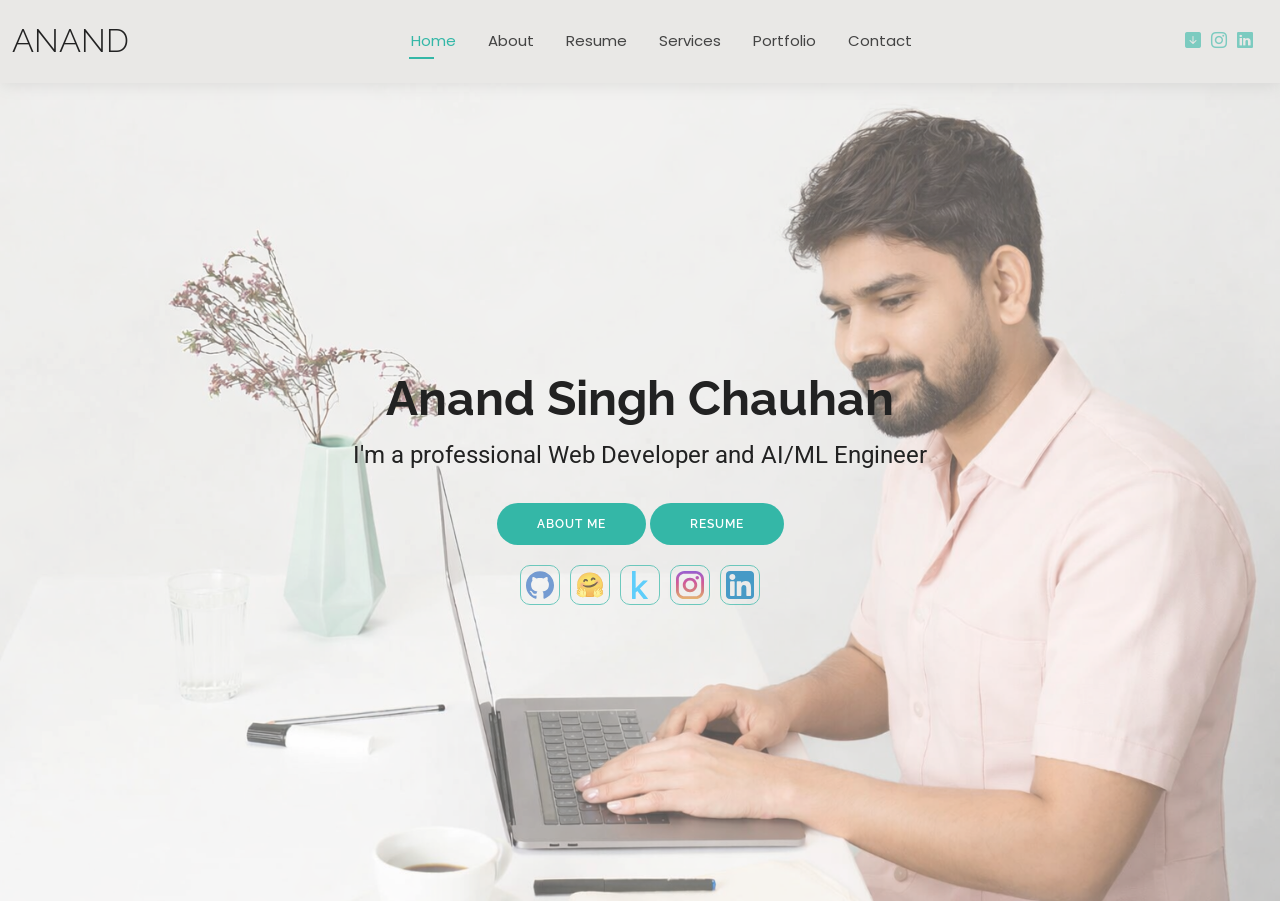
<file: index.html>
<!DOCTYPE html>
<html lang="en">

<head>
    <meta charset="utf-8">
    <meta content="width=device-width, initial-scale=1.0" name="viewport">
    <title>Anand Singh Chauhan</title>
    <meta name="description" content="">
    <meta name="keywords" content="">

    <!-- Favicons -->
    <link href="assets/img/favicon.png" rel="icon">
    <link href="assets/img/apple-touch-icon.png" rel="apple-touch-icon">

    <!-- Fonts -->
    <link href="https://fonts.googleapis.com" rel="preconnect">
    <link href="https://fonts.gstatic.com" rel="preconnect" crossorigin>
    <link href="https://fonts.googleapis.com/css2?family=Roboto:ital,wght@0,100;0,300;0,400;0,500;0,700;0,900;1,100;1,300;1,400;1,500;1,700;1,900&family=Poppins:ital,wght@0,100;0,200;0,300;0,400;0,500;0,600;0,700;0,800;0,900;1,100;1,200;1,300;1,400;1,500;1,600;1,700;1,800;1,900&family=Raleway:ital,wght@0,100;0,200;0,300;0,400;0,500;0,600;0,700;0,800;0,900;1,100;1,200;1,300;1,400;1,500;1,600;1,700;1,800;1,900&display=swap" rel="stylesheet">

    <!-- Vendor CSS Files -->
    <link href="assets/vendor/bootstrap/css/bootstrap.min.css" rel="stylesheet">
    <link href="assets/vendor/bootstrap-icons/bootstrap-icons.css" rel="stylesheet">
    <link href="assets/vendor/aos/aos.css" rel="stylesheet">
    <link href="assets/vendor/swiper/swiper-bundle.min.css" rel="stylesheet">
    <link href="assets/vendor/glightbox/css/glightbox.min.css" rel="stylesheet">

    <!-- Main CSS File -->
    <link href="assets/css/main.css" rel="stylesheet">
    <link href="assets/css/style.css" rel="stylesheet">

</head>

<body class="index-page">

    <header id="header" class="header d-flex align-items-center light-background sticky-top">
        <div class="container-fluid position-relative d-flex align-items-center justify-content-between">

        <a href="index.html" class="logo d-flex align-items-center me-auto me-xl-0">
            <!-- <img src="assets/img/logo.png" alt=""> -->
            <h1 class="sitename">Anand</h1>
        </a>

        <nav id="navmenu" class="navmenu">
            <ul>
            <li><a href="index.html" class="active">Home</a></li>
            <li><a href="about.html">About</a></li>
            <li><a href="resume.html">Resume</a></li>
            <li><a href="services.html">Services</a></li>
            <li><a href="portfolio.html">Portfolio</a></li>
            <li><a href="contact.html">Contact</a></li>
            </ul>
            <i class="mobile-nav-toggle d-xl-none bi bi-list"></i>
        </nav>

        <div class="header-social-links">
            <a href="./assets/img/AnandSingh-Resume.pdf" download class="resume-link"><i class="bi bi-arrow-down-square-fill"></i></a>
            <a href="https://www.instagram.com/prithvig9/" class="instagram"><i class="bi bi-instagram"></i></a>
            <a href="https://www.linkedin.com/in/ananddd" class="linkedin"><i class="bi bi-linkedin"></i></a>
        </div>

        </div>
    </header>

    <main class="main">

        <!-- Hero Section -->
        <section id="hero" class="hero section">

        <img src="assets/img/hero-bg1.png" alt="" data-aos="fade-in">

        <div class="container text-center" data-aos="zoom-out" data-aos-delay="100">
            <div class="row justify-content-center">
                <div class="col-lg-8">
                    <h2>Anand Singh Chauhan</h2>
                    <p>I'm a professional Web Developer and AI/ML Engineer</p>
                    <div>
                        <a href="about.html" class="btn-get-started">About Me</a> 
                        <a href="./assets/img/AnandSingh-Resume.pdf" class="btn-get-started">Resume</a>
                    </div>

                    <div class="social-links-hero d-flex justify-content-center">
                        <a href="https://github.com/anand-chauhan"><img src="./assets/img/github.svg" alt="GitHub"></a>
                        <a href="https://huggingface.co/anandsinghcyber"><img src="./assets/img/huggingface.svg" alt="Hugging Face"></a>
                        <a href="https://www.kaggle.com/anandsinghchauhan077"><img src="./assets/img/kaggle.svg" alt="Kaggle"></a>
                        <!-- <a href="https://www.hackerrank.com/profile/anandsinghchauh1"><img src="./assets/img/hackerrank.svg" alt="Hackerrank"></a>
                        <a href="https://leetcode.com/u/anandsingh9865/"><img src="./assets/img/leetcode.svg" alt="LeetCode"></a> -->
                        <a href="https://www.instagram.com/prithvig9/"><img src="./assets/img/instagram.svg" alt="Instagram"></a>
                        <a href="https://www.linkedin.com/in/ananddd"><img src="./assets/img/linkedin.svg" alt="LinkedIn"></a>
                    </div>
                </div>
            </div>
        </div>

        </section>
        <!-- /Hero Section -->

    </main>

    

    <!-- Scroll Top -->
    <a href="#" id="scroll-top" class="scroll-top d-flex align-items-center justify-content-center"><i class="bi bi-arrow-up-short"></i></a>

    <!-- Preloader -->
    <div id="preloader"></div>

    <!-- Vendor JS Files -->
    <script src="assets/vendor/bootstrap/js/bootstrap.bundle.min.js"></script>
    <script src="assets/vendor/aos/aos.js"></script>
    <script src="assets/vendor/waypoints/noframework.waypoints.js"></script>
    <script src="assets/vendor/purecounter/purecounter_vanilla.js"></script>
    <script src="assets/vendor/swiper/swiper-bundle.min.js"></script>
    <script src="assets/vendor/glightbox/js/glightbox.min.js"></script>
    <script src="assets/vendor/imagesloaded/imagesloaded.pkgd.min.js"></script>
    <script src="assets/vendor/isotope-layout/isotope.pkgd.min.js"></script>

    <!-- Main JS File -->
    <script src="assets/js/main.js"></script>

</body>

</html>
</file>
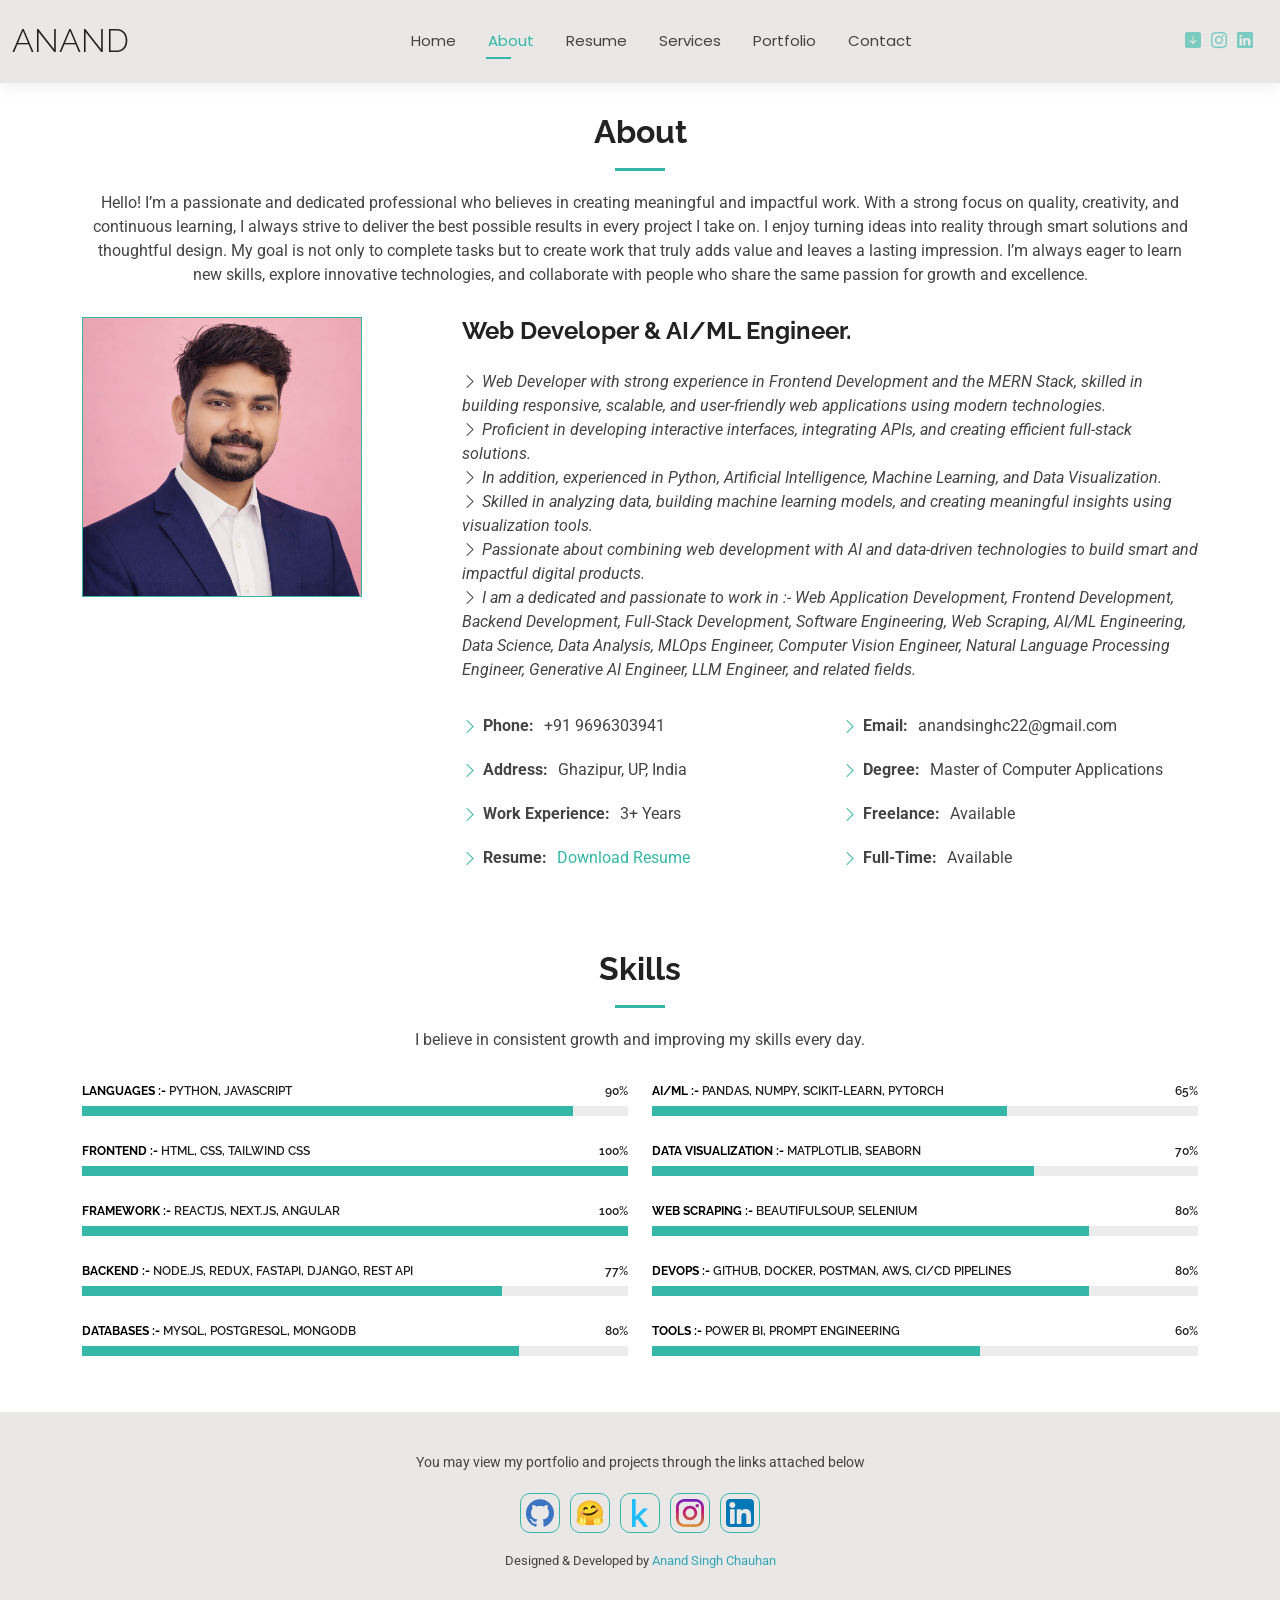
<file: about.html>
<!DOCTYPE html>
<html lang="en">

<head>
  <meta charset="utf-8">
  <meta content="width=device-width, initial-scale=1.0" name="viewport">
  <title>Anand Singh Chauhan</title>
  <meta name="description" content="">
  <meta name="keywords" content="">

  <!-- Favicons -->
  <link href="assets/img/favicon.png" rel="icon">
  <link href="assets/img/apple-touch-icon.png" rel="apple-touch-icon">

  <!-- Fonts -->
  <link href="https://fonts.googleapis.com" rel="preconnect">
  <link href="https://fonts.gstatic.com" rel="preconnect" crossorigin>
  <link href="https://fonts.googleapis.com/css2?family=Roboto:ital,wght@0,100;0,300;0,400;0,500;0,700;0,900;1,100;1,300;1,400;1,500;1,700;1,900&family=Poppins:ital,wght@0,100;0,200;0,300;0,400;0,500;0,600;0,700;0,800;0,900;1,100;1,200;1,300;1,400;1,500;1,600;1,700;1,800;1,900&family=Raleway:ital,wght@0,100;0,200;0,300;0,400;0,500;0,600;0,700;0,800;0,900;1,100;1,200;1,300;1,400;1,500;1,600;1,700;1,800;1,900&display=swap" rel="stylesheet">

  <!-- Vendor CSS Files -->
  <link href="assets/vendor/bootstrap/css/bootstrap.min.css" rel="stylesheet">
  <link href="assets/vendor/bootstrap-icons/bootstrap-icons.css" rel="stylesheet">
  <link href="assets/vendor/aos/aos.css" rel="stylesheet">
  <link href="assets/vendor/swiper/swiper-bundle.min.css" rel="stylesheet">
  <link href="assets/vendor/glightbox/css/glightbox.min.css" rel="stylesheet">

  <!-- Main CSS File -->
  <link href="assets/css/main.css" rel="stylesheet">
  <link href="assets/css/style.css" rel="stylesheet">

</head>

<body class="about-page">

  <header id="header" class="header d-flex align-items-center light-background sticky-top">
    <div class="container-fluid position-relative d-flex align-items-center justify-content-between">

      <a href="index.html" class="logo d-flex align-items-center me-auto me-xl-0">
        <!-- Uncomment the line below if you also wish to use an image logo -->
        <!-- <img src="assets/img/logo.png" alt=""> -->
        <h1 class="sitename">Anand</h1>
      </a>

      <nav id="navmenu" class="navmenu">
        <ul>
          <li><a href="index.html">Home</a></li>
          <li><a href="about.html" class="active">About</a></li>
          <li><a href="resume.html">Resume</a></li>
          <li><a href="services.html">Services</a></li>
          <li><a href="portfolio.html">Portfolio</a></li>
          <li><a href="contact.html">Contact</a></li>
        </ul>
        <i class="mobile-nav-toggle d-xl-none bi bi-list"></i>
      </nav>

      <div class="header-social-links">
        <a href="./assets/img/AnandSingh-Resume.pdf" download class="resume-link"><i class="bi bi-arrow-down-square-fill"></i></a>
        <a href="https://www.instagram.com/prithvig9/" class="instagram"><i class="bi bi-instagram"></i></a>
        <a href="https://www.linkedin.com/in/ananddd" class="linkedin"><i class="bi bi-linkedin"></i></a>
      </div>

    </div>
  </header>

  <main class="main">

    <!-- About Section -->
    <section id="about" class="about section">

      <!-- Section Title -->
      <div class="container section-title" data-aos="fade-up">
        <h2>About</h2>
        <p>
          Hello! I’m a passionate and dedicated professional who believes in creating meaningful and impactful work. With a strong focus on
          quality, creativity, and continuous learning, I always strive to deliver the best possible results in every project I take on.
          I enjoy turning ideas into reality through smart solutions and thoughtful design. My goal is not only to complete tasks but to 
          create work that truly adds value and leaves a lasting impression.
          I’m always eager to learn new skills, explore innovative technologies, and collaborate with people who share the same passion for 
          growth and excellence.
        </p>
      </div><!-- End Section Title -->

      <div class="container" data-aos="fade-up" data-aos-delay="100">

        <div class="row gy-4 justify-content-center">
          <div class="col-lg-4">
            <img src="assets/img/profile-img.jpg" class="img-fluid" style="width: auto;" alt="">
          </div>
          <div class="col-lg-8 content">
            <h2>Web Developer &amp; AI/ML Engineer.</h2>
            <p class="fst-italic py-3">
              <i class="bi bi-chevron-right"></i> Web Developer with strong experience in Frontend Development and the MERN Stack, 
              skilled in building responsive, scalable, and user-friendly web applications using modern technologies. 
              <br><i class="bi bi-chevron-right"></i> Proficient in developing interactive interfaces, integrating APIs, and 
              creating efficient full-stack solutions.
              <br><i class="bi bi-chevron-right"></i> In addition, experienced in Python, Artificial Intelligence, Machine Learning, 
              and Data Visualization. 
              <br><i class="bi bi-chevron-right"></i> Skilled in analyzing data, building machine learning models, and creating 
              meaningful insights using visualization tools.
              <br><i class="bi bi-chevron-right"></i> Passionate about combining web development with AI and data-driven 
              technologies to build smart and impactful digital products.
              <br><i class="bi bi-chevron-right"></i> I am a dedicated and passionate to work in :- Web Application Development, Frontend Development, 
              Backend Development, Full-Stack Development, Software Engineering, Web Scraping, AI/ML Engineering, Data Science, Data Analysis, MLOps Engineer, 
              Computer Vision Engineer, Natural Language Processing Engineer, Generative AI Engineer, LLM Engineer, and related fields. 

            </p>
            <div class="row">
              <div class="col-lg-6">
                <ul>
                  <li><i class="bi bi-chevron-right"></i> <strong>Phone:</strong> <span>+91 9696303941</span></li>
                  <li><i class="bi bi-chevron-right"></i> <strong>Address:</strong> <span>Ghazipur, UP, India</span></li>
                  <li><i class="bi bi-chevron-right"></i> <strong>Work Experience:</strong> <span>3+ Years</span></li>
                  <li><i class="bi bi-chevron-right"></i> <strong>Resume:</strong> <span>
                    <a href="./assets/img/AnandSingh-Resume.pdf" download>Download Resume</a></span></li>
                </ul>
              </div>
              <div class="col-lg-6">
                <ul>
                  <li><i class="bi bi-chevron-right"></i> <strong>Email:</strong> <span>anandsinghc22@gmail.com</span></li>
                  <li><i class="bi bi-chevron-right"></i> <strong>Degree:</strong> <span>Master of Computer Applications</span></li>
                  <li><i class="bi bi-chevron-right"></i> <strong>Freelance:</strong> <span>Available</span></li>
                  <li><i class="bi bi-chevron-right"></i> <strong>Full-Time:</strong> <span>Available</span></li>
                </ul>
              </div>
            </div>
          </div>
        </div>

      </div>

    </section><!-- /About Section -->

    <!-- Skills Section -->
    <section id="skills" class="skills section">

      <!-- Section Title -->
      <div class="container section-title" data-aos="fade-up">
        <h2>Skills</h2>
        <p>I believe in consistent growth and improving my skills every day.</p>
      </div><!-- End Section Title -->

      <div class="container" data-aos="fade-up" data-aos-delay="100">

        <div class="row skills-content skills-animation">

          <div class="col-lg-6">

            <div class="progress">
              <span class="skill"><span> <span style="color: #000000; font-weight: 700;">Languages :- </span>Python, JavaScript</span> <i class="val">90%</i></span>
              <div class="progress-bar-wrap">
                <div class="progress-bar" role="progressbar" aria-valuenow="90" aria-valuemin="0" aria-valuemax="100"></div>
              </div>
            </div><!-- End Skills Item -->

            <div class="progress">
              <span class="skill"><span><span style="color: #000000; font-weight: 700;">Frontend :- </span>HTML, CSS, Tailwind CSS</span> <i class="val">100%</i></span>
              <div class="progress-bar-wrap">
                <div class="progress-bar" role="progressbar" aria-valuenow="100" aria-valuemin="0" aria-valuemax="100"></div>
              </div>
            </div><!-- End Skills Item -->

            <div class="progress">
              <span class="skill"><span><span style="color: #000000; font-weight: 700;">FrameWork :- </span>ReactJs, Next.js, Angular</span> <i class="val">100%</i></span>
              <div class="progress-bar-wrap">
                <div class="progress-bar" role="progressbar" aria-valuenow="100" aria-valuemin="0" aria-valuemax="100"></div>
              </div>
            </div><!-- End Skills Item -->

            <div class="progress">
              <span class="skill"><span><span style="color: #000000; font-weight: 700;">Backend :- </span>Node.js, Redux, FastAPI, Django, Rest API</span> <i class="val">77%</i></span>
              <div class="progress-bar-wrap">
                <div class="progress-bar" role="progressbar" aria-valuenow="77" aria-valuemin="0" aria-valuemax="100"></div>
              </div>
            </div><!-- End Skills Item -->

            <div class="progress">
              <span class="skill"><span><span style="color: #000000; font-weight: 700;">Databases :- </span>MySQL, PostgreSQL, MongoDB</span> <i class="val">80%</i></span>
              <div class="progress-bar-wrap">
                <div class="progress-bar" role="progressbar" aria-valuenow="80" aria-valuemin="0" aria-valuemax="100"></div>
              </div>
            </div><!-- End Skills Item -->

          </div>

          <div class="col-lg-6">

            <div class="progress">
              <span class="skill"><span><span style="color: #000000; font-weight: 700;">AI/ML :- </span>Pandas, NumPy, Scikit-learn, PyTorch</span> <i class="val">65%</i></span>
              <div class="progress-bar-wrap">
                <div class="progress-bar" role="progressbar" aria-valuenow="65" aria-valuemin="0" aria-valuemax="100"></div>
              </div>
            </div><!-- End Skills Item -->

            <div class="progress">
              <span class="skill"><span><span style="color: #000000; font-weight: 700;">Data Visualization :- </span>Matplotlib, Seaborn</span> <i class="val">70%</i></span>
              <div class="progress-bar-wrap">
                <div class="progress-bar" role="progressbar" aria-valuenow="70" aria-valuemin="0" aria-valuemax="100"></div>
              </div>
            </div><!-- End Skills Item -->

            <div class="progress">
              <span class="skill"><span><span style="color: #000000; font-weight: 700;">Web Scraping :- </span>BeautifulSoup, Selenium</span> <i class="val">80%</i></span>
              <div class="progress-bar-wrap">
                <div class="progress-bar" role="progressbar" aria-valuenow="80" aria-valuemin="0" aria-valuemax="100"></div>
              </div>
            </div><!-- End Skills Item -->

            <div class="progress">
              <span class="skill"><span><span style="color: #000000; font-weight: 700;">DevOps :- </span>Github, Docker, Postman, AWS, CI/CD Pipelines</span> <i class="val">80%</i></span>
              <div class="progress-bar-wrap">
                <div class="progress-bar" role="progressbar" aria-valuenow="80" aria-valuemin="0" aria-valuemax="100"></div>
              </div>
            </div><!-- End Skills Item -->

            <div class="progress">
              <span class="skill"><span><span style="color: #000000; font-weight: 700;">Tools :- </span>Power BI, Prompt Engineering</span> <i class="val">60%</i></span>
              <div class="progress-bar-wrap">
                <div class="progress-bar" role="progressbar" aria-valuenow="60" aria-valuemin="0" aria-valuemax="100"></div>
              </div>
            </div><!-- End Skills Item -->

          </div>

        </div>

      </div>

    </section><!-- /Skills Section -->

  </main>

  <footer id="footer" class="footer light-background">

    <div class="container">
      <div class="copyright text-center ">
        <p>You may view my portfolio and projects through the links attached below</p>
      </div>

      <div class="social-links-hero d-flex justify-content-center">
        <a href="https://github.com/anand-chauhan"><img src="./assets/img/github.svg" alt="GitHub"></a>
        <a href="https://huggingface.co/anandsinghcyber"><img src="./assets/img/huggingface.svg" alt="Hugging Face"></a>
        <a href="https://www.kaggle.com/anandsinghchauhan077"><img src="./assets/img/kaggle.svg" alt="Kaggle"></a>
        <!-- <a href="https://www.hackerrank.com/profile/anandsinghchauh1"><img src="./assets/img/hackerrank.svg" alt="Hackerrank"></a>
        <a href="https://leetcode.com/u/anandsingh9865/"><img src="./assets/img/leetcode.svg" alt="LeetCode"></a> -->
        <a href="https://www.instagram.com/prithvig9/"><img src="./assets/img/instagram.svg" alt="Instagram"></a>
        <a href="https://www.linkedin.com/in/ananddd"><img src="./assets/img/linkedin.svg" alt="LinkedIn"></a>
      </div>

      <div class="credits">
        Designed & Developed by <span style="color: #34a7b7;">Anand Singh Chauhan</span>
      </div>
    </div>

  </footer>

  <!-- Scroll Top -->
  <a href="#" id="scroll-top" class="scroll-top d-flex align-items-center justify-content-center"><i class="bi bi-arrow-up-short"></i></a>

  <!-- Preloader -->
  <div id="preloader"></div>

  <!-- Vendor JS Files -->
  <script src="assets/vendor/bootstrap/js/bootstrap.bundle.min.js"></script>
  <script src="assets/vendor/aos/aos.js"></script>
  <script src="assets/vendor/waypoints/noframework.waypoints.js"></script>
  <script src="assets/vendor/purecounter/purecounter_vanilla.js"></script>
  <script src="assets/vendor/swiper/swiper-bundle.min.js"></script>
  <script src="assets/vendor/glightbox/js/glightbox.min.js"></script>
  <script src="assets/vendor/imagesloaded/imagesloaded.pkgd.min.js"></script>
  <script src="assets/vendor/isotope-layout/isotope.pkgd.min.js"></script>

  <!-- Main JS File -->
  <script src="assets/js/main.js"></script>

</body>

</html>
</file>
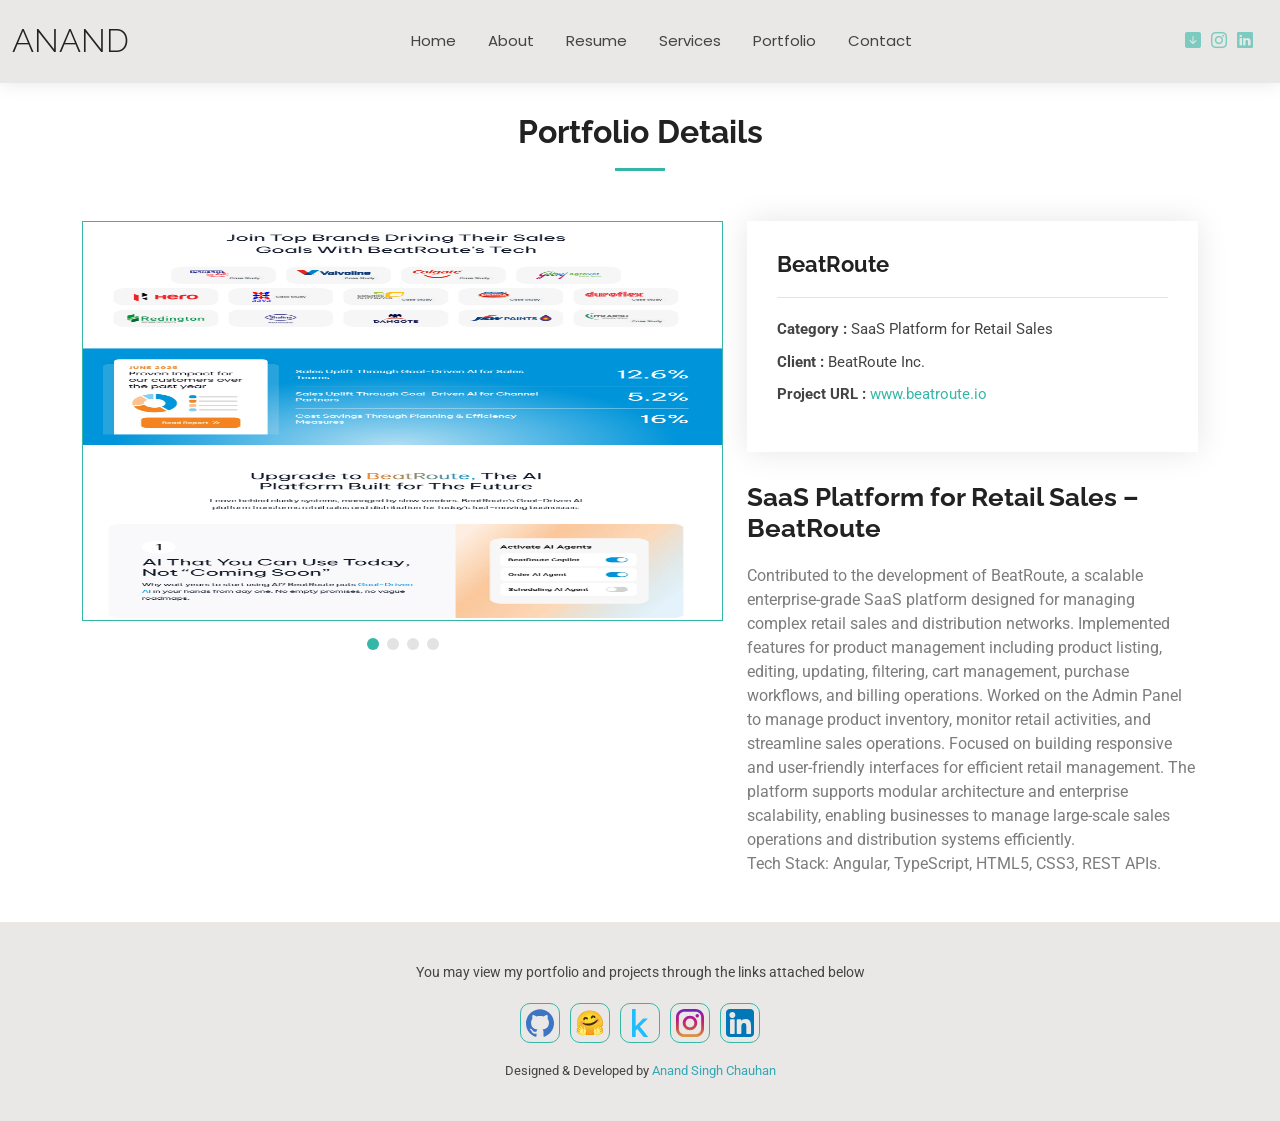
<file: beatroute-details.html>
<!DOCTYPE html>
<html lang="en">

<head>
  <meta charset="utf-8">
  <meta content="width=device-width, initial-scale=1.0" name="viewport">
  <title>Anand Singh Chauhan</title>
  <meta name="description" content="">
  <meta name="keywords" content="">

  <!-- Favicons -->
  <link href="assets/img/favicon.png" rel="icon">
  <link href="assets/img/apple-touch-icon.png" rel="apple-touch-icon">

  <!-- Fonts -->
  <link href="https://fonts.googleapis.com" rel="preconnect">
  <link href="https://fonts.gstatic.com" rel="preconnect" crossorigin>
  <link href="https://fonts.googleapis.com/css2?family=Roboto:ital,wght@0,100;0,300;0,400;0,500;0,700;0,900;1,100;1,300;1,400;1,500;1,700;1,900&family=Poppins:ital,wght@0,100;0,200;0,300;0,400;0,500;0,600;0,700;0,800;0,900;1,100;1,200;1,300;1,400;1,500;1,600;1,700;1,800;1,900&family=Raleway:ital,wght@0,100;0,200;0,300;0,400;0,500;0,600;0,700;0,800;0,900;1,100;1,200;1,300;1,400;1,500;1,600;1,700;1,800;1,900&display=swap" rel="stylesheet">

  <!-- Vendor CSS Files -->
  <link href="assets/vendor/bootstrap/css/bootstrap.min.css" rel="stylesheet">
  <link href="assets/vendor/bootstrap-icons/bootstrap-icons.css" rel="stylesheet">
  <link href="assets/vendor/aos/aos.css" rel="stylesheet">
  <link href="assets/vendor/swiper/swiper-bundle.min.css" rel="stylesheet">
  <link href="assets/vendor/glightbox/css/glightbox.min.css" rel="stylesheet">

  <!-- Main CSS File -->
  <link href="assets/css/main.css" rel="stylesheet">
  <link href="assets/css/style.css" rel="stylesheet">

</head>

<body class="portfolio-details-page">

  <header id="header" class="header d-flex align-items-center light-background sticky-top">
    <div class="container-fluid position-relative d-flex align-items-center justify-content-between">

      <a href="index.html" class="logo d-flex align-items-center me-auto me-xl-0">
        <!-- Uncomment the line below if you also wish to use an image logo -->
        <!-- <img src="assets/img/logo.png" alt=""> -->
        <h1 class="sitename">Anand</h1>
      </a>

      <nav id="navmenu" class="navmenu">
        <ul>
          <li><a href="index.html">Home</a></li>
          <li><a href="about.html">About</a></li>
          <li><a href="resume.html">Resume</a></li>
          <li><a href="services.html">Services</a></li>
          <li><a href="portfolio.html">Portfolio</a></li>
          <li><a href="contact.html">Contact</a></li>
        </ul>
        <i class="mobile-nav-toggle d-xl-none bi bi-list"></i>
      </nav>

      <div class="header-social-links">
        <a href="./assets/img/AnandSingh-Resume.pdf" download class="resume-link"><i class="bi bi-arrow-down-square-fill"></i></a>
        <a href="https://www.instagram.com/prithvig9/" class="instagram"><i class="bi bi-instagram"></i></a>
        <a href="https://www.linkedin.com/in/ananddd" class="linkedin"><i class="bi bi-linkedin"></i></a>
      </div>

    </div>
  </header>

  <main class="main">

    <!-- Portfolio Details Section -->
    <section id="portfolio-details" class="portfolio-details section">

      <!-- Section Title -->
      <div class="container section-title" data-aos="fade-up">
        <h2>Portfolio Details</h2>
        <!-- <p>Necessitatibus eius consequatur ex aliquid fuga eum quidem sint consectetur velit</p> -->
      </div><!-- End Section Title -->

      <div class="container" data-aos="fade-up" data-aos-delay="100">

        <div class="row gy-4">

          <div class="col-lg-7">
            <div class="portfolio-details-slider swiper init-swiper">

              <script type="application/json" class="swiper-config">
                {
                  "loop": true,
                  "speed": 600,
                  "autoplay": {
                    "delay": 5000
                  },
                  "slidesPerView": "auto",
                  "pagination": {
                    "el": ".swiper-pagination",
                    "type": "bullets",
                    "clickable": true
                  }
                }
              </script>

              <div class="swiper-wrapper align-items-center">

                <div class="swiper-slide">
                  <img src="assets/img/portfolio/beatroute2.png" alt="">
                </div>

                <div class="swiper-slide">
                  <img src="assets/img/portfolio/beatroute3.png" alt="">
                </div>

                <div class="swiper-slide">
                  <img src="assets/img/portfolio/beatroute4.png" alt="">
                </div>

                <div class="swiper-slide">
                  <img src="assets/img/portfolio/beatroute5.png" alt="">
                </div>

              </div>
              <div class="swiper-pagination"></div>
            </div>
          </div>

          <div class="col-lg-5">
            <div class="portfolio-info" data-aos="fade-up" data-aos-delay="200">
              <h3>BeatRoute</h3>
              <ul>
                <li><strong>Category :</strong> SaaS Platform for Retail Sales</li>
                <li><strong>Client :</strong> BeatRoute Inc.</li>
                <li><strong>Project URL :</strong> <a href="https://beatroute.io/">www.beatroute.io</a></li>
              </ul>
            </div>
            <div class="portfolio-description" data-aos="fade-up" data-aos-delay="300">
              <h2>SaaS Platform for Retail Sales – BeatRoute</h2>
              <p>
                Contributed to the development of BeatRoute, a scalable enterprise-grade SaaS platform designed 
                for managing complex retail sales and distribution networks. Implemented features for product 
                management including product listing, editing, updating, filtering, cart management, purchase workflows, 
                and billing operations. Worked on the Admin Panel to manage product inventory, monitor retail activities, 
                and streamline sales operations. Focused on building responsive and user-friendly interfaces for efficient 
                retail management. The platform supports modular architecture and enterprise scalability, enabling businesses 
                to manage large-scale sales operations and distribution systems efficiently.<br>
                Tech Stack: Angular, TypeScript, HTML5, CSS3, REST APIs.
              </p>
            </div>
          </div>

        </div>

      </div>

    </section><!-- /Portfolio Details Section -->

  </main>

  <footer id="footer" class="footer light-background">

    <div class="container">
      <div class="copyright text-center ">
        <p>You may view my portfolio and projects through the links attached below</p>
      </div>

      <div class="social-links-hero d-flex justify-content-center">
        <a href="https://github.com/anand-chauhan"><img src="./assets/img/github.svg" alt="GitHub"></a>
        <a href="https://huggingface.co/anandsinghcyber"><img src="./assets/img/huggingface.svg" alt="Hugging Face"></a>
        <a href="https://www.kaggle.com/anandsinghchauhan077"><img src="./assets/img/kaggle.svg" alt="Kaggle"></a>
        <!-- <a href="https://www.hackerrank.com/profile/anandsinghchauh1"><img src="./assets/img/hackerrank.svg" alt="Hackerrank"></a>
        <a href="https://leetcode.com/u/anandsingh9865/"><img src="./assets/img/leetcode.svg" alt="LeetCode"></a> -->
        <a href="https://www.instagram.com/prithvig9/"><img src="./assets/img/instagram.svg" alt="Instagram"></a>
        <a href="https://www.linkedin.com/in/ananddd"><img src="./assets/img/linkedin.svg" alt="LinkedIn"></a>
      </div>

      <div class="credits">
        Designed & Developed by <span style="color: #34a7b7;">Anand Singh Chauhan</span>
      </div>
    </div>

  </footer>

  <!-- Scroll Top -->
  <a href="#" id="scroll-top" class="scroll-top d-flex align-items-center justify-content-center"><i class="bi bi-arrow-up-short"></i></a>

  <!-- Preloader -->
  <div id="preloader"></div>

  <!-- Vendor JS Files -->
  <script src="assets/vendor/bootstrap/js/bootstrap.bundle.min.js"></script>
  <script src="assets/vendor/aos/aos.js"></script>
  <script src="assets/vendor/waypoints/noframework.waypoints.js"></script>
  <script src="assets/vendor/purecounter/purecounter_vanilla.js"></script>
  <script src="assets/vendor/swiper/swiper-bundle.min.js"></script>
  <script src="assets/vendor/glightbox/js/glightbox.min.js"></script>
  <script src="assets/vendor/imagesloaded/imagesloaded.pkgd.min.js"></script>
  <script src="assets/vendor/isotope-layout/isotope.pkgd.min.js"></script>

  <!-- Main JS File -->
  <script src="assets/js/main.js"></script>

</body>

</html>
</file>
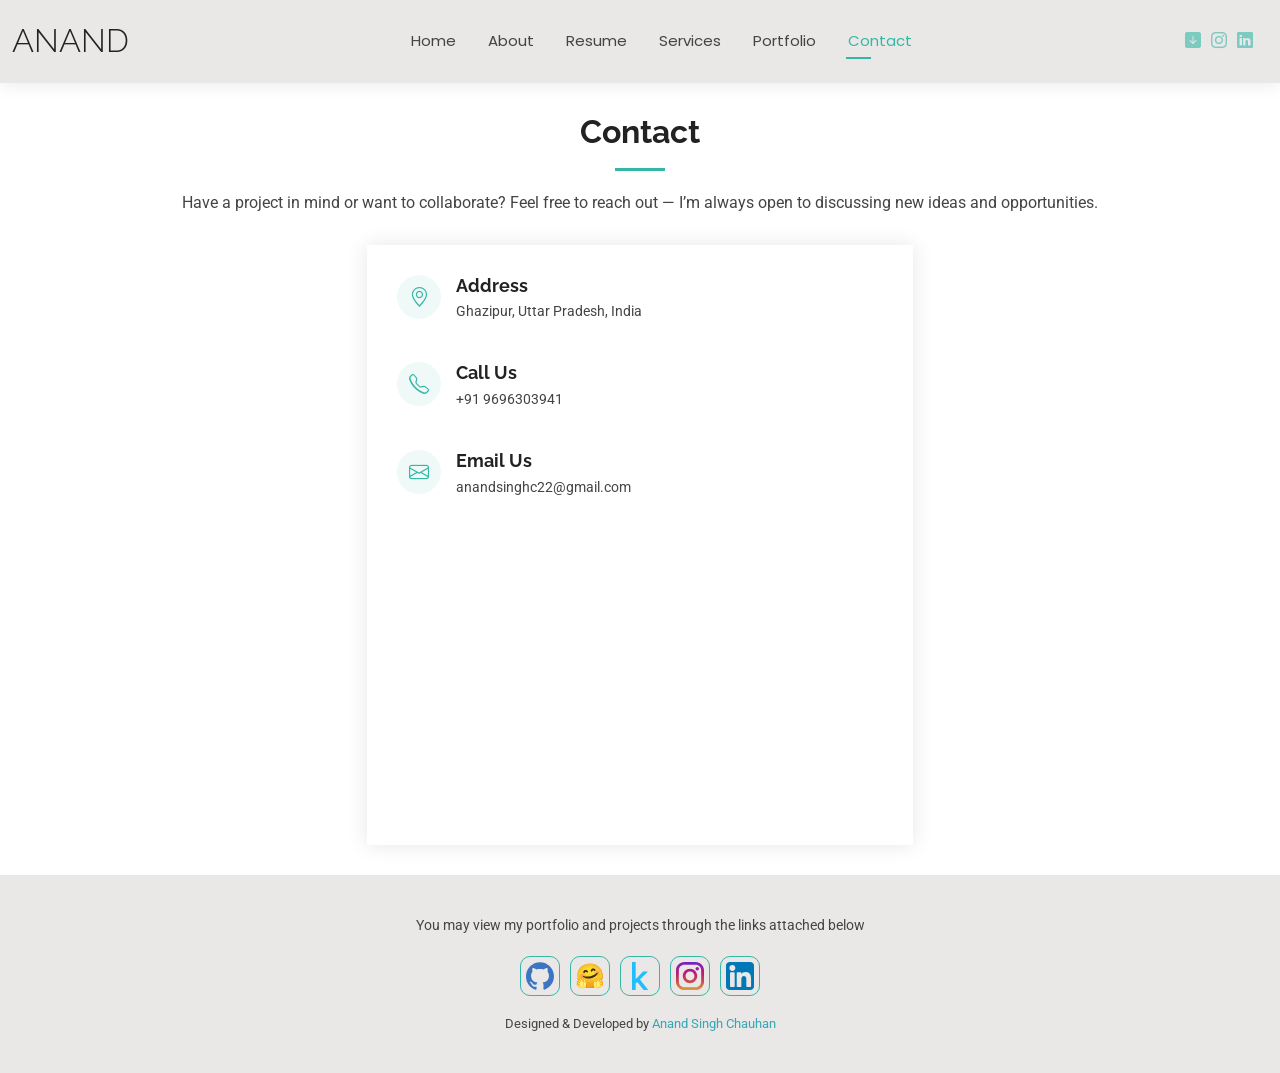
<file: contact.html>
<!DOCTYPE html>
<html lang="en">

<head>
  <meta charset="utf-8">
  <meta content="width=device-width, initial-scale=1.0" name="viewport">
  <title>Anand Singh Chauhan</title>
  <meta name="description" content="">
  <meta name="keywords" content="">

  <!-- Favicons -->
  <link href="assets/img/favicon.png" rel="icon">
  <link href="assets/img/apple-touch-icon.png" rel="apple-touch-icon">

  <!-- Fonts -->
  <link href="https://fonts.googleapis.com" rel="preconnect">
  <link href="https://fonts.gstatic.com" rel="preconnect" crossorigin>
  <link href="https://fonts.googleapis.com/css2?family=Roboto:ital,wght@0,100;0,300;0,400;0,500;0,700;0,900;1,100;1,300;1,400;1,500;1,700;1,900&family=Poppins:ital,wght@0,100;0,200;0,300;0,400;0,500;0,600;0,700;0,800;0,900;1,100;1,200;1,300;1,400;1,500;1,600;1,700;1,800;1,900&family=Raleway:ital,wght@0,100;0,200;0,300;0,400;0,500;0,600;0,700;0,800;0,900;1,100;1,200;1,300;1,400;1,500;1,600;1,700;1,800;1,900&display=swap" rel="stylesheet">

  <!-- Vendor CSS Files -->
  <link href="assets/vendor/bootstrap/css/bootstrap.min.css" rel="stylesheet">
  <link href="assets/vendor/bootstrap-icons/bootstrap-icons.css" rel="stylesheet">
  <link href="assets/vendor/aos/aos.css" rel="stylesheet">
  <link href="assets/vendor/swiper/swiper-bundle.min.css" rel="stylesheet">
  <link href="assets/vendor/glightbox/css/glightbox.min.css" rel="stylesheet">

  <!-- Main CSS File -->
  <link href="assets/css/main.css" rel="stylesheet">
  <link href="assets/css/style.css" rel="stylesheet">

</head>

<body class="contact-page">

  <header id="header" class="header d-flex align-items-center light-background sticky-top">
    <div class="container-fluid position-relative d-flex align-items-center justify-content-between">

      <a href="index.html" class="logo d-flex align-items-center me-auto me-xl-0">
        <!-- Uncomment the line below if you also wish to use an image logo -->
        <!-- <img src="assets/img/logo.png" alt=""> -->
        <h1 class="sitename">Anand</h1>
      </a>

      <nav id="navmenu" class="navmenu">
        <ul>
          <li><a href="index.html">Home</a></li>
          <li><a href="about.html">About</a></li>
          <li><a href="resume.html">Resume</a></li>
          <li><a href="services.html">Services</a></li>
          <li><a href="portfolio.html">Portfolio</a></li>
          <li><a href="contact.html" class="active">Contact</a></li>
        </ul>
        <i class="mobile-nav-toggle d-xl-none bi bi-list"></i>
      </nav>

      <div class="header-social-links">
        <a href="./assets/img/AnandSingh-Resume.pdf" download class="resume-link"><i class="bi bi-arrow-down-square-fill"></i></a>
        <a href="https://www.instagram.com/prithvig9/" class="instagram"><i class="bi bi-instagram"></i></a>
        <a href="https://www.linkedin.com/in/ananddd" class="linkedin"><i class="bi bi-linkedin"></i></a>
      </div>

    </div>
  </header>

  <main class="main">

    <!-- Contact Section -->
    <section id="contact" class="contact section">

      <!-- Section Title -->
      <div class="container section-title" data-aos="fade-up">
        <h2>Contact</h2>
        <p>Have a project in mind or want to collaborate? Feel free to reach out — I’m always open to discussing new ideas and opportunities.</p>
      </div><!-- End Section Title -->

      <div class="container" data-aos="fade-up" data-aos-delay="100">

        <div class="row gy-4">

          <div class="col-lg-3"> </div>

          <div class="col-lg-6">

            <div class="info-wrap">
              <div class="info-item d-flex" data-aos="fade-up" data-aos-delay="200">
                <i class="bi bi-geo-alt flex-shrink-0"></i>
                <div>
                  <h3>Address</h3>
                  <p>Ghazipur, Uttar Pradesh, India</p>
                </div>
              </div><!-- End Info Item -->

              <div class="info-item d-flex" data-aos="fade-up" data-aos-delay="300">
                <i class="bi bi-telephone flex-shrink-0"></i>
                <div>
                  <h3>Call Us</h3>
                  <p>+91 9696303941</p>
                </div>
              </div><!-- End Info Item -->

              <div class="info-item d-flex" data-aos="fade-up" data-aos-delay="400">
                <i class="bi bi-envelope flex-shrink-0"></i>
                <div>
                  <h3>Email Us</h3>
                  <p>anandsinghc22@gmail.com</p>
                </div>
              </div><!-- End Info Item -->

              <iframe src="https://www.google.com/maps/embed?pb=!1m18!1m12!1m3!1d57582.58512591391!2d83.52999557403763!3d25.574608631970964!2m3!1f0!2f0!3f0!3m2!1i1024!2i768!4f13.1!3m3!1m2!1s0x3991ff78350bdfbf%3A0xc4a72451c0503586!2sGhazipur%2C%20Uttar%20Pradesh!5e0!3m2!1sen!2sin!4v1773566714320!5m2!1sen!2sin" frameborder="0" style="border:0; width: 100%; height: 270px;" allowfullscreen="" loading="lazy" referrerpolicy="no-referrer-when-downgrade"></iframe>
            </div>
          </div>

          <div class="col-lg-3"> </div>

          <!-- <div class="col-lg-7">
            <form action="forms/contact.php" method="post" class="php-email-form" data-aos="fade-up" data-aos-delay="200">
              <div class="row gy-4">

                <div class="col-md-6">
                  <label for="name-field" class="pb-2">Your Name</label>
                  <input type="text" name="name" id="name-field" class="form-control" required="">
                </div>

                <div class="col-md-6">
                  <label for="email-field" class="pb-2">Your Email</label>
                  <input type="email" class="form-control" name="email" id="email-field" required="">
                </div>

                <div class="col-md-12">
                  <label for="subject-field" class="pb-2">Subject</label>
                  <input type="text" class="form-control" name="subject" id="subject-field" required="">
                </div>

                <div class="col-md-12">
                  <label for="message-field" class="pb-2">Message</label>
                  <textarea class="form-control" name="message" rows="10" id="message-field" required=""></textarea>
                </div>

                <div class="col-md-12 text-center">
                  <div class="loading">Loading</div>
                  <div class="error-message"></div>
                  <div class="sent-message">Your message has been sent. Thank you!</div>

                  <button type="submit">Send Message</button>
                </div>

              </div>
            </form>
          </div> -->

        </div>

      </div>

    </section><!-- /Contact Section -->

  </main>

  <footer id="footer" class="footer light-background">

    <div class="container">
      <div class="copyright text-center ">
        <p>You may view my portfolio and projects through the links attached below</p>
      </div>

      <div class="social-links-hero d-flex justify-content-center">
        <a href="https://github.com/anand-chauhan"><img src="./assets/img/github.svg" alt="GitHub"></a>
        <a href="https://huggingface.co/anandsinghcyber"><img src="./assets/img/huggingface.svg" alt="Hugging Face"></a>
        <a href="https://www.kaggle.com/anandsinghchauhan077"><img src="./assets/img/kaggle.svg" alt="Kaggle"></a>
        <!-- <a href="https://www.hackerrank.com/profile/anandsinghchauh1"><img src="./assets/img/hackerrank.svg" alt="Hackerrank"></a>
        <a href="https://leetcode.com/u/anandsingh9865/"><img src="./assets/img/leetcode.svg" alt="LeetCode"></a> -->
        <a href="https://www.instagram.com/prithvig9/"><img src="./assets/img/instagram.svg" alt="Instagram"></a>
        <a href="https://www.linkedin.com/in/ananddd"><img src="./assets/img/linkedin.svg" alt="LinkedIn"></a>
      </div>

      <div class="credits">
        Designed & Developed by <span style="color: #34a7b7;">Anand Singh Chauhan</span>
      </div>
    </div>

  </footer>

  <!-- Scroll Top -->
  <a href="#" id="scroll-top" class="scroll-top d-flex align-items-center justify-content-center"><i class="bi bi-arrow-up-short"></i></a>

  <!-- Preloader -->
  <div id="preloader"></div>

  <!-- Vendor JS Files -->
  <script src="assets/vendor/bootstrap/js/bootstrap.bundle.min.js"></script>
  <script src="assets/vendor/aos/aos.js"></script>
  <script src="assets/vendor/waypoints/noframework.waypoints.js"></script>
  <script src="assets/vendor/purecounter/purecounter_vanilla.js"></script>
  <script src="assets/vendor/swiper/swiper-bundle.min.js"></script>
  <script src="assets/vendor/glightbox/js/glightbox.min.js"></script>
  <script src="assets/vendor/imagesloaded/imagesloaded.pkgd.min.js"></script>
  <script src="assets/vendor/isotope-layout/isotope.pkgd.min.js"></script>

  <!-- Main JS File -->
  <script src="assets/js/main.js"></script>

</body>

</html>
</file>
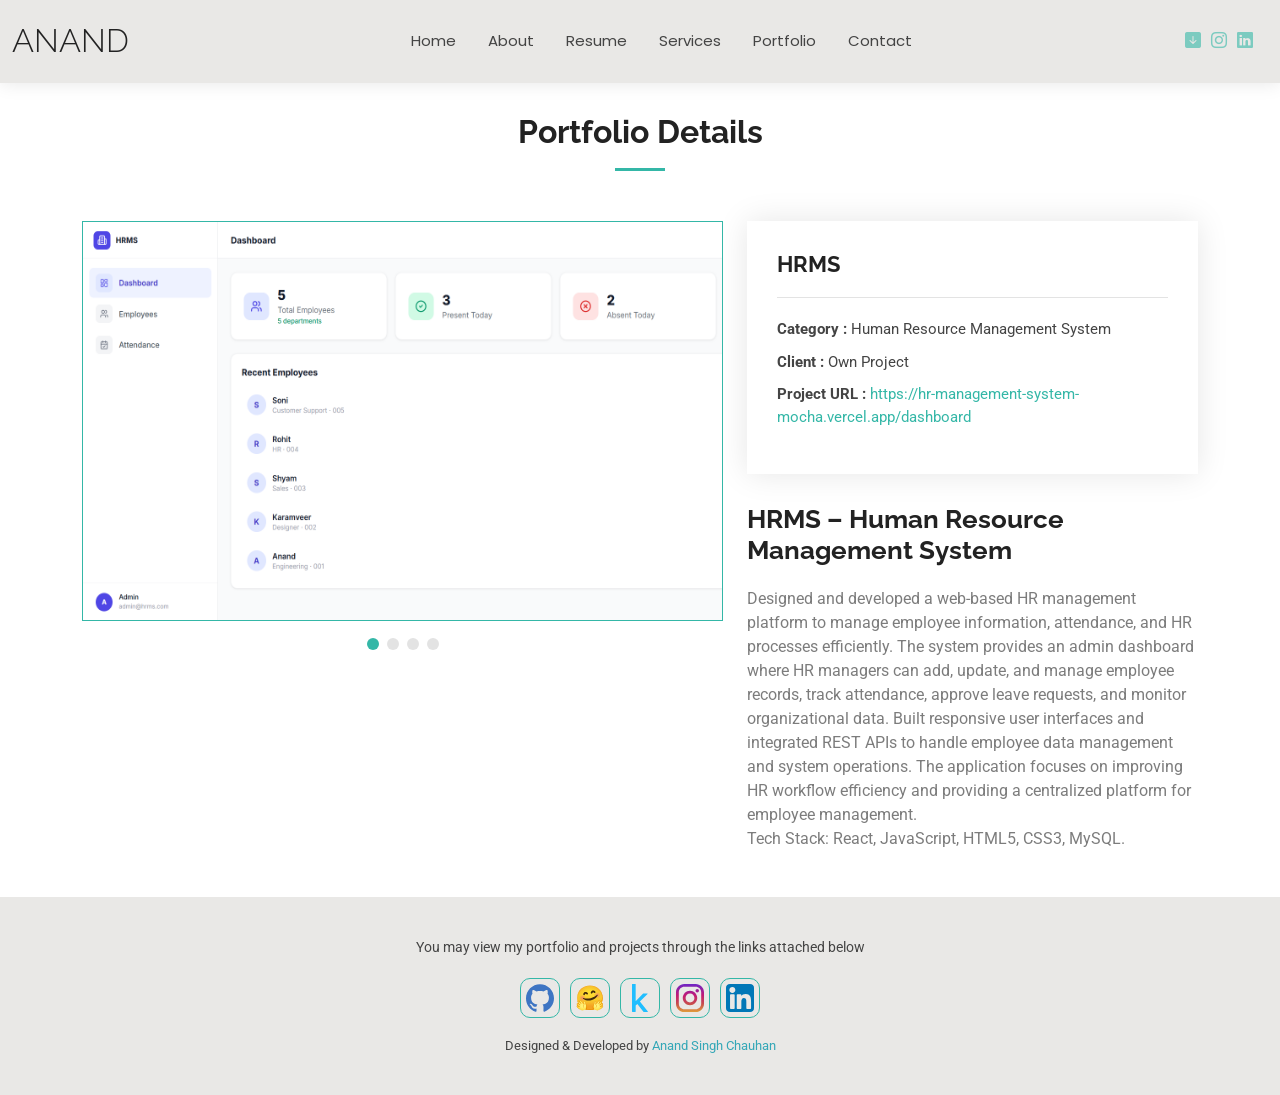
<file: hr-details.html>
<!DOCTYPE html>
<html lang="en">

<head>
  <meta charset="utf-8">
  <meta content="width=device-width, initial-scale=1.0" name="viewport">
  <title>Anand Singh Chauhan</title>
  <meta name="description" content="">
  <meta name="keywords" content="">

  <!-- Favicons -->
  <link href="assets/img/favicon.png" rel="icon">
  <link href="assets/img/apple-touch-icon.png" rel="apple-touch-icon">

  <!-- Fonts -->
  <link href="https://fonts.googleapis.com" rel="preconnect">
  <link href="https://fonts.gstatic.com" rel="preconnect" crossorigin>
  <link href="https://fonts.googleapis.com/css2?family=Roboto:ital,wght@0,100;0,300;0,400;0,500;0,700;0,900;1,100;1,300;1,400;1,500;1,700;1,900&family=Poppins:ital,wght@0,100;0,200;0,300;0,400;0,500;0,600;0,700;0,800;0,900;1,100;1,200;1,300;1,400;1,500;1,600;1,700;1,800;1,900&family=Raleway:ital,wght@0,100;0,200;0,300;0,400;0,500;0,600;0,700;0,800;0,900;1,100;1,200;1,300;1,400;1,500;1,600;1,700;1,800;1,900&display=swap" rel="stylesheet">

  <!-- Vendor CSS Files -->
  <link href="assets/vendor/bootstrap/css/bootstrap.min.css" rel="stylesheet">
  <link href="assets/vendor/bootstrap-icons/bootstrap-icons.css" rel="stylesheet">
  <link href="assets/vendor/aos/aos.css" rel="stylesheet">
  <link href="assets/vendor/swiper/swiper-bundle.min.css" rel="stylesheet">
  <link href="assets/vendor/glightbox/css/glightbox.min.css" rel="stylesheet">

  <!-- Main CSS File -->
  <link href="assets/css/main.css" rel="stylesheet">
  <link href="assets/css/style.css" rel="stylesheet">

</head>

<body class="portfolio-details-page">

  <header id="header" class="header d-flex align-items-center light-background sticky-top">
    <div class="container-fluid position-relative d-flex align-items-center justify-content-between">

      <a href="index.html" class="logo d-flex align-items-center me-auto me-xl-0">
        <!-- Uncomment the line below if you also wish to use an image logo -->
        <!-- <img src="assets/img/logo.png" alt=""> -->
        <h1 class="sitename">Anand</h1>
      </a>

      <nav id="navmenu" class="navmenu">
        <ul>
          <li><a href="index.html">Home</a></li>
          <li><a href="about.html">About</a></li>
          <li><a href="resume.html">Resume</a></li>
          <li><a href="services.html">Services</a></li>
          <li><a href="portfolio.html">Portfolio</a></li>
          <li><a href="contact.html">Contact</a></li>
        </ul>
        <i class="mobile-nav-toggle d-xl-none bi bi-list"></i>
      </nav>

      <div class="header-social-links">
        <a href="./assets/img/AnandSingh-Resume.pdf" download class="resume-link"><i class="bi bi-arrow-down-square-fill"></i></a>
        <a href="https://www.instagram.com/prithvig9/" class="instagram"><i class="bi bi-instagram"></i></a>
        <a href="https://www.linkedin.com/in/ananddd" class="linkedin"><i class="bi bi-linkedin"></i></a>
      </div>

    </div>
  </header>

  <main class="main">

    <!-- Portfolio Details Section -->
    <section id="portfolio-details" class="portfolio-details section">

      <!-- Section Title -->
      <div class="container section-title" data-aos="fade-up">
        <h2>Portfolio Details</h2>
        <!-- <p>Necessitatibus eius consequatur ex aliquid fuga eum quidem sint consectetur velit</p> -->
      </div><!-- End Section Title -->

      <div class="container" data-aos="fade-up" data-aos-delay="100">

        <div class="row gy-4">

          <div class="col-lg-7">
            <div class="portfolio-details-slider swiper init-swiper">

              <script type="application/json" class="swiper-config">
                {
                  "loop": true,
                  "speed": 600,
                  "autoplay": {
                    "delay": 5000
                  },
                  "slidesPerView": "auto",
                  "pagination": {
                    "el": ".swiper-pagination",
                    "type": "bullets",
                    "clickable": true
                  }
                }
              </script>

              <div class="swiper-wrapper align-items-center">

                <div class="swiper-slide">
                  <img src="assets/img/portfolio/hr1.png" alt="">
                </div>

                <div class="swiper-slide">
                  <img src="assets/img/portfolio/hr2.png" alt="">
                </div>

                <div class="swiper-slide">
                  <img src="assets/img/portfolio/hr3.png" alt="">
                </div>

                <div class="swiper-slide">
                  <img src="assets/img/portfolio/hr4.png" alt="">
                </div>

              </div>
              <div class="swiper-pagination"></div>
            </div>
          </div>

          <div class="col-lg-5">
            <div class="portfolio-info" data-aos="fade-up" data-aos-delay="200">
              <h3>HRMS</h3>
              <ul>
                <li><strong>Category :</strong> Human Resource Management System</li>
                <li><strong>Client :</strong> Own Project </li>
                <li><strong>Project URL :</strong> 
                <a href="https://hr-management-system-mocha.vercel.app/dashboard">https://hr-management-system-mocha.vercel.app/dashboard</a>
                </li>
              </ul>
            </div>
            <div class="portfolio-description" data-aos="fade-up" data-aos-delay="300">
              <h2>HRMS – Human Resource Management System</h2>
              <p>
                Designed and developed a web-based HR management platform to manage employee information, 
                attendance, and HR processes efficiently. The system provides an admin dashboard where HR managers 
                can add, update, and manage employee records, track attendance, approve leave requests, 
                and monitor organizational data. Built responsive user interfaces and integrated REST APIs 
                to handle employee data management and system operations. The application focuses on improving 
                HR workflow efficiency and providing a centralized platform for employee management.<br>
                Tech Stack: React, JavaScript, HTML5, CSS3, MySQL.
              </p>
            </div>
          </div>

        </div>

      </div>

    </section><!-- /Portfolio Details Section -->

  </main>

  <footer id="footer" class="footer light-background">

    <div class="container">
      <div class="copyright text-center ">
        <p>You may view my portfolio and projects through the links attached below</p>
      </div>

      <div class="social-links-hero d-flex justify-content-center">
        <a href="https://github.com/anand-chauhan"><img src="./assets/img/github.svg" alt="GitHub"></a>
        <a href="https://huggingface.co/anandsinghcyber"><img src="./assets/img/huggingface.svg" alt="Hugging Face"></a>
        <a href="https://www.kaggle.com/anandsinghchauhan077"><img src="./assets/img/kaggle.svg" alt="Kaggle"></a>
        <!-- <a href="https://www.hackerrank.com/profile/anandsinghchauh1"><img src="./assets/img/hackerrank.svg" alt="Hackerrank"></a>
        <a href="https://leetcode.com/u/anandsingh9865/"><img src="./assets/img/leetcode.svg" alt="LeetCode"></a> -->
        <a href="https://www.instagram.com/prithvig9/"><img src="./assets/img/instagram.svg" alt="Instagram"></a>
        <a href="https://www.linkedin.com/in/ananddd"><img src="./assets/img/linkedin.svg" alt="LinkedIn"></a>
      </div>

      <div class="credits">
        Designed & Developed by <span style="color: #34a7b7;">Anand Singh Chauhan</span>
      </div>
    </div>

  </footer>

  <!-- Scroll Top -->
  <a href="#" id="scroll-top" class="scroll-top d-flex align-items-center justify-content-center"><i class="bi bi-arrow-up-short"></i></a>

  <!-- Preloader -->
  <div id="preloader"></div>

  <!-- Vendor JS Files -->
  <script src="assets/vendor/bootstrap/js/bootstrap.bundle.min.js"></script>
  <script src="assets/vendor/aos/aos.js"></script>
  <script src="assets/vendor/waypoints/noframework.waypoints.js"></script>
  <script src="assets/vendor/purecounter/purecounter_vanilla.js"></script>
  <script src="assets/vendor/swiper/swiper-bundle.min.js"></script>
  <script src="assets/vendor/glightbox/js/glightbox.min.js"></script>
  <script src="assets/vendor/imagesloaded/imagesloaded.pkgd.min.js"></script>
  <script src="assets/vendor/isotope-layout/isotope.pkgd.min.js"></script>

  <!-- Main JS File -->
  <script src="assets/js/main.js"></script>

</body>

</html>
</file>
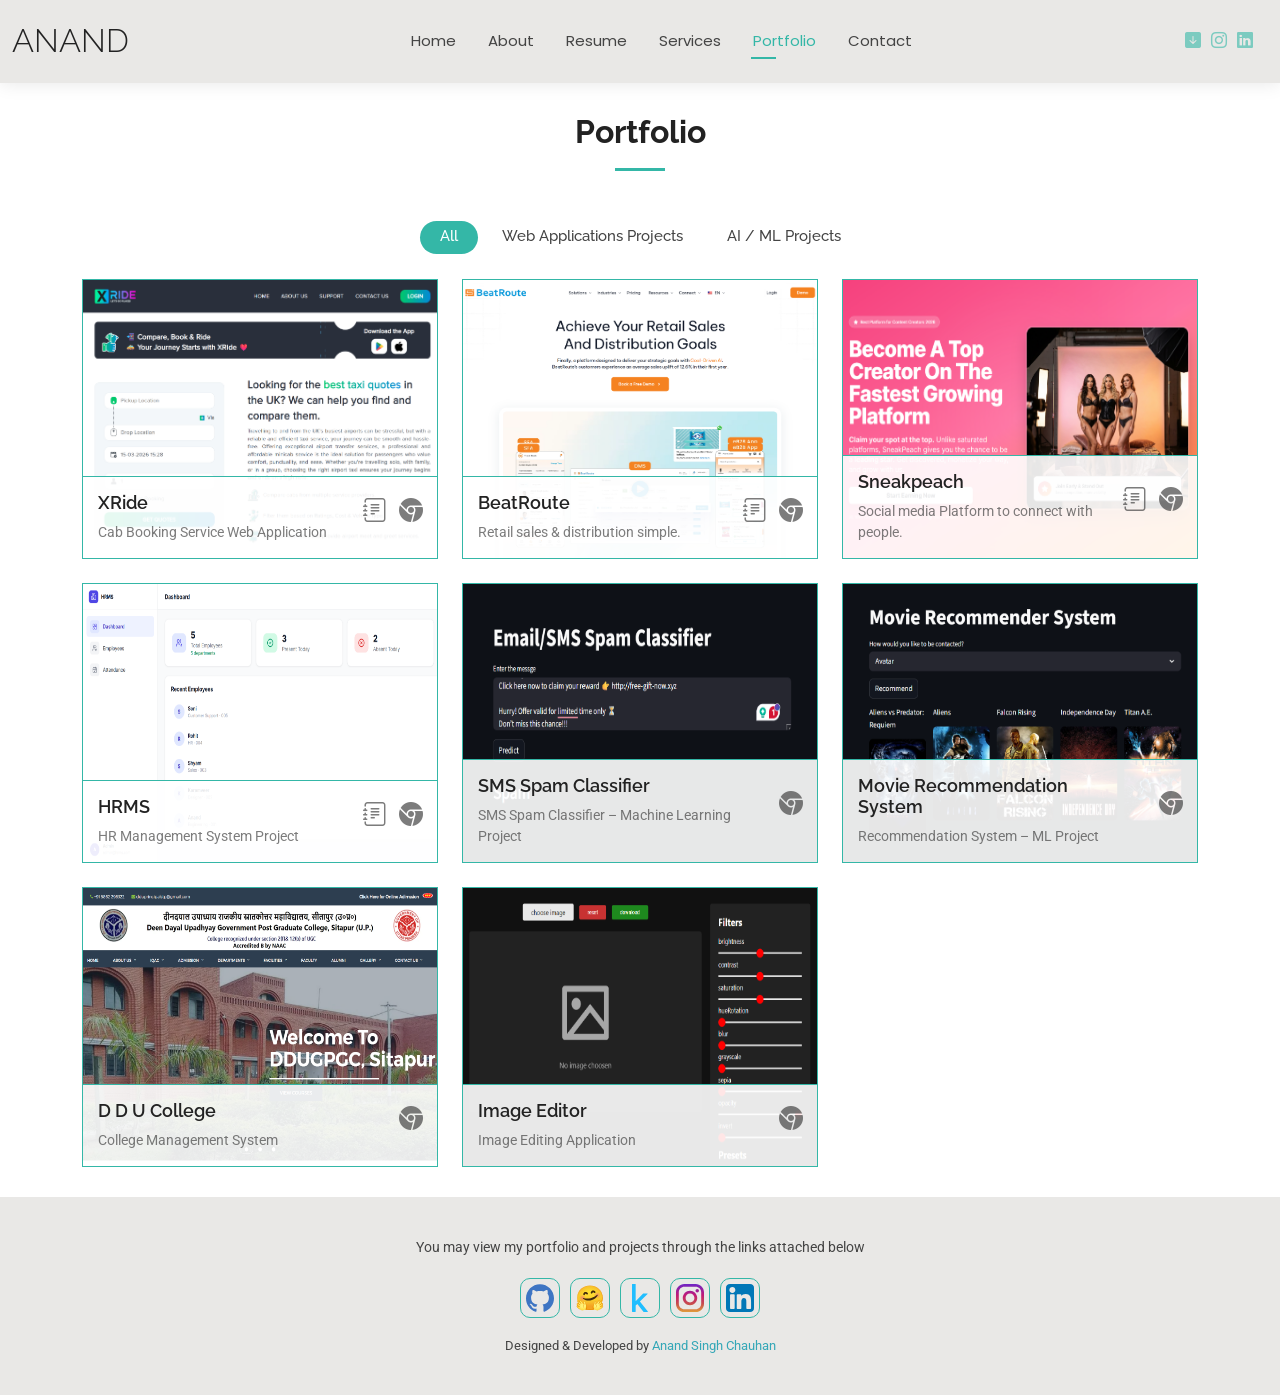
<file: portfolio.html>
<!DOCTYPE html>
<html lang="en">

<head>
  <meta charset="utf-8">
  <meta content="width=device-width, initial-scale=1.0" name="viewport">
  <title>Anand Singh Chauhan</title>
  <meta name="description" content="">
  <meta name="keywords" content="">

  <!-- Favicons -->
  <link href="assets/img/favicon.png" rel="icon">
  <link href="assets/img/apple-touch-icon.png" rel="apple-touch-icon">

  <!-- Fonts -->
  <link href="https://fonts.googleapis.com" rel="preconnect">
  <link href="https://fonts.gstatic.com" rel="preconnect" crossorigin>
  <link href="https://fonts.googleapis.com/css2?family=Roboto:ital,wght@0,100;0,300;0,400;0,500;0,700;0,900;1,100;1,300;1,400;1,500;1,700;1,900&family=Poppins:ital,wght@0,100;0,200;0,300;0,400;0,500;0,600;0,700;0,800;0,900;1,100;1,200;1,300;1,400;1,500;1,600;1,700;1,800;1,900&family=Raleway:ital,wght@0,100;0,200;0,300;0,400;0,500;0,600;0,700;0,800;0,900;1,100;1,200;1,300;1,400;1,500;1,600;1,700;1,800;1,900&display=swap" rel="stylesheet">

  <!-- Vendor CSS Files -->
  <link href="assets/vendor/bootstrap/css/bootstrap.min.css" rel="stylesheet">
  <link href="assets/vendor/bootstrap-icons/bootstrap-icons.css" rel="stylesheet">
  <link href="assets/vendor/aos/aos.css" rel="stylesheet">
  <link href="assets/vendor/swiper/swiper-bundle.min.css" rel="stylesheet">
  <link href="assets/vendor/glightbox/css/glightbox.min.css" rel="stylesheet">

  <!-- Main CSS File -->
  <link href="assets/css/main.css" rel="stylesheet">
  <link href="assets/css/style.css" rel="stylesheet">

</head>

<body class="portfolio-page">

  <header id="header" class="header d-flex align-items-center light-background sticky-top">
    <div class="container-fluid position-relative d-flex align-items-center justify-content-between">

      <a href="index.html" class="logo d-flex align-items-center me-auto me-xl-0">
        <!-- Uncomment the line below if you also wish to use an image logo -->
        <!-- <img src="assets/img/logo.png" alt=""> -->
        <h1 class="sitename">Anand</h1>
      </a>

      <nav id="navmenu" class="navmenu">
        <ul>
          <li><a href="index.html">Home</a></li>
          <li><a href="about.html">About</a></li>
          <li><a href="resume.html">Resume</a></li>
          <li><a href="services.html">Services</a></li>
          <li><a href="portfolio.html" class="active">Portfolio</a></li>
          <li><a href="contact.html">Contact</a></li>
        </ul>
        <i class="mobile-nav-toggle d-xl-none bi bi-list"></i>
      </nav>

      <div class="header-social-links">
        <a href="./assets/img/AnandSingh-Resume.pdf" download class="resume-link"><i class="bi bi-arrow-down-square-fill"></i></a>
        <a href="https://www.instagram.com/prithvig9/" class="instagram"><i class="bi bi-instagram"></i></a>
        <a href="https://www.linkedin.com/in/ananddd" class="linkedin"><i class="bi bi-linkedin"></i></a>
      </div>

    </div>
  </header>

  <main class="main">

    <!-- Portfolio Section -->
    <section id="portfolio" class="portfolio section">

      <!-- Section Title -->
      <div class="container section-title" data-aos="fade-up">
        <h2>Portfolio</h2>
        <!-- <p>Necessitatibus eius consequatur ex aliquid fuga eum quidem sint consectetur velit</p>  -->
      </div><!-- End Section Title -->

      <div class="container">

        <div class="isotope-layout" data-default-filter="*" data-layout="masonry" data-sort="original-order">

          <ul class="portfolio-filters isotope-filters" data-aos="fade-up" data-aos-delay="100">
            <li data-filter="*" class="filter-active">All</li>
            <li data-filter=".filter-app">Web Applications Projects</li>
            <li data-filter=".filter-aiml">AI / ML Projects</li>
          </ul><!-- End Portfolio Filters -->

          <div class="row gy-4 isotope-container" data-aos="fade-up" data-aos-delay="200">

            <div class="col-lg-4 col-md-6 portfolio-item isotope-item filter-app">
              <a href="https://www.x-ride.co.uk/" class="preview-link">
                <img src="assets/img/portfolio/xride1.png" class="img-fluid" alt="">
              </a >
              <div class="portfolio-info">
                <h4>XRide</h4>
                <p>Cab Booking Service Web Application</p>
                <a href="xride-details.html" class="preview-link"><i class="bi bi-journal-text"></i> </a>
                <a href="https://www.x-ride.co.uk/" class="details-link"><i class="bi bi-browser-chrome"></i></a>
              </div>
            </div><!-- End Portfolio Item -->

            <div class="col-lg-4 col-md-6 portfolio-item isotope-item filter-app">
              <a href="https://beatroute.io/" class="preview-link">
                <img src="assets/img/portfolio/beatroute1.png" class="img-fluid" alt="">
              </a>
              <div class="portfolio-info">
                <h4>BeatRoute</h4>
                <p>Retail sales & distribution simple.</p>
                <a href="beatroute-details.html" class="preview-link"><i class="bi bi-journal-text"></i></a>
                <a href="https://beatroute.io/" class="details-link"><i class="bi bi-browser-chrome"></i></a>
              </div>
            </div><!-- End Portfolio Item -->

            <div class="col-lg-4 col-md-6 portfolio-item isotope-item filter-app">
              <a href="https://sneakpeach.com/" class="preview-link">
                <img src="assets/img/portfolio/sneakpeach1.png" class="img-fluid" alt="">
              </a>
              <div class="portfolio-info">
                <h4>Sneakpeach</h4>
                <p>Social media Platform to connect with people.</p>
                <a href="sneakpeach-details.html" class="preview-link"><i class="bi bi-journal-text"></i></a>
                <a href="https://sneakpeach.com/" class="details-link"><i class="bi bi-browser-chrome"></i></a>
              </div>
            </div><!-- End Portfolio Item -->

            <div class="col-lg-4 col-md-6 portfolio-item isotope-item filter-app">
              <a href="https://hr-management-system-mocha.vercel.app/dashboard" class="preview-link">
                <img src="assets/img/portfolio/hr1.png" class="img-fluid" alt="">
              </a>
              <div class="portfolio-info">
                <h4>HRMS</h4>
                <p>HR Management System Project</p>
                <a href="hr-details.html" class="preview-link"><i class="bi bi-journal-text"></i></a>
                <a href="https://hr-management-system-mocha.vercel.app/dashboard" class="details-link"><i class="bi bi-browser-chrome"></i></a>
              </div>
            </div><!-- End Portfolio Item -->

            <div class="col-lg-4 col-md-6 portfolio-item isotope-item filter-aiml">
              <a href="https://huggingface.co/spaces/anandsinghcyber/sms-spam-classifier" class="preview-link">
                <img src="assets/img/portfolio/spam1.png" class="img-fluid" alt="">
              </a>
              <div class="portfolio-info">
                <h4>SMS Spam Classifier</h4>
                <p>SMS Spam Classifier – Machine Learning Project</p>
                <a href="https://huggingface.co/spaces/anandsinghcyber/sms-spam-classifier" class="details-link"><i class="bi bi-browser-chrome"></i></a>
              </div>
            </div><!-- End Portfolio Item -->

            <div class="col-lg-4 col-md-6 portfolio-item isotope-item filter-aiml">
              <a href="https://huggingface.co/spaces/anandsinghcyber/Movie-Recommendation-system" class="preview-link">
                <img src="assets/img/portfolio/mrs.png" class="img-fluid" alt="">
              </a>
              <div class="portfolio-info">
                <h4>Movie Recommendation System</h4>
                <p>Recommendation System – ML Project</p>
                <a href="https://huggingface.co/spaces/anandsinghcyber/Movie-Recommendation-system" class="details-link"><i class="bi bi-browser-chrome"></i></a>
              </div>
            </div><!-- End Portfolio Item -->

            <div class="col-lg-4 col-md-6 portfolio-item isotope-item filter-app">
              <a href="https://ddugpgcsitapur.com/" class="preview-link">
                <img src="assets/img/portfolio/ddu1.png" class="img-fluid" alt="">
              </a>
              <div class="portfolio-info">
                <h4>D D U College</h4>
                <p>College Management System</p>
                <!-- <a href="ddu-college-details.html" class="preview-link"><i class="bi bi-journal-text"></i></a> -->
                <a href="https://ddugpgcsitapur.com/" class="details-link"><i class="bi bi-browser-chrome"></i></a>
              </div>
            </div><!-- End Portfolio Item -->

            <div class="col-lg-4 col-md-6 portfolio-item isotope-item filter-app">
              <a href="https://browser-based-image-editor-rouge.vercel.app/" class="preview-link">
                <img src="assets/img/portfolio/image-edit.png" class="img-fluid" alt="">
              </a>
              <div class="portfolio-info">
                <h4>Image Editor</h4>
                <p>Image Editing Application</p>
                <!-- <a href="ddu-college-details.html" class="preview-link"><i class="bi bi-journal-text"></i></a> -->
                <a href="https://browser-based-image-editor-rouge.vercel.app/" class="details-link"><i class="bi bi-browser-chrome"></i></a>
              </div>
            </div><!-- End Portfolio Item -->

          </div><!-- End Portfolio Container -->

        </div>

      </div>

    </section><!-- /Portfolio Section -->

  </main>

  <footer id="footer" class="footer light-background">

    <div class="container">
      <div class="copyright text-center ">
        <p>You may view my portfolio and projects through the links attached below</p>
      </div>

      <div class="social-links-hero d-flex justify-content-center">
        <a href="https://github.com/anand-chauhan"><img src="./assets/img/github.svg" alt="GitHub"></a>
        <a href="https://huggingface.co/anandsinghcyber"><img src="./assets/img/huggingface.svg" alt="Hugging Face"></a>
        <a href="https://www.kaggle.com/anandsinghchauhan077"><img src="./assets/img/kaggle.svg" alt="Kaggle"></a>
        <!-- <a href="https://www.hackerrank.com/profile/anandsinghchauh1"><img src="./assets/img/hackerrank.svg" alt="Hackerrank"></a>
        <a href="https://leetcode.com/u/anandsingh9865/"><img src="./assets/img/leetcode.svg" alt="LeetCode"></a> -->
        <a href="https://www.instagram.com/prithvig9/"><img src="./assets/img/instagram.svg" alt="Instagram"></a>
        <a href="https://www.linkedin.com/in/ananddd"><img src="./assets/img/linkedin.svg" alt="LinkedIn"></a>
      </div>

      <div class="credits">
        Designed & Developed by <span style="color: #34a7b7;">Anand Singh Chauhan</span>
      </div>
    </div>

  </footer>

  <!-- Scroll Top -->
  <a href="#" id="scroll-top" class="scroll-top d-flex align-items-center justify-content-center"><i class="bi bi-arrow-up-short"></i></a>

  <!-- Preloader -->
  <div id="preloader"></div>

  <!-- Vendor JS Files -->
  <script src="assets/vendor/bootstrap/js/bootstrap.bundle.min.js"></script>
  <script src="assets/vendor/aos/aos.js"></script>
  <script src="assets/vendor/waypoints/noframework.waypoints.js"></script>
  <script src="assets/vendor/purecounter/purecounter_vanilla.js"></script>
  <script src="assets/vendor/swiper/swiper-bundle.min.js"></script>
  <script src="assets/vendor/glightbox/js/glightbox.min.js"></script>
  <script src="assets/vendor/imagesloaded/imagesloaded.pkgd.min.js"></script>
  <script src="assets/vendor/isotope-layout/isotope.pkgd.min.js"></script>

  <!-- Main JS File -->
  <script src="assets/js/main.js"></script>

</body>

</html>
</file>
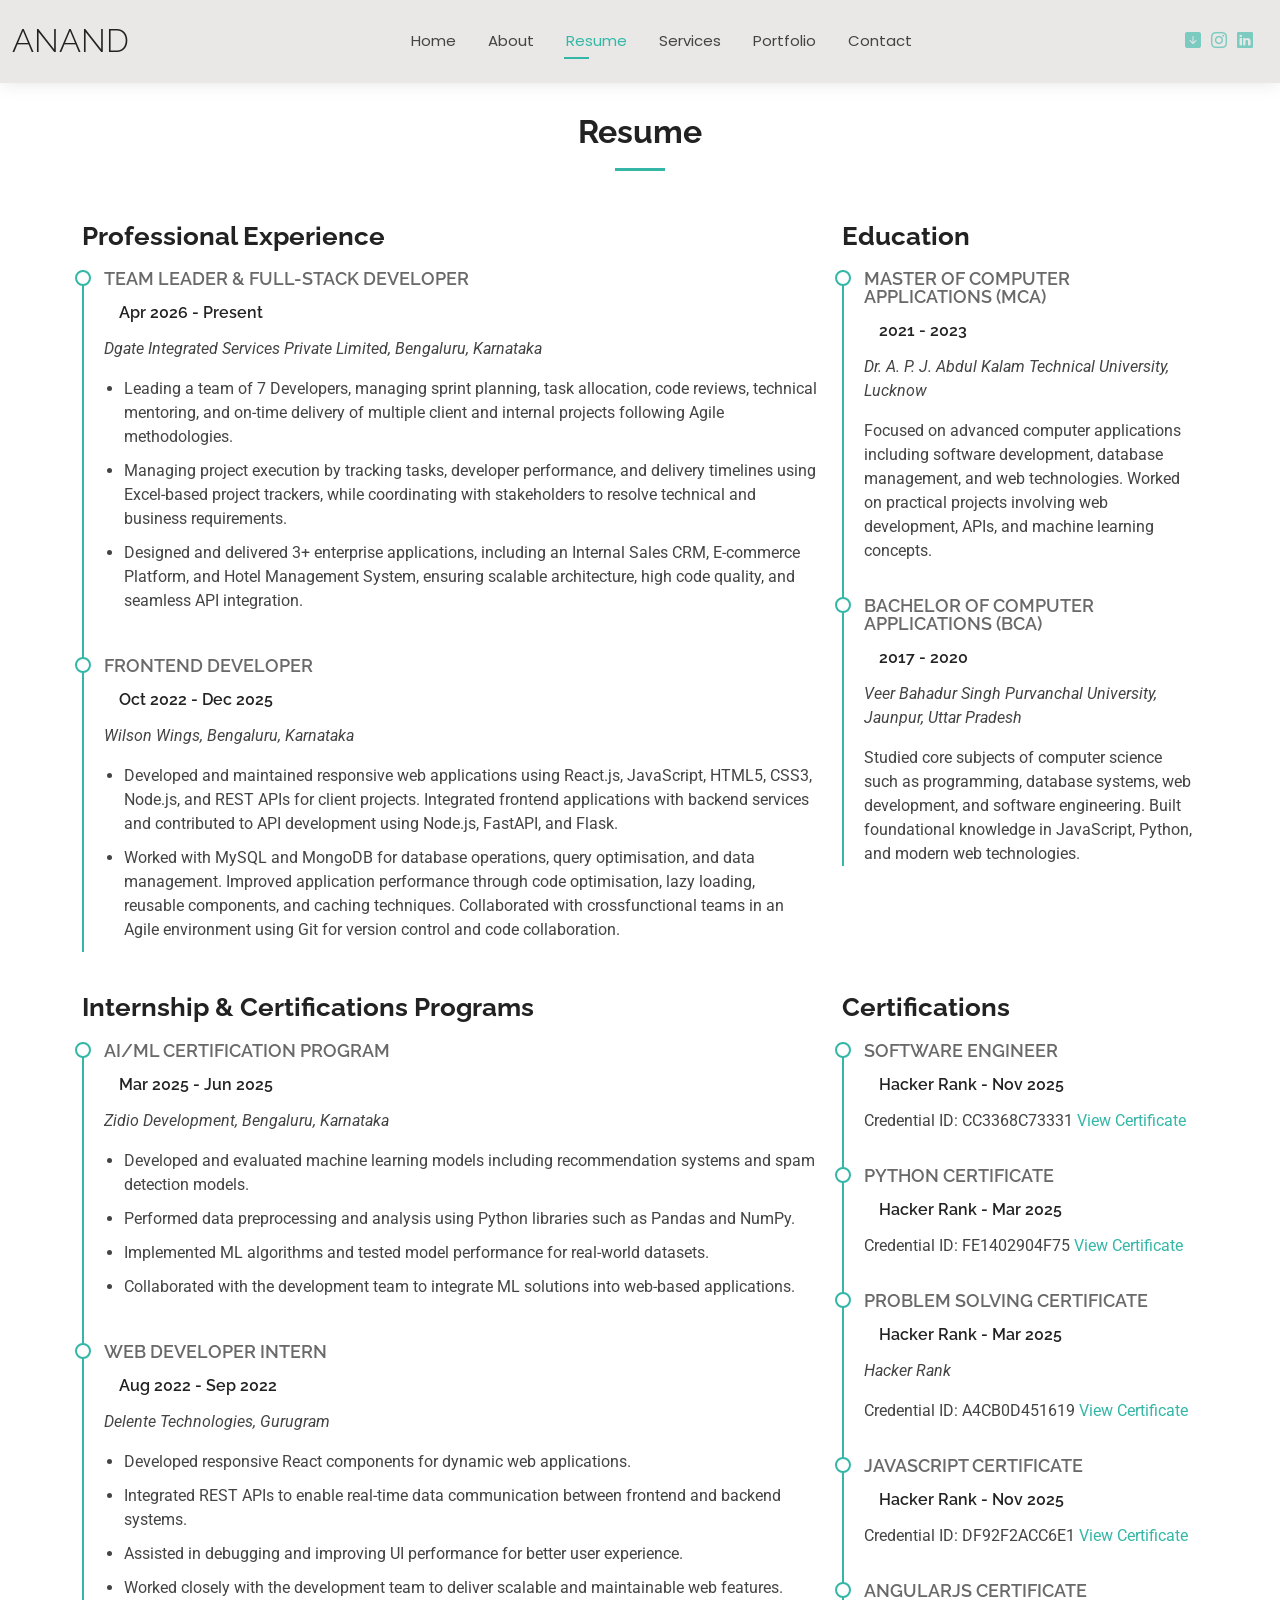
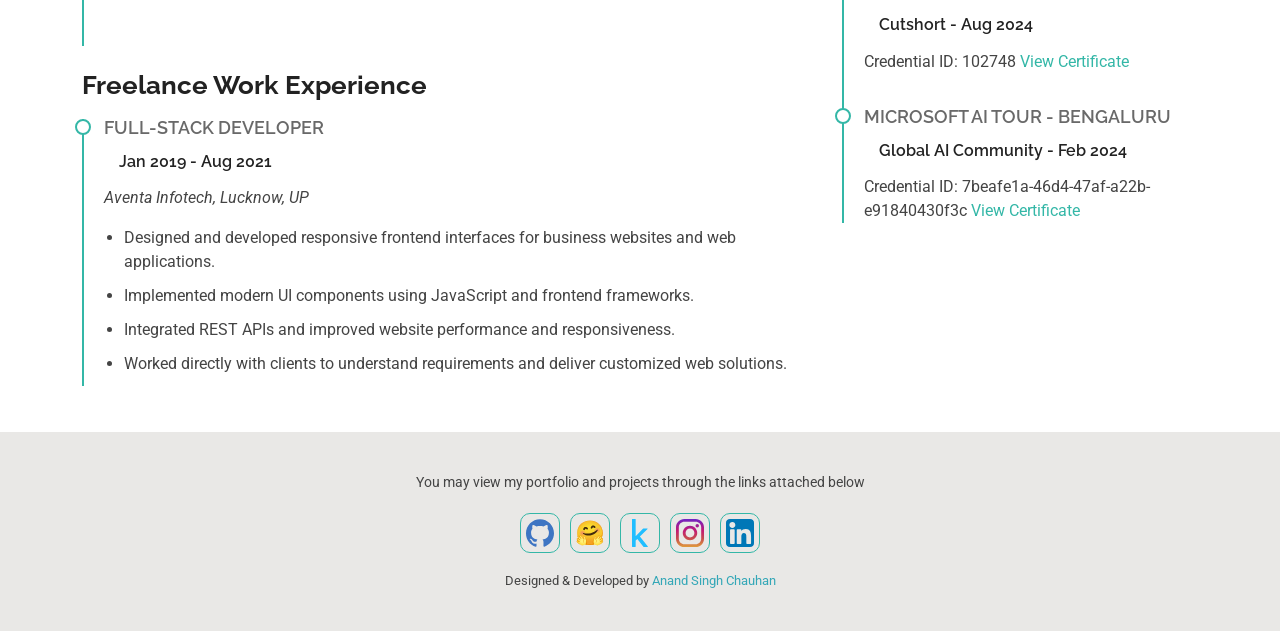
<file: resume.html>
<!DOCTYPE html>
<html lang="en">

<head>
  <meta charset="utf-8">
  <meta content="width=device-width, initial-scale=1.0" name="viewport">
  <title>Anand Singh Chauhan</title>
  <meta name="description" content="">
  <meta name="keywords" content="">

  <!-- Favicons -->
  <link href="assets/img/favicon.png" rel="icon">
  <link href="assets/img/apple-touch-icon.png" rel="apple-touch-icon">

  <!-- Fonts -->
  <link href="https://fonts.googleapis.com" rel="preconnect">
  <link href="https://fonts.gstatic.com" rel="preconnect" crossorigin>
  <link href="https://fonts.googleapis.com/css2?family=Roboto:ital,wght@0,100;0,300;0,400;0,500;0,700;0,900;1,100;1,300;1,400;1,500;1,700;1,900&family=Poppins:ital,wght@0,100;0,200;0,300;0,400;0,500;0,600;0,700;0,800;0,900;1,100;1,200;1,300;1,400;1,500;1,600;1,700;1,800;1,900&family=Raleway:ital,wght@0,100;0,200;0,300;0,400;0,500;0,600;0,700;0,800;0,900;1,100;1,200;1,300;1,400;1,500;1,600;1,700;1,800;1,900&display=swap" rel="stylesheet">

  <!-- Vendor CSS Files -->
  <link href="assets/vendor/bootstrap/css/bootstrap.min.css" rel="stylesheet">
  <link href="assets/vendor/bootstrap-icons/bootstrap-icons.css" rel="stylesheet">
  <link href="assets/vendor/aos/aos.css" rel="stylesheet">
  <link href="assets/vendor/swiper/swiper-bundle.min.css" rel="stylesheet">
  <link href="assets/vendor/glightbox/css/glightbox.min.css" rel="stylesheet">

  <!-- Main CSS File -->
  <link href="assets/css/main.css" rel="stylesheet">
  <link href="assets/css/style.css" rel="stylesheet">

</head>

<body class="resume-page">

  <header id="header" class="header d-flex align-items-center light-background sticky-top">
    <div class="container-fluid position-relative d-flex align-items-center justify-content-between">

      <a href="index.html" class="logo d-flex align-items-center me-auto me-xl-0">
        <!-- Uncomment the line below if you also wish to use an image logo -->
        <!-- <img src="assets/img/logo.png" alt=""> -->
        <h1 class="sitename">Anand</h1>
      </a>

      <nav id="navmenu" class="navmenu">
        <ul>
          <li><a href="index.html">Home</a></li>
          <li><a href="about.html">About</a></li>
          <li><a href="resume.html" class="active">Resume</a></li>
          <li><a href="services.html">Services</a></li>
          <li><a href="portfolio.html">Portfolio</a></li>
          <li><a href="contact.html">Contact</a></li>
        </ul>
        <i class="mobile-nav-toggle d-xl-none bi bi-list"></i>
      </nav>

      <div class="header-social-links">
        <a href="./assets/img/AnandSingh-Resume.pdf" download class="resume-link"><i class="bi bi-arrow-down-square-fill"></i></a>
        <a href="https://www.instagram.com/prithvig9/" class="instagram"><i class="bi bi-instagram"></i></a>
        <a href="https://www.linkedin.com/in/ananddd" class="linkedin"><i class="bi bi-linkedin"></i></a>
      </div>

    </div>
  </header>

  <main class="main">

    <!-- Resume Section -->
    <section id="resume" class="resume section">

      <!-- Section Title -->
      <div class="container section-title" data-aos="fade-up">
        <h2>Resume</h2>
        <!-- <p>Necessitatibus eius consequatur ex aliquid fuga eum quidem sint consectetur velit</p> -->
      </div><!-- End Section Title -->

      <div class="container">

        <div class="row">
          <div class="col-lg-8" data-aos="fade-up" data-aos-delay="200">
            <h3 class="resume-title">Professional Experience</h3>
            <div class="resume-item">
              <h4>Team Leader & Full-Stack Developer</h4>
              <h5>Apr 2026 - Present</h5>
              <p><em>Dgate Integrated Services Private Limited, Bengaluru, Karnataka</em></p>
              <ul>
                <li>Leading a team of 7 Developers, managing sprint planning, task allocation, code reviews, technical mentoring, and on-time
                  delivery of multiple client and internal projects following Agile methodologies.</li>
                <li>Managing project execution by tracking tasks, developer performance, and delivery timelines using Excel-based project
                  trackers, while coordinating with stakeholders to resolve technical and business requirements.</li>
                <li>Designed and delivered 3+ enterprise applications, including an Internal Sales CRM, E-commerce Platform, and Hotel
                  Management System, ensuring scalable architecture, high code quality, and seamless API integration.</li>
              </ul>
            </div><!-- Edn Resume Item -->

            <div class="resume-item">
              <h4>Frontend Developer</h4>
              <h5>Oct 2022 - Dec 2025</h5>
              <p><em>Wilson Wings, Bengaluru, Karnataka</em></p>
              <ul>
                <li>Developed and maintained responsive web applications using React.js, JavaScript, HTML5, CSS3, Node.js, and REST APIs
                  for client projects. Integrated frontend applications with backend services and contributed to API development using Node.js,
                  FastAPI, and Flask.</li>
                <li>Worked with MySQL and MongoDB for database operations, query optimisation, and data management. Improved application
                  performance through code optimisation, lazy loading, reusable components, and caching techniques. Collaborated with crossfunctional teams in 
                    an Agile environment using Git for version control and code collaboration.</li>
                
              </ul>
            </div><!-- Edn Resume Item -->

          </div>

          <div class="col-lg-4" data-aos="fade-up" data-aos-delay="100">

            <h3 class="resume-title">Education</h3>
            <div class="resume-item">
              <h4>Master of Computer Applications (MCA)</h4>
              <h5>2021 - 2023</h5>
              <p><em>Dr. A. P. J. Abdul Kalam Technical University, Lucknow</em></p>
              <p>Focused on advanced computer applications including software development, database management, 
                and web technologies. Worked on practical projects involving web development, APIs, and 
                machine learning concepts.</p>
            </div><!-- Edn Resume Item -->

            <div class="resume-item">
              <h4>Bachelor of Computer Applications (BCA)</h4>
              <h5>2017 - 2020</h5>
              <p><em>Veer Bahadur Singh Purvanchal University, Jaunpur, Uttar Pradesh</em></p>
              <p>Studied core subjects of computer science such as programming, database systems, web development, and 
                software engineering. Built foundational knowledge in JavaScript, Python, and modern web technologies.</p>
            </div><!-- Edn Resume Item -->

          </div>

          <div class="col-lg-8" data-aos="fade-up" data-aos-delay="100">
            <br>
            <h3 class="resume-title">Internship & Certifications Programs</h3>
            <div class="resume-item">
              <h4>AI/ML Certification Program</h4>
              <h5>Mar 2025 - Jun 2025</h5>
              <p><em>Zidio Development, Bengaluru, Karnataka</em></p>
              <ul>
                <li>Developed and evaluated machine learning models including recommendation systems and spam detection models.</li>
                <li>Performed data preprocessing and analysis using Python libraries such as Pandas and NumPy.</li>
                <li>Implemented ML algorithms and tested model performance for real-world datasets.</li>
                <li>Collaborated with the development team to integrate ML solutions into web-based applications.</li>
              </ul>
            </div><!-- Edn Resume Item -->

            <div class="resume-item">
              <h4>Web Developer Intern</h4>
              <h5>Aug 2022 - Sep 2022</h5>
              <p><em>Delente Technologies, Gurugram</em></p>
              <ul>
                <li>Developed responsive React components for dynamic web applications.</li>
                <li>Integrated REST APIs to enable real-time data communication between frontend and backend systems.</li>
                <li>Assisted in debugging and improving UI performance for better user experience.</li>
                <li>Worked closely with the development team to deliver scalable and maintainable web features.</li>
              </ul>
            </div><!-- Edn Resume Item -->
            <br>
            <h3 class="resume-title">Freelance Work Experience</h3>
            <div class="resume-item">
              <h4>Full-Stack Developer</h4>
              <h5>Jan 2019 - Aug 2021</h5>
              <p><em>Aventa Infotech, Lucknow, UP</em></p>
              <ul>
                <li>Designed and developed responsive frontend interfaces for business websites and web applications.</li>
                <li>Implemented modern UI components using JavaScript and frontend frameworks.</li>
                <li>Integrated REST APIs and improved website performance and responsiveness.</li>
                <li>Worked directly with clients to understand requirements and deliver customized web solutions.</li>
              </ul>
            </div><!-- Edn Resume Item -->

          </div>

          <div class="col-lg-4" data-aos="fade-up" data-aos-delay="100">
            <br>
            <h3 class="resume-title">Certifications</h3>
            <div class="resume-item">
              <h4>Software Engineer</h4>
              <h5>Hacker Rank - Nov 2025</h5>
              <p>Credential ID: CC3368C73331 <a href="https://www.hackerrank.com/certificates/cc3368c73331" target="_blank">View Certificate</a></p>
            </div><!-- Edn Resume Item -->

            <div class="resume-item">
              <h4>Python Certificate</h4>
              <h5>Hacker Rank - Mar 2025</h5>
              <p>Credential ID: FE1402904F75 <a href="https://www.hackerrank.com/certificates/fe1402904f75" target="_blank">View Certificate</a></p>
            </div><!-- Edn Resume Item -->
            
            <div class="resume-item">
              <h4>Problem Solving Certificate</h4>
              <h5>Hacker Rank - Mar 2025</h5>
              <p><em>Hacker Rank</em></p>
              <p>Credential ID: A4CB0D451619 <a href="https://www.hackerrank.com/certificates/a4cb0d451619" target="_blank">View Certificate</a></p>
            </div><!-- Edn Resume Item -->

            <div class="resume-item">
              <h4>JavaScript Certificate</h4>
              <h5>Hacker Rank - Nov 2025</h5>
              <p>Credential ID: DF92F2ACC6E1 <a href="https://www.hackerrank.com/certificates/df92f2acc6e1" target="_blank">View Certificate</a></p>
            </div><!-- Edn Resume Item -->

            <div class="resume-item">
              <h4>AngularJs Certificate</h4>
              <h5>Cutshort - Aug 2024</h5>
              <p>Credential ID: 102748 <a href="https://cutshort.io/certificate/102748" target="_blank">View Certificate</a></p>
            </div><!-- Edn Resume Item -->

            <div class="resume-item">
              <h4>Microsoft AI Tour - Bengaluru</h4>
              <h5>Global AI Community - Feb 2024</h5>
              <p>Credential ID: 7beafe1a-46d4-47af-a22b-e91840430f3c <a href="https://globalai.community/badges/7beafe1a-46d4-47af-a22b-e91840430f3c/" target="_blank">View Certificate</a></p>
            </div><!-- Edn Resume Item -->

          </div>

        </div>

      </div>

    </section><!-- /Resume Section -->

  </main>

  <footer id="footer" class="footer light-background">

    <div class="container">
      <div class="copyright text-center ">
        <p>You may view my portfolio and projects through the links attached below</p>
      </div>

      <div class="social-links-hero d-flex justify-content-center">
        <a href="https://github.com/anand-chauhan"><img src="./assets/img/github.svg" alt="GitHub"></a>
        <a href="https://huggingface.co/anandsinghcyber"><img src="./assets/img/huggingface.svg" alt="Hugging Face"></a>
        <a href="https://www.kaggle.com/anandsinghchauhan077"><img src="./assets/img/kaggle.svg" alt="Kaggle"></a>
        <!-- <a href="https://www.hackerrank.com/profile/anandsinghchauh1"><img src="./assets/img/hackerrank.svg" alt="Hackerrank"></a>
        <a href="https://leetcode.com/u/anandsingh9865/"><img src="./assets/img/leetcode.svg" alt="LeetCode"></a> -->
        <a href="https://www.instagram.com/prithvig9/"><img src="./assets/img/instagram.svg" alt="Instagram"></a>
        <a href="https://www.linkedin.com/in/ananddd"><img src="./assets/img/linkedin.svg" alt="LinkedIn"></a>
      </div>

      <div class="credits">
        Designed & Developed by <span style="color: #34a7b7;">Anand Singh Chauhan</span>
      </div>
    </div>

  </footer>

  <!-- Scroll Top -->
  <a href="#" id="scroll-top" class="scroll-top d-flex align-items-center justify-content-center"><i class="bi bi-arrow-up-short"></i></a>

  <!-- Preloader -->
  <div id="preloader"></div>

  <!-- Vendor JS Files -->
  <script src="assets/vendor/bootstrap/js/bootstrap.bundle.min.js"></script>
  <script src="assets/vendor/aos/aos.js"></script>
  <script src="assets/vendor/waypoints/noframework.waypoints.js"></script>
  <script src="assets/vendor/purecounter/purecounter_vanilla.js"></script>
  <script src="assets/vendor/swiper/swiper-bundle.min.js"></script>
  <script src="assets/vendor/glightbox/js/glightbox.min.js"></script>
  <script src="assets/vendor/imagesloaded/imagesloaded.pkgd.min.js"></script>
  <script src="assets/vendor/isotope-layout/isotope.pkgd.min.js"></script>

  <!-- Main JS File -->
  <script src="assets/js/main.js"></script>

</body>

</html>
</file>
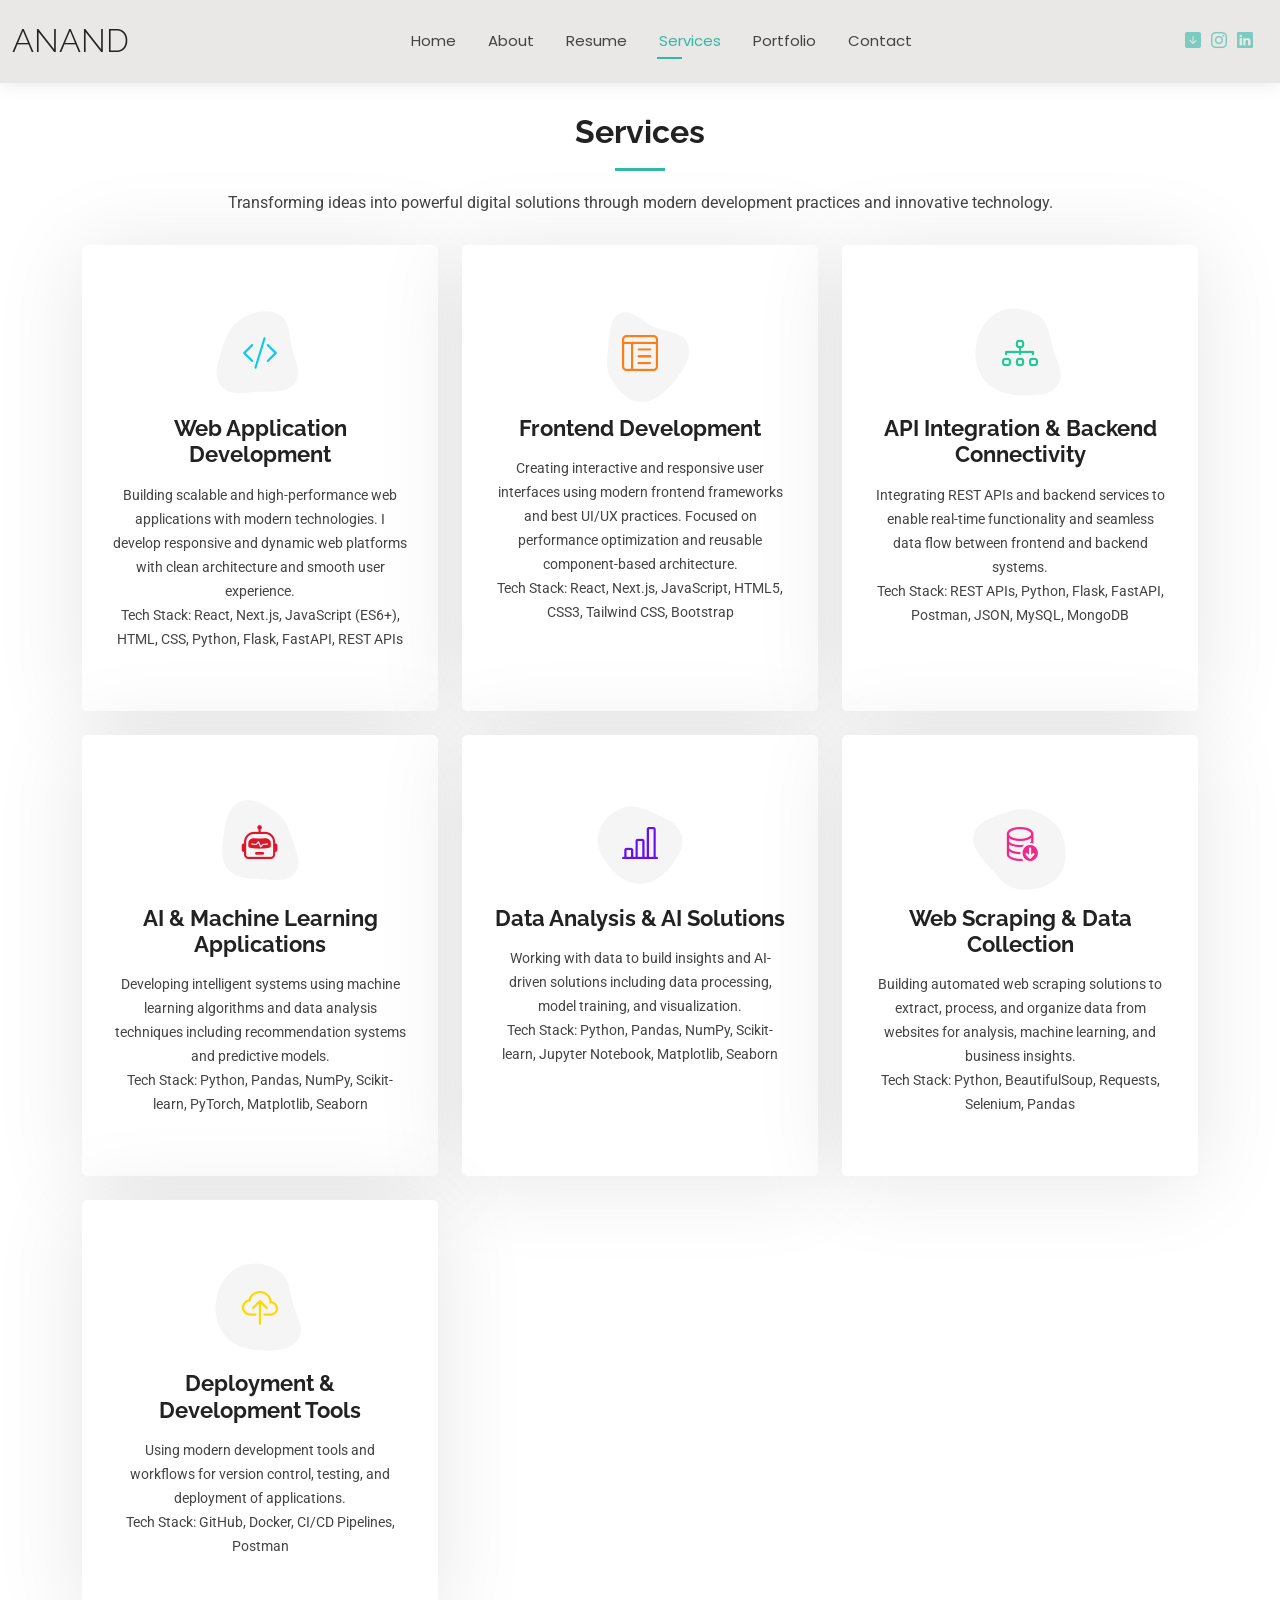
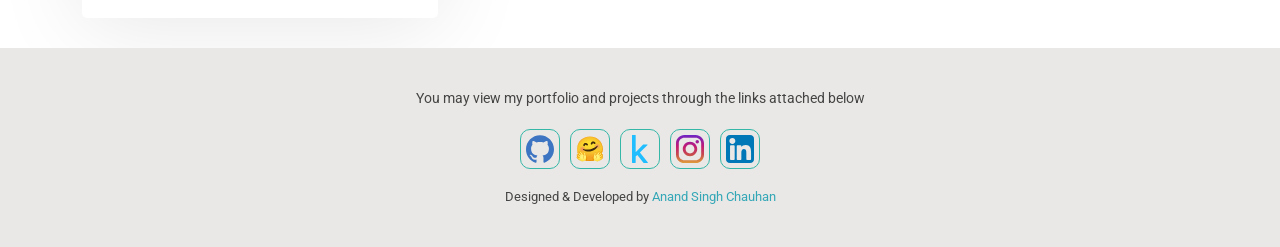
<file: services.html>
<!DOCTYPE html>
<html lang="en">

<head>
  <meta charset="utf-8">
  <meta content="width=device-width, initial-scale=1.0" name="viewport">
  <title>Anand Singh Chauhan</title>
  <meta name="description" content="">
  <meta name="keywords" content="">

  <!-- Favicons -->
  <link href="assets/img/favicon.png" rel="icon">
  <link href="assets/img/apple-touch-icon.png" rel="apple-touch-icon">

  <!-- Fonts -->
  <link href="https://fonts.googleapis.com" rel="preconnect">
  <link href="https://fonts.gstatic.com" rel="preconnect" crossorigin>
  <link href="https://fonts.googleapis.com/css2?family=Roboto:ital,wght@0,100;0,300;0,400;0,500;0,700;0,900;1,100;1,300;1,400;1,500;1,700;1,900&family=Poppins:ital,wght@0,100;0,200;0,300;0,400;0,500;0,600;0,700;0,800;0,900;1,100;1,200;1,300;1,400;1,500;1,600;1,700;1,800;1,900&family=Raleway:ital,wght@0,100;0,200;0,300;0,400;0,500;0,600;0,700;0,800;0,900;1,100;1,200;1,300;1,400;1,500;1,600;1,700;1,800;1,900&display=swap" rel="stylesheet">

  <!-- Vendor CSS Files -->
  <link href="assets/vendor/bootstrap/css/bootstrap.min.css" rel="stylesheet">
  <link href="assets/vendor/bootstrap-icons/bootstrap-icons.css" rel="stylesheet">
  <link href="assets/vendor/aos/aos.css" rel="stylesheet">
  <link href="assets/vendor/swiper/swiper-bundle.min.css" rel="stylesheet">
  <link href="assets/vendor/glightbox/css/glightbox.min.css" rel="stylesheet">

  <!-- Main CSS File -->
  <link href="assets/css/main.css" rel="stylesheet">
  <link href="assets/css/style.css" rel="stylesheet">

</head>

<body class="services-page">

  <header id="header" class="header d-flex align-items-center light-background sticky-top">
    <div class="container-fluid position-relative d-flex align-items-center justify-content-between">

      <a href="index.html" class="logo d-flex align-items-center me-auto me-xl-0">
        <!-- Uncomment the line below if you also wish to use an image logo -->
        <!-- <img src="assets/img/logo.png" alt=""> -->
        <h1 class="sitename">Anand</h1>
      </a>

      <nav id="navmenu" class="navmenu">
        <ul>
          <li><a href="index.html">Home</a></li>
          <li><a href="about.html">About</a></li>
          <li><a href="resume.html">Resume</a></li>
          <li><a href="services.html" class="active">Services</a></li>
          <li><a href="portfolio.html">Portfolio</a></li>
          <li><a href="contact.html">Contact</a></li>
        </ul>
        <i class="mobile-nav-toggle d-xl-none bi bi-list"></i>
      </nav>

      <div class="header-social-links">
        <a href="./assets/img/AnandSingh-Resume.pdf" download class="resume-link"><i class="bi bi-arrow-down-square-fill"></i></a>
        <a href="https://www.instagram.com/prithvig9/" class="instagram"><i class="bi bi-instagram"></i></a>
        <a href="https://www.linkedin.com/in/ananddd" class="linkedin"><i class="bi bi-linkedin"></i></a>
      </div>

    </div>
  </header>

  <main class="main">

    <!-- Services Section -->
    <section id="services" class="services section">

      <!-- Section Title -->
      <div class="container section-title" data-aos="fade-up">
        <h2>Services</h2>
        <p><p>Transforming ideas into powerful digital solutions through modern development practices and innovative technology.</p></p>
      </div><!-- End Section Title -->

      <div class="container">

        <div class="row gy-4">

          <div class="col-lg-4 col-md-6" data-aos="fade-up" data-aos-delay="100">
            <div class="service-item item-cyan position-relative">
              <div class="icon">
                <svg width="100" height="100" viewBox="0 0 600 600" xmlns="http://www.w3.org/2000/svg">
                  <path stroke="none" stroke-width="0" fill="#f5f5f5" d="M300,521.0016835830174C376.1290562159157,517.8887921683347,466.0731472004068,529.7835943286574,510.70327084640275,468.03025145048787C554.3714126377745,407.6079735673963,508.03601936045806,328.9844924480964,491.2728898941984,256.3432110539036C474.5976632858925,184.082847569629,479.9380746630129,96.60480741107993,416.23090153303,58.64404602377083C348.86323505073057,18.502131276798302,261.93793281208167,40.57373210992963,193.5410806939664,78.93577620505333C130.42746243093433,114.334589627462,98.30271207620316,179.96522072025542,76.75703585869454,249.04625023123273C51.97151888228291,328.5150500222984,13.704378332031375,421.85034740162234,66.52175969318436,486.19268352777647C119.04800174914682,550.1803526380478,217.28368757567262,524.383925680826,300,521.0016835830174"></path>
                </svg>
                <!-- <i class="bi bi-activity"></i> -->
                 <i class="bi bi-code-slash"></i>
              </div>
              <a href="#" class="stretched-link">
                <h3>Web Application Development</h3>
              </a>
              <p>Building scalable and high-performance web applications with modern technologies. I develop responsive and 
                dynamic web platforms with clean architecture and smooth user experience. <br>
                Tech Stack: React, Next.js, JavaScript (ES6+), HTML, CSS, Python, Flask, FastAPI, REST APIs</p>
            </div>
          </div><!-- End Service Item -->

          <div class="col-lg-4 col-md-6" data-aos="fade-up" data-aos-delay="150">
            <div class="service-item item-orange position-relative">
              <div class="icon">
                <svg width="100" height="100" viewBox="0 0 600 600" xmlns="http://www.w3.org/2000/svg">
                  <path stroke="none" stroke-width="0" fill="#f5f5f5" d="M300,582.0697525312426C382.5290701553225,586.8405444964366,449.9789794690241,525.3245884688669,502.5850820975895,461.55621195738473C556.606425686781,396.0723002908107,615.8543463187945,314.28637112970534,586.6730223649479,234.56875336149918C558.9533121215079,158.8439757836574,454.9685369536778,164.00468322053177,381.49747125262974,130.76875717737553C312.15926192815925,99.40240125094834,248.97055460311594,18.661163978235184,179.8680185752513,50.54337015887873C110.5421016452524,82.52863877960104,119.82277516462835,180.83849132639028,109.12597500060166,256.43424936330496C100.08760227029461,320.3096726198365,92.17705696193138,384.0621239912766,124.79988738764834,439.7174275375508C164.83382741302287,508.01625554203684,220.96474134820875,577.5009287672846,300,582.0697525312426"></path>
                </svg>
                <!-- <i class="bi bi-broadcast"></i> -->
                 <i class="bi bi-layout-text-window-reverse"></i>
              </div>
              <a href="#" class="stretched-link">
                <h3>Frontend Development</h3>
              </a>
              <p>Creating interactive and responsive user interfaces using modern frontend frameworks and best UI/UX practices. 
                Focused on performance optimization and reusable component-based architecture. <br>
                Tech Stack: React, Next.js, JavaScript, HTML5, CSS3, Tailwind CSS, Bootstrap</p>
            </div>
          </div><!-- End Service Item -->

          <div class="col-lg-4 col-md-6" data-aos="fade-up" data-aos-delay="200">
            <div class="service-item item-teal position-relative">
              <div class="icon">
                <svg width="100" height="100" viewBox="0 0 600 600" xmlns="http://www.w3.org/2000/svg">
                  <path stroke="none" stroke-width="0" fill="#f5f5f5" d="M300,541.5067337569781C382.14930387511276,545.0595476570109,479.8736841581634,548.3450877840088,526.4010558755058,480.5488172755941C571.5218469581645,414.80211281144784,517.5187510058486,332.0715597781072,496.52539010469104,255.14436215662573C477.37192572678356,184.95920475031193,473.57363656557914,105.61284051026155,413.0603344069578,65.22779650032875C343.27470386102294,18.654635553484475,251.2091493199835,5.337323636656869,175.0934190732945,40.62881213300186C97.87086631185822,76.43348514350839,51.98124368387456,156.15599469081315,36.44837278890362,239.84606092416172C21.716077023791087,319.22268207091537,43.775223500013084,401.1760424656574,96.891909868211,461.97329694683043C147.22146801428983,519.5804099606455,223.5754009179313,538.201503339737,300,541.5067337569781"></path>
                </svg>
                <!-- <i class="bi bi-easel"></i> -->
                 <i class="bi bi-diagram-3"></i>
              </div>
              <a href="#" class="stretched-link">
                <h3>API Integration & Backend Connectivity</h3>
              </a>
              <p>Integrating REST APIs and backend services to enable real-time functionality and seamless data flow 
                between frontend and backend systems.<br>
                Tech Stack: REST APIs, Python, Flask, FastAPI, Postman, JSON, MySQL, MongoDB</p>
            </div>
          </div><!-- End Service Item -->

          <div class="col-lg-4 col-md-6" data-aos="fade-up" data-aos-delay="250">
            <div class="service-item item-red position-relative">
              <div class="icon">
                <svg width="100" height="100" viewBox="0 0 600 600" xmlns="http://www.w3.org/2000/svg">
                  <path stroke="none" stroke-width="0" fill="#f5f5f5" d="M300,503.46388370962813C374.79870501325706,506.71871716319447,464.8034551963731,527.1746412648533,510.4981551193396,467.86667711651364C555.9287308511215,408.9015244558933,512.6030010748507,327.5744911775523,490.211057578863,256.5855673507754C471.097692560561,195.9906835881958,447.69079081568157,138.11976852964426,395.19560036434837,102.3242989838813C329.3053358748298,57.3949838291264,248.02791733380457,8.279543830951368,175.87071277845988,42.242879143198664C103.41431057327972,76.34704239035025,93.79494320519305,170.9812938413882,81.28167332365135,250.07896920659033C70.17666984294237,320.27484674793965,64.84698225790005,396.69656628748305,111.28512138212992,450.4950937839243C156.20124167950087,502.5303643271138,231.32542653798444,500.4755392045468,300,503.46388370962813"></path>
                </svg>
                <!-- <i class="bi bi-bounding-box-circles"></i> -->
                 <i class="bi bi-robot"></i>
              </div>
              <a href="#" class="stretched-link">
                <h3>AI & Machine Learning Applications</h3>
              </a>
              <p>Developing intelligent systems using machine learning algorithms and data analysis techniques 
                including recommendation systems and predictive models.<br>
                Tech Stack: Python, Pandas, NumPy, Scikit-learn, PyTorch, Matplotlib, Seaborn</p>
              <a href="#" class="stretched-link"></a>
            </div>
          </div><!-- End Service Item -->

          <div class="col-lg-4 col-md-6" data-aos="fade-up" data-aos-delay="300">
            <div class="service-item item-indigo position-relative">
              <div class="icon">
                <svg width="100" height="100" viewBox="0 0 600 600" xmlns="http://www.w3.org/2000/svg">
                  <path stroke="none" stroke-width="0" fill="#f5f5f5" d="M300,532.3542879108572C369.38199826031484,532.3153073249985,429.10787420159085,491.63046689027357,474.5244479745417,439.17860296908856C522.8885846962883,383.3225815378663,569.1668002868075,314.3205725914397,550.7432151929288,242.7694973846089C532.6665558377875,172.5657663291529,456.2379748765914,142.6223662098291,390.3689995646985,112.34683881706744C326.66090330228417,83.06452184765237,258.84405631176094,53.51806209861945,193.32584062364296,78.48882559362697C121.61183558270385,105.82097193414197,62.805066853699245,167.19869350419734,48.57481801355237,242.6138429142374C34.843463184063346,315.3850353017275,76.69343916112496,383.4422959591041,125.22947124332185,439.3748458443577C170.7312796277747,491.8107796887764,230.57421082200815,532.3932930995766,300,532.3542879108572"></path>
                </svg>
                <!-- <i class="bi bi-calendar4-week icon"></i> -->
                 <i class="bi bi-bar-chart-line"></i>
              </div>
              <a href="#" class="stretched-link">
                <h3>Data Analysis & AI Solutions</h3>
              </a>
              <p>Working with data to build insights and AI-driven solutions including data processing, model training, 
                and visualization.<br>
                Tech Stack: Python, Pandas, NumPy, Scikit-learn, Jupyter Notebook, Matplotlib, Seaborn</p>
              <a href="#" class="stretched-link"></a>
            </div>
          </div><!-- End Service Item -->

          <div class="col-lg-4 col-md-6" data-aos="fade-up" data-aos-delay="350">
            <div class="service-item item-pink position-relative">
              <div class="icon">
                <svg width="100" height="100" viewBox="0 0 600 600" xmlns="http://www.w3.org/2000/svg">
                  <path stroke="none" stroke-width="0" fill="#f5f5f5" d="M300,566.797414625762C385.7384707136149,576.1784315230908,478.7894351017131,552.8928747891023,531.9192734346935,484.94944893311C584.6109503024035,417.5663521118492,582.489472248146,322.67544863468447,553.9536738515405,242.03673114598146C529.1557734026468,171.96086150256528,465.24506316201064,127.66468636344209,395.9583748389544,100.7403814666027C334.2173773831606,76.7482773500951,269.4350130405921,84.62216499799875,207.1952322260088,107.2889140133804C132.92018162631612,134.33871894543012,41.79353780512637,160.00259165414826,22.644507872594943,236.69541883565114C3.319112789854554,314.0945973066697,72.72355303640163,379.243833228382,124.04198916343866,440.3218312028393C172.9286146004772,498.5055451809895,224.45579914871206,558.5317968840102,300,566.797414625762"></path>
                </svg>
                <!-- <i class="bi bi-chat-square-text"></i> -->
                 <i class="bi bi-database-down"></i>
              </div>
              <a href="#" class="stretched-link">
                <h3>Web Scraping & Data Collection</h3>
              </a>
              <p>Building automated web scraping solutions to extract, process, and organize data from websites for analysis, 
                machine learning, and business insights.<br>
                Tech Stack: Python, BeautifulSoup, Requests, Selenium, Pandas</p>
              <a href="#" class="stretched-link"></a>
            </div>
          </div><!-- End Service Item -->

          <div class="col-lg-4 col-md-6" data-aos="fade-up" data-aos-delay="400">
            <div class="service-item item-yellow position-relative">
              <div class="icon">
                <svg width="100" height="100" viewBox="0 0 600 600" xmlns="http://www.w3.org/2000/svg">
                  <path stroke="none" stroke-width="0" fill="#f5f5f5" d="M300,541.5067337569781C382.14930387511276,545.0595476570109,479.8736841581634,548.3450877840088,526.4010558755058,480.5488172755941C571.5218469581645,414.80211281144784,517.5187510058486,332.0715597781072,496.52539010469104,255.14436215662573C477.37192572678356,184.95920475031193,473.57363656557914,105.61284051026155,413.0603344069578,65.22779650032875C343.27470386102294,18.654635553484475,251.2091493199835,5.337323636656869,175.0934190732945,40.62881213300186C97.87086631185822,76.43348514350839,51.98124368387456,156.15599469081315,36.44837278890362,239.84606092416172C21.716077023791087,319.22268207091537,43.775223500013084,401.1760424656574,96.891909868211,461.97329694683043C147.22146801428983,519.5804099606455,223.5754009179313,538.201503339737,300,541.5067337569781"></path>
                </svg>
                <!-- <i class="bi bi-chat-square-text"></i> -->
                 <i class="bi bi-cloud-upload"></i>
              </div>
              <a href="#" class="stretched-link">
                <h3>Deployment & Development Tools</h3> 
              </a>
              <p>Using modern development tools and workflows for version control, testing, and deployment of applications.<br>
                Tech Stack: GitHub, Docker, CI/CD Pipelines, Postman</p>
              <a href="#" class="stretched-link"></a>
            </div>
          </div><!-- End Service Item -->

        </div>

      </div>

    </section><!-- /Services Section -->

  </main>

  <footer id="footer" class="footer light-background">

    <div class="container">
      <div class="copyright text-center ">
        <p>You may view my portfolio and projects through the links attached below</p>
      </div>

      <div class="social-links-hero d-flex justify-content-center">
        <a href="https://github.com/anand-chauhan"><img src="./assets/img/github.svg" alt="GitHub"></a>
        <a href="https://huggingface.co/anandsinghcyber"><img src="./assets/img/huggingface.svg" alt="Hugging Face"></a>
        <a href="https://www.kaggle.com/anandsinghchauhan077"><img src="./assets/img/kaggle.svg" alt="Kaggle"></a>
        <!-- <a href="https://www.hackerrank.com/profile/anandsinghchauh1"><img src="./assets/img/hackerrank.svg" alt="Hackerrank"></a>
        <a href="https://leetcode.com/u/anandsingh9865/"><img src="./assets/img/leetcode.svg" alt="LeetCode"></a> -->
        <a href="https://www.instagram.com/prithvig9/"><img src="./assets/img/instagram.svg" alt="Instagram"></a>
        <a href="https://www.linkedin.com/in/ananddd"><img src="./assets/img/linkedin.svg" alt="LinkedIn"></a>
      </div>

      <div class="credits">
        Designed & Developed by <span style="color: #34a7b7;">Anand Singh Chauhan</span>
      </div>
    </div>

  </footer>

  <!-- Scroll Top -->
  <a href="#" id="scroll-top" class="scroll-top d-flex align-items-center justify-content-center"><i class="bi bi-arrow-up-short"></i></a>

  <!-- Preloader -->
  <div id="preloader"></div>

  <!-- Vendor JS Files -->
  <script src="assets/vendor/bootstrap/js/bootstrap.bundle.min.js"></script>
  <script src="assets/vendor/aos/aos.js"></script>
  <script src="assets/vendor/waypoints/noframework.waypoints.js"></script>
  <script src="assets/vendor/purecounter/purecounter_vanilla.js"></script>
  <script src="assets/vendor/swiper/swiper-bundle.min.js"></script>
  <script src="assets/vendor/glightbox/js/glightbox.min.js"></script>
  <script src="assets/vendor/imagesloaded/imagesloaded.pkgd.min.js"></script>
  <script src="assets/vendor/isotope-layout/isotope.pkgd.min.js"></script>

  <!-- Main JS File -->
  <script src="assets/js/main.js"></script>

</body>

</html>
</file>
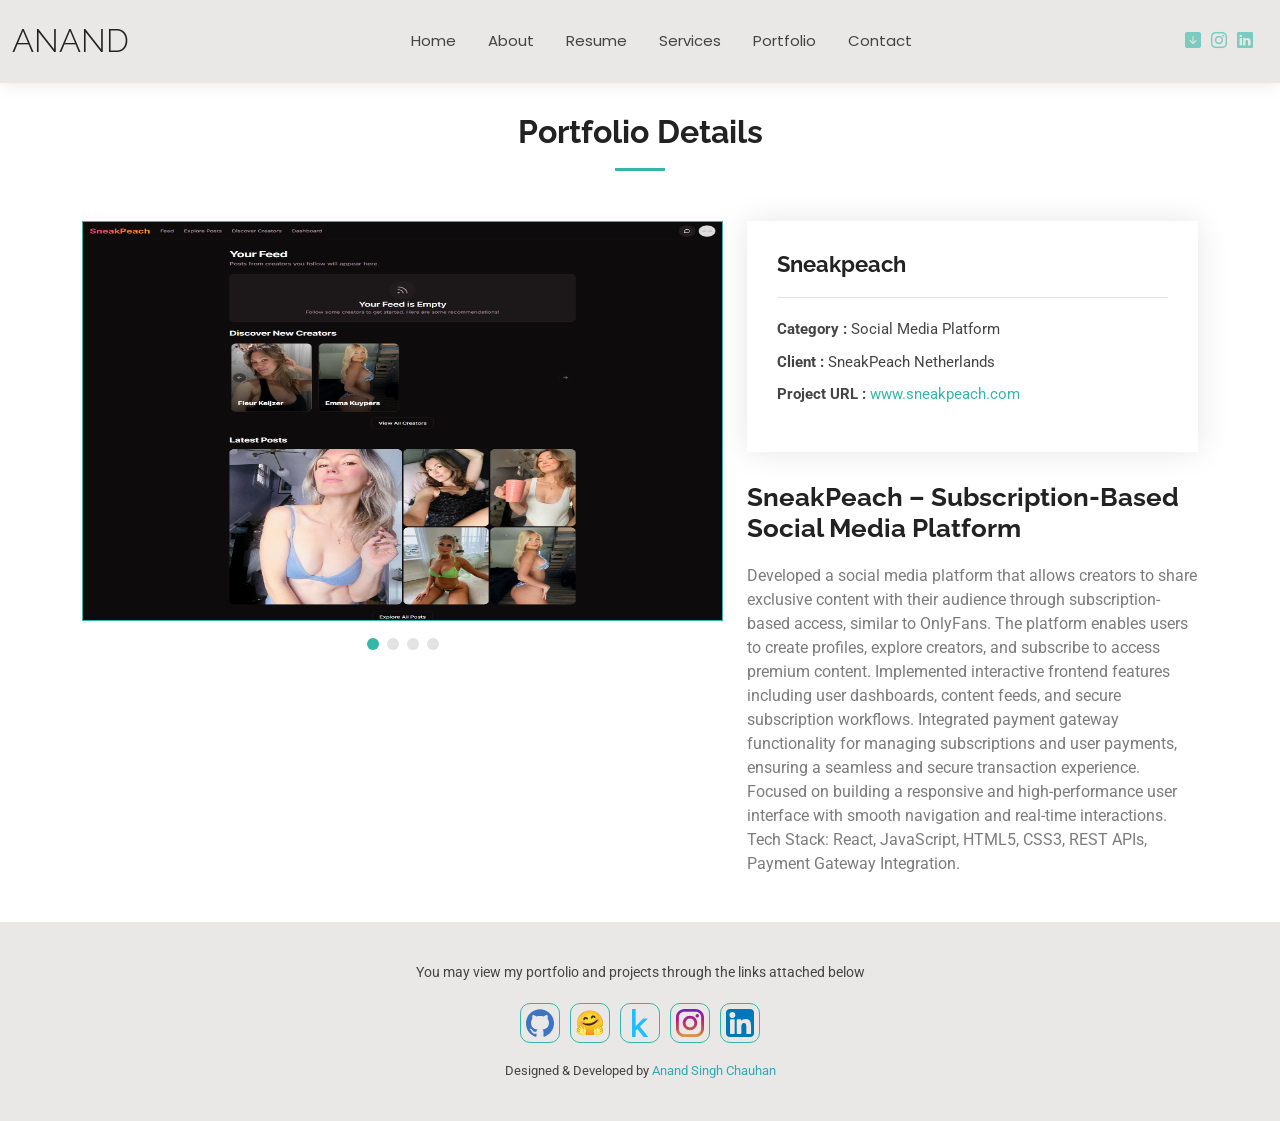
<file: sneakpeach-details.html>
<!DOCTYPE html>
<html lang="en">

<head>
  <meta charset="utf-8">
  <meta content="width=device-width, initial-scale=1.0" name="viewport">
  <title>Anand Singh Chauhan</title>
  <meta name="description" content="">
  <meta name="keywords" content="">

  <!-- Favicons -->
  <link href="assets/img/favicon.png" rel="icon">
  <link href="assets/img/apple-touch-icon.png" rel="apple-touch-icon">

  <!-- Fonts -->
  <link href="https://fonts.googleapis.com" rel="preconnect">
  <link href="https://fonts.gstatic.com" rel="preconnect" crossorigin>
  <link href="https://fonts.googleapis.com/css2?family=Roboto:ital,wght@0,100;0,300;0,400;0,500;0,700;0,900;1,100;1,300;1,400;1,500;1,700;1,900&family=Poppins:ital,wght@0,100;0,200;0,300;0,400;0,500;0,600;0,700;0,800;0,900;1,100;1,200;1,300;1,400;1,500;1,600;1,700;1,800;1,900&family=Raleway:ital,wght@0,100;0,200;0,300;0,400;0,500;0,600;0,700;0,800;0,900;1,100;1,200;1,300;1,400;1,500;1,600;1,700;1,800;1,900&display=swap" rel="stylesheet">

  <!-- Vendor CSS Files -->
  <link href="assets/vendor/bootstrap/css/bootstrap.min.css" rel="stylesheet">
  <link href="assets/vendor/bootstrap-icons/bootstrap-icons.css" rel="stylesheet">
  <link href="assets/vendor/aos/aos.css" rel="stylesheet">
  <link href="assets/vendor/swiper/swiper-bundle.min.css" rel="stylesheet">
  <link href="assets/vendor/glightbox/css/glightbox.min.css" rel="stylesheet">

  <!-- Main CSS File -->
  <link href="assets/css/main.css" rel="stylesheet">
  <link href="assets/css/style.css" rel="stylesheet">

</head>

<body class="portfolio-details-page">

  <header id="header" class="header d-flex align-items-center light-background sticky-top">
    <div class="container-fluid position-relative d-flex align-items-center justify-content-between">

      <a href="index.html" class="logo d-flex align-items-center me-auto me-xl-0">
        <!-- Uncomment the line below if you also wish to use an image logo -->
        <!-- <img src="assets/img/logo.png" alt=""> -->
        <h1 class="sitename">Anand</h1>
      </a>

      <nav id="navmenu" class="navmenu">
        <ul>
          <li><a href="index.html">Home</a></li>
          <li><a href="about.html">About</a></li>
          <li><a href="resume.html">Resume</a></li>
          <li><a href="services.html">Services</a></li>
          <li><a href="portfolio.html">Portfolio</a></li>
          <li><a href="contact.html">Contact</a></li>
        </ul>
        <i class="mobile-nav-toggle d-xl-none bi bi-list"></i>
      </nav>

      <div class="header-social-links">
        <a href="./assets/img/AnandSingh-Resume.pdf" download class="resume-link"><i class="bi bi-arrow-down-square-fill"></i></a>
        <a href="https://www.instagram.com/prithvig9/" class="instagram"><i class="bi bi-instagram"></i></a>
        <a href="https://www.linkedin.com/in/ananddd" class="linkedin"><i class="bi bi-linkedin"></i></a>
      </div>

    </div>
  </header>

  <main class="main">

    <!-- Portfolio Details Section -->
    <section id="portfolio-details" class="portfolio-details section">

      <!-- Section Title -->
      <div class="container section-title" data-aos="fade-up">
        <h2>Portfolio Details</h2>
        <!-- <p>Necessitatibus eius consequatur ex aliquid fuga eum quidem sint consectetur velit</p> -->
      </div><!-- End Section Title -->

      <div class="container" data-aos="fade-up" data-aos-delay="100">

        <div class="row gy-4">

          <div class="col-lg-7">
            <div class="portfolio-details-slider swiper init-swiper">

              <script type="application/json" class="swiper-config">
                {
                  "loop": true,
                  "speed": 600,
                  "autoplay": {
                    "delay": 5000
                  },
                  "slidesPerView": "auto",
                  "pagination": {
                    "el": ".swiper-pagination",
                    "type": "bullets",
                    "clickable": true
                  }
                }
              </script>

              <div class="swiper-wrapper align-items-center">

                <div class="swiper-slide">
                  <img src="assets/img/portfolio/sneakpeach2.png" alt="">
                </div>

                <div class="swiper-slide">
                  <img src="assets/img/portfolio/sneakpeach3.png" alt="">
                </div>

                <div class="swiper-slide">
                  <img src="assets/img/portfolio/sneakpeach4.png" alt="">
                </div>

                <div class="swiper-slide">
                  <img src="assets/img/portfolio/sneakpeach5.png" alt="">
                </div>

              </div>
              <div class="swiper-pagination"></div>
            </div>
          </div>

          <div class="col-lg-5">
            <div class="portfolio-info" data-aos="fade-up" data-aos-delay="200">
              <h3>Sneakpeach</h3>
              <ul>
                <li><strong>Category :</strong> Social Media Platform</li>
                <li><strong>Client :</strong> SneakPeach Netherlands </li>
                <li><strong>Project URL :</strong> <a href="https://sneakpeach.com/">www.sneakpeach.com</a></li>
              </ul>
            </div>
            <div class="portfolio-description" data-aos="fade-up" data-aos-delay="300">
              <h2>SneakPeach – Subscription-Based Social Media Platform</h2>
              <p>
                Developed a social media platform that allows creators to share exclusive content with their audience through 
                subscription-based access, similar to OnlyFans. The platform enables users to create profiles, 
                explore creators, and subscribe to access premium content. Implemented interactive frontend features 
                including user dashboards, content feeds, and secure subscription workflows. Integrated payment 
                gateway functionality for managing subscriptions and user payments, ensuring a seamless and 
                secure transaction experience. Focused on building a responsive and high-performance user interface with 
                smooth navigation and real-time interactions. <br>
                Tech Stack: React, JavaScript, HTML5, CSS3, REST APIs, Payment Gateway Integration.
              </p>
            </div>
          </div>

        </div>

      </div>

    </section><!-- /Portfolio Details Section -->

  </main>

  <footer id="footer" class="footer light-background">

    <div class="container">
      <div class="copyright text-center ">
        <p>You may view my portfolio and projects through the links attached below</p>
      </div>

      <div class="social-links-hero d-flex justify-content-center">
        <a href="https://github.com/anand-chauhan"><img src="./assets/img/github.svg" alt="GitHub"></a>
        <a href="https://huggingface.co/anandsinghcyber"><img src="./assets/img/huggingface.svg" alt="Hugging Face"></a>
        <a href="https://www.kaggle.com/anandsinghchauhan077"><img src="./assets/img/kaggle.svg" alt="Kaggle"></a>
        <!-- <a href="https://www.hackerrank.com/profile/anandsinghchauh1"><img src="./assets/img/hackerrank.svg" alt="Hackerrank"></a>
        <a href="https://leetcode.com/u/anandsingh9865/"><img src="./assets/img/leetcode.svg" alt="LeetCode"></a> -->
        <a href="https://www.instagram.com/prithvig9/"><img src="./assets/img/instagram.svg" alt="Instagram"></a>
        <a href="https://www.linkedin.com/in/ananddd"><img src="./assets/img/linkedin.svg" alt="LinkedIn"></a>
      </div>

      <div class="credits">
        Designed & Developed by <span style="color: #34a7b7;">Anand Singh Chauhan</span>
      </div>
    </div>

  </footer>

  <!-- Scroll Top -->
  <a href="#" id="scroll-top" class="scroll-top d-flex align-items-center justify-content-center"><i class="bi bi-arrow-up-short"></i></a>

  <!-- Preloader -->
  <div id="preloader"></div>

  <!-- Vendor JS Files -->
  <script src="assets/vendor/bootstrap/js/bootstrap.bundle.min.js"></script>
  <script src="assets/vendor/aos/aos.js"></script>
  <script src="assets/vendor/waypoints/noframework.waypoints.js"></script>
  <script src="assets/vendor/purecounter/purecounter_vanilla.js"></script>
  <script src="assets/vendor/swiper/swiper-bundle.min.js"></script>
  <script src="assets/vendor/glightbox/js/glightbox.min.js"></script>
  <script src="assets/vendor/imagesloaded/imagesloaded.pkgd.min.js"></script>
  <script src="assets/vendor/isotope-layout/isotope.pkgd.min.js"></script>

  <!-- Main JS File -->
  <script src="assets/js/main.js"></script>

</body>

</html>
</file>
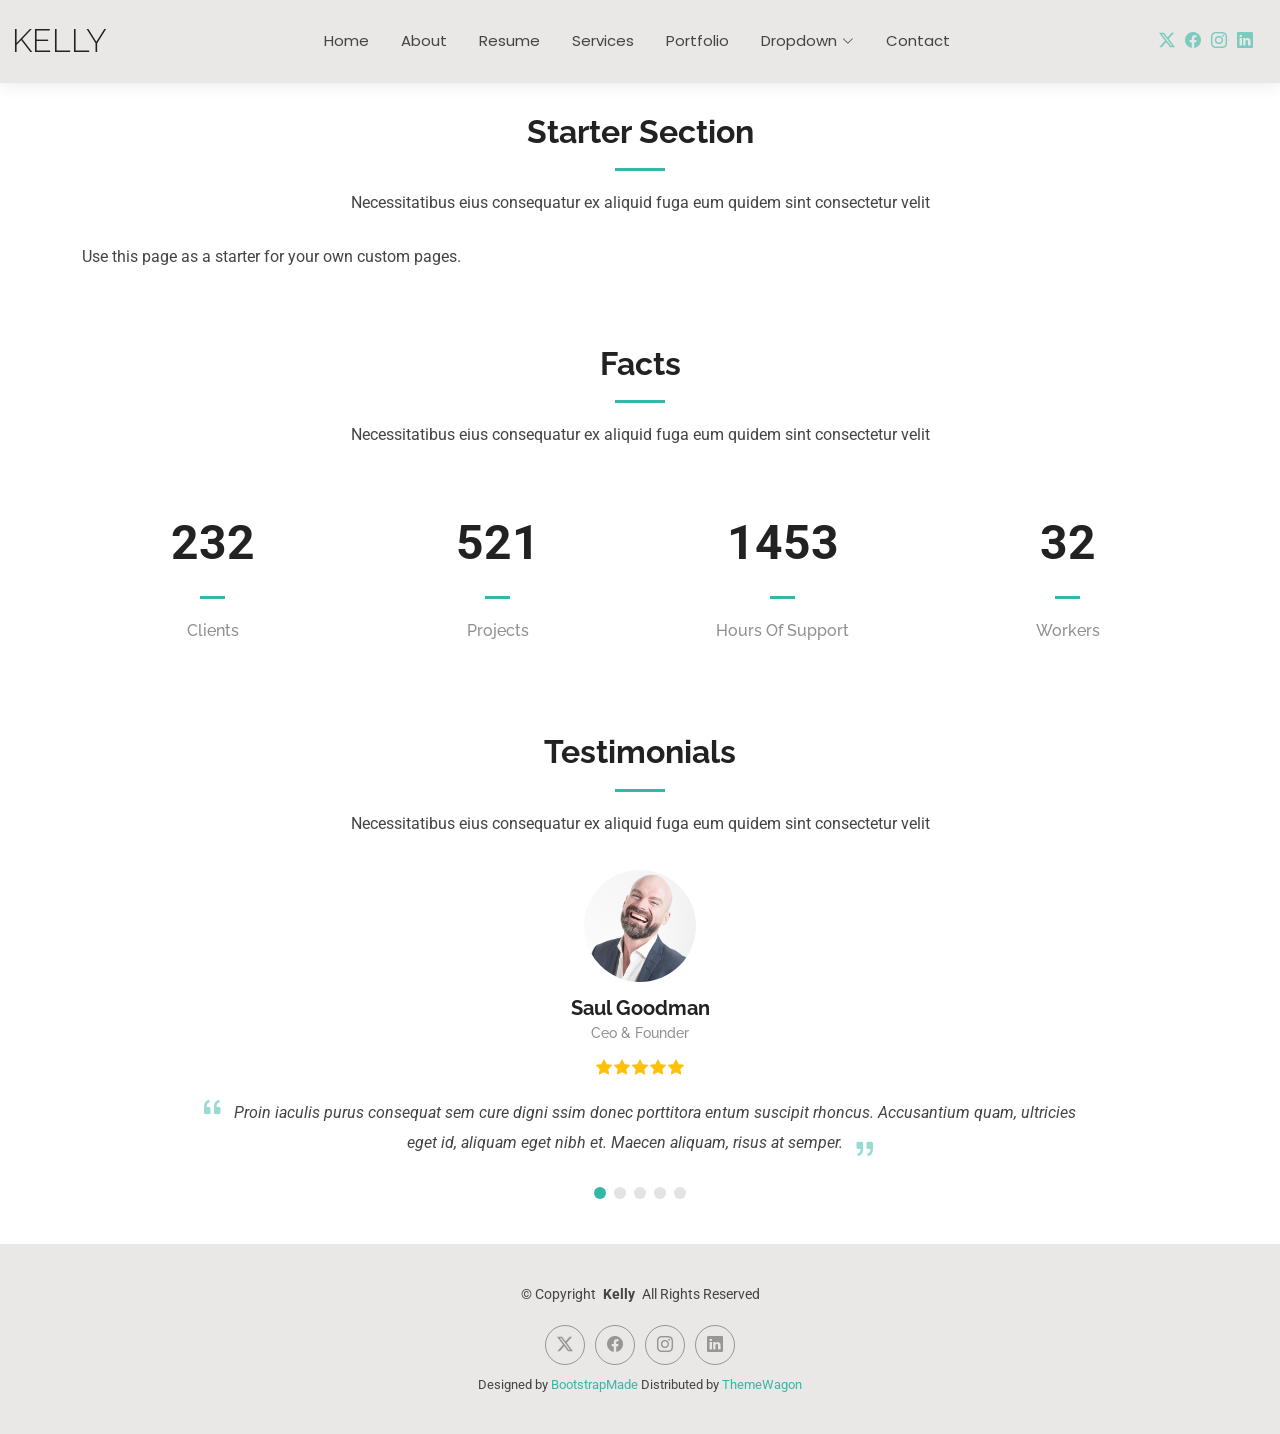
<file: starter-page.html>
<!DOCTYPE html>
<html lang="en">

<head>
  <meta charset="utf-8">
  <meta content="width=device-width, initial-scale=1.0" name="viewport">
  <title>Anand Singh Chauhan</title>
  <meta name="description" content="">
  <meta name="keywords" content="">

  <!-- Favicons -->
  <link href="assets/img/favicon.png" rel="icon">
  <link href="assets/img/apple-touch-icon.png" rel="apple-touch-icon">

  <!-- Fonts -->
  <link href="https://fonts.googleapis.com" rel="preconnect">
  <link href="https://fonts.gstatic.com" rel="preconnect" crossorigin>
  <link href="https://fonts.googleapis.com/css2?family=Roboto:ital,wght@0,100;0,300;0,400;0,500;0,700;0,900;1,100;1,300;1,400;1,500;1,700;1,900&family=Poppins:ital,wght@0,100;0,200;0,300;0,400;0,500;0,600;0,700;0,800;0,900;1,100;1,200;1,300;1,400;1,500;1,600;1,700;1,800;1,900&family=Raleway:ital,wght@0,100;0,200;0,300;0,400;0,500;0,600;0,700;0,800;0,900;1,100;1,200;1,300;1,400;1,500;1,600;1,700;1,800;1,900&display=swap" rel="stylesheet">

  <!-- Vendor CSS Files -->
  <link href="assets/vendor/bootstrap/css/bootstrap.min.css" rel="stylesheet">
  <link href="assets/vendor/bootstrap-icons/bootstrap-icons.css" rel="stylesheet">
  <link href="assets/vendor/aos/aos.css" rel="stylesheet">
  <link href="assets/vendor/swiper/swiper-bundle.min.css" rel="stylesheet">
  <link href="assets/vendor/glightbox/css/glightbox.min.css" rel="stylesheet">

  <!-- Main CSS File -->
  <link href="assets/css/main.css" rel="stylesheet">
  <link href="assets/css/style.css" rel="stylesheet">

</head>

<body class="starter-page-page">

  <header id="header" class="header d-flex align-items-center light-background sticky-top">
    <div class="container-fluid position-relative d-flex align-items-center justify-content-between">

      <a href="index.html" class="logo d-flex align-items-center me-auto me-xl-0">
        <!-- Uncomment the line below if you also wish to use an image logo -->
        <!-- <img src="assets/img/logo.png" alt=""> -->
        <h1 class="sitename">Kelly</h1>
      </a>

      <nav id="navmenu" class="navmenu">
        <ul>
          <li><a href="index.html">Home</a></li>
          <li><a href="about.html">About</a></li>
          <li><a href="resume.html">Resume</a></li>
          <li><a href="services.html">Services</a></li>
          <li><a href="portfolio.html">Portfolio</a></li>
          <li class="dropdown"><a href="#"><span>Dropdown</span> <i class="bi bi-chevron-down toggle-dropdown"></i></a>
            <ul>
              <li><a href="#">Dropdown 1</a></li>
              <li class="dropdown"><a href="#"><span>Deep Dropdown</span> <i class="bi bi-chevron-down toggle-dropdown"></i></a>
                <ul>
                  <li><a href="#">Deep Dropdown 1</a></li>
                  <li><a href="#">Deep Dropdown 2</a></li>
                  <li><a href="#">Deep Dropdown 3</a></li>
                  <li><a href="#">Deep Dropdown 4</a></li>
                  <li><a href="#">Deep Dropdown 5</a></li>
                </ul>
              </li>
              <li><a href="#">Dropdown 2</a></li>
              <li><a href="#">Dropdown 3</a></li>
              <li><a href="#">Dropdown 4</a></li>
            </ul>
          </li>
          <li><a href="contact.html">Contact</a></li>
        </ul>
        <i class="mobile-nav-toggle d-xl-none bi bi-list"></i>
      </nav>

      <div class="header-social-links">
        <a href="#" class="twitter"><i class="bi bi-twitter-x"></i></a>
        <a href="#" class="facebook"><i class="bi bi-facebook"></i></a>
        <a href="#" class="instagram"><i class="bi bi-instagram"></i></a>
        <a href="#" class="linkedin"><i class="bi bi-linkedin"></i></a>
      </div>

    </div>
  </header>

  <main class="main">

    <!-- Starter Section Section -->
    <section id="starter-section" class="starter-section section">

      <!-- Section Title -->
      <div class="container section-title" data-aos="fade-up">
        <h2>Starter Section</h2>
        <p>Necessitatibus eius consequatur ex aliquid fuga eum quidem sint consectetur velit</p>
      </div><!-- End Section Title -->

      <div class="container" data-aos="fade-up">
        <p>Use this page as a starter for your own custom pages.</p>
      </div>

    </section><!-- /Starter Section Section -->


    <!-- Stats Section -->
    <section id="stats" class="stats section">

      <!-- Section Title -->
      <div class="container section-title" data-aos="fade-up">
        <h2>Facts</h2>
        <p>Necessitatibus eius consequatur ex aliquid fuga eum quidem sint consectetur velit</p>
      </div><!-- End Section Title -->

      <div class="container" data-aos="fade-up" data-aos-delay="100">

        <div class="row gy-4">

          <div class="col-lg-3 col-md-6">
            <div class="stats-item text-center w-100 h-100">
              <span data-purecounter-start="0" data-purecounter-end="232" data-purecounter-duration="1" class="purecounter"></span>
              <p>Clients</p>
            </div>
          </div><!-- End Stats Item -->

          <div class="col-lg-3 col-md-6">
            <div class="stats-item text-center w-100 h-100">
              <span data-purecounter-start="0" data-purecounter-end="521" data-purecounter-duration="1" class="purecounter"></span>
              <p>Projects</p>
            </div>
          </div><!-- End Stats Item -->

          <div class="col-lg-3 col-md-6">
            <div class="stats-item text-center w-100 h-100">
              <span data-purecounter-start="0" data-purecounter-end="1453" data-purecounter-duration="1" class="purecounter"></span>
              <p>Hours Of Support</p>
            </div>
          </div><!-- End Stats Item -->

          <div class="col-lg-3 col-md-6">
            <div class="stats-item text-center w-100 h-100">
              <span data-purecounter-start="0" data-purecounter-end="32" data-purecounter-duration="1" class="purecounter"></span>
              <p>Workers</p>
            </div>
          </div><!-- End Stats Item -->

        </div>

      </div>

    </section><!-- /Stats Section -->

    <!-- Testimonials Section -->
    <section id="testimonials" class="testimonials section">

      <!-- Section Title -->
      <div class="container section-title" data-aos="fade-up">
        <h2>Testimonials</h2>
        <p>Necessitatibus eius consequatur ex aliquid fuga eum quidem sint consectetur velit</p>
      </div><!-- End Section Title -->

      <div class="container" data-aos="fade-up" data-aos-delay="100">

        <div class="swiper init-swiper">
          <script type="application/json" class="swiper-config">
            {
              "loop": true,
              "speed": 600,
              "autoplay": {
                "delay": 5000
              },
              "slidesPerView": "auto",
              "pagination": {
                "el": ".swiper-pagination",
                "type": "bullets",
                "clickable": true
              }
            }
          </script>
          <div class="swiper-wrapper">

            <div class="swiper-slide">
              <div class="testimonial-item">
                <img src="assets/img/testimonials/testimonials-1.jpg" class="testimonial-img" alt="">
                <h3>Saul Goodman</h3>
                <h4>Ceo &amp; Founder</h4>
                <div class="stars">
                  <i class="bi bi-star-fill"></i><i class="bi bi-star-fill"></i><i class="bi bi-star-fill"></i><i class="bi bi-star-fill"></i><i class="bi bi-star-fill"></i>
                </div>
                <p>
                  <i class="bi bi-quote quote-icon-left"></i>
                  <span>Proin iaculis purus consequat sem cure digni ssim donec porttitora entum suscipit rhoncus. Accusantium quam, ultricies eget id, aliquam eget nibh et. Maecen aliquam, risus at semper.</span>
                  <i class="bi bi-quote quote-icon-right"></i>
                </p>
              </div>
            </div><!-- End testimonial item -->

            <div class="swiper-slide">
              <div class="testimonial-item">
                <img src="assets/img/testimonials/testimonials-2.jpg" class="testimonial-img" alt="">
                <h3>Sara Wilsson</h3>
                <h4>Designer</h4>
                <div class="stars">
                  <i class="bi bi-star-fill"></i><i class="bi bi-star-fill"></i><i class="bi bi-star-fill"></i><i class="bi bi-star-fill"></i><i class="bi bi-star-fill"></i>
                </div>
                <p>
                  <i class="bi bi-quote quote-icon-left"></i>
                  <span>Export tempor illum tamen malis malis eram quae irure esse labore quem cillum quid cillum eram malis quorum velit fore eram velit sunt aliqua noster fugiat irure amet legam anim culpa.</span>
                  <i class="bi bi-quote quote-icon-right"></i>
                </p>
              </div>
            </div><!-- End testimonial item -->

            <div class="swiper-slide">
              <div class="testimonial-item">
                <img src="assets/img/testimonials/testimonials-3.jpg" class="testimonial-img" alt="">
                <h3>Jena Karlis</h3>
                <h4>Store Owner</h4>
                <div class="stars">
                  <i class="bi bi-star-fill"></i><i class="bi bi-star-fill"></i><i class="bi bi-star-fill"></i><i class="bi bi-star-fill"></i><i class="bi bi-star-fill"></i>
                </div>
                <p>
                  <i class="bi bi-quote quote-icon-left"></i>
                  <span>Enim nisi quem export duis labore cillum quae magna enim sint quorum nulla quem veniam duis minim tempor labore quem eram duis noster aute amet eram fore quis sint minim.</span>
                  <i class="bi bi-quote quote-icon-right"></i>
                </p>
              </div>
            </div><!-- End testimonial item -->

            <div class="swiper-slide">
              <div class="testimonial-item">
                <img src="assets/img/testimonials/testimonials-4.jpg" class="testimonial-img" alt="">
                <h3>Matt Brandon</h3>
                <h4>Freelancer</h4>
                <div class="stars">
                  <i class="bi bi-star-fill"></i><i class="bi bi-star-fill"></i><i class="bi bi-star-fill"></i><i class="bi bi-star-fill"></i><i class="bi bi-star-fill"></i>
                </div>
                <p>
                  <i class="bi bi-quote quote-icon-left"></i>
                  <span>Fugiat enim eram quae cillum dolore dolor amet nulla culpa multos export minim fugiat minim velit minim dolor enim duis veniam ipsum anim magna sunt elit fore quem dolore labore illum veniam.</span>
                  <i class="bi bi-quote quote-icon-right"></i>
                </p>
              </div>
            </div><!-- End testimonial item -->

            <div class="swiper-slide">
              <div class="testimonial-item">
                <img src="assets/img/testimonials/testimonials-5.jpg" class="testimonial-img" alt="">
                <h3>John Larson</h3>
                <h4>Entrepreneur</h4>
                <div class="stars">
                  <i class="bi bi-star-fill"></i><i class="bi bi-star-fill"></i><i class="bi bi-star-fill"></i><i class="bi bi-star-fill"></i><i class="bi bi-star-fill"></i>
                </div>
                <p>
                  <i class="bi bi-quote quote-icon-left"></i>
                  <span>Quis quorum aliqua sint quem legam fore sunt eram irure aliqua veniam tempor noster veniam enim culpa labore duis sunt culpa nulla illum cillum fugiat legam esse veniam culpa fore nisi cillum quid.</span>
                  <i class="bi bi-quote quote-icon-right"></i>
                </p>
              </div>
            </div><!-- End testimonial item -->

          </div>
          <div class="swiper-pagination"></div>
        </div>

      </div>

    </section><!-- /Testimonials Section -->

    

  </main>

  <footer id="footer" class="footer light-background">

    <div class="container">
      <div class="copyright text-center ">
        <p>© <span>Copyright</span> <strong class="px-1 sitename">Kelly</strong> <span>All Rights Reserved<br></span></p>
      </div>
      <div class="social-links d-flex justify-content-center">
        <a href=""><i class="bi bi-twitter-x"></i></a>
        <a href=""><i class="bi bi-facebook"></i></a>
        <a href=""><i class="bi bi-instagram"></i></a>
        <a href=""><i class="bi bi-linkedin"></i></a>
      </div>
      <div class="credits">
        <!-- All the links in the footer should remain intact. -->
        <!-- You can delete the links only if you've purchased the pro version. -->
        <!-- Licensing information: https://bootstrapmade.com/license/ -->
        <!-- Purchase the pro version with working PHP/AJAX contact form: [buy-url] -->
        Designed by <a href="https://bootstrapmade.com/">BootstrapMade</a> Distributed by <a href=“https://themewagon.com>ThemeWagon
      </div>
    </div>

  </footer>

  <!-- Scroll Top -->
  <a href="#" id="scroll-top" class="scroll-top d-flex align-items-center justify-content-center"><i class="bi bi-arrow-up-short"></i></a>

  <!-- Preloader -->
  <div id="preloader"></div>

  <!-- Vendor JS Files -->
  <script src="assets/vendor/bootstrap/js/bootstrap.bundle.min.js"></script>
  <script src="assets/vendor/aos/aos.js"></script>
  <script src="assets/vendor/waypoints/noframework.waypoints.js"></script>
  <script src="assets/vendor/purecounter/purecounter_vanilla.js"></script>
  <script src="assets/vendor/swiper/swiper-bundle.min.js"></script>
  <script src="assets/vendor/glightbox/js/glightbox.min.js"></script>
  <script src="assets/vendor/imagesloaded/imagesloaded.pkgd.min.js"></script>
  <script src="assets/vendor/isotope-layout/isotope.pkgd.min.js"></script>

  <!-- Main JS File -->
  <script src="assets/js/main.js"></script>

</body>

</html>
</file>
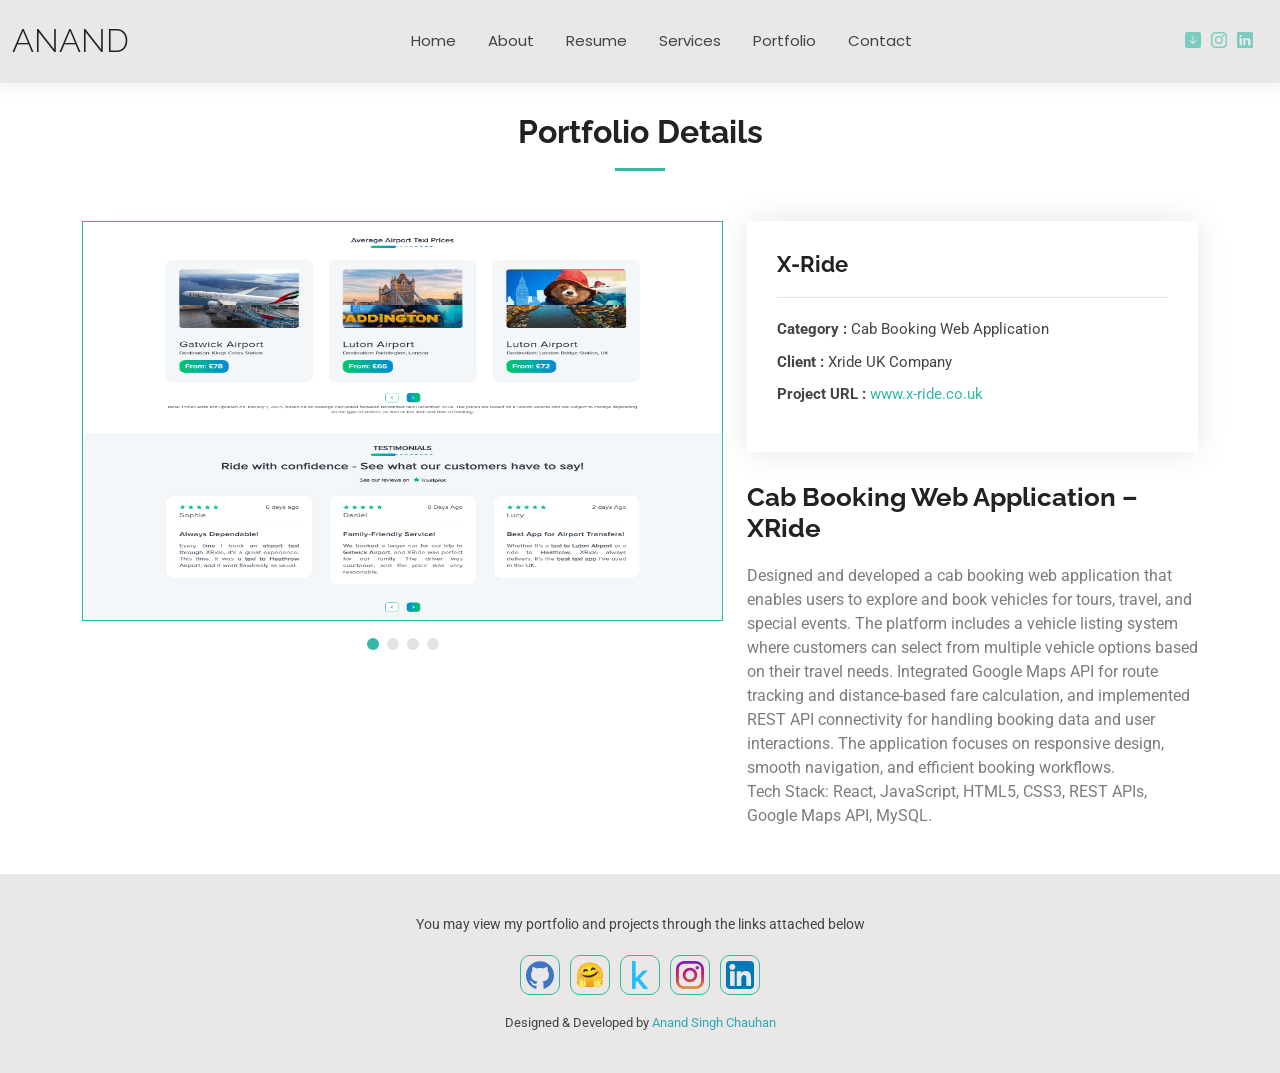
<file: xride-details.html>
<!DOCTYPE html>
<html lang="en">

<head>
  <meta charset="utf-8">
  <meta content="width=device-width, initial-scale=1.0" name="viewport">
  <title>Anand Singh Chauhan</title>
  <meta name="description" content="">
  <meta name="keywords" content="">

  <!-- Favicons -->
  <link href="assets/img/favicon.png" rel="icon">
  <link href="assets/img/apple-touch-icon.png" rel="apple-touch-icon">

  <!-- Fonts -->
  <link href="https://fonts.googleapis.com" rel="preconnect">
  <link href="https://fonts.gstatic.com" rel="preconnect" crossorigin>
  <link href="https://fonts.googleapis.com/css2?family=Roboto:ital,wght@0,100;0,300;0,400;0,500;0,700;0,900;1,100;1,300;1,400;1,500;1,700;1,900&family=Poppins:ital,wght@0,100;0,200;0,300;0,400;0,500;0,600;0,700;0,800;0,900;1,100;1,200;1,300;1,400;1,500;1,600;1,700;1,800;1,900&family=Raleway:ital,wght@0,100;0,200;0,300;0,400;0,500;0,600;0,700;0,800;0,900;1,100;1,200;1,300;1,400;1,500;1,600;1,700;1,800;1,900&display=swap" rel="stylesheet">

  <!-- Vendor CSS Files -->
  <link href="assets/vendor/bootstrap/css/bootstrap.min.css" rel="stylesheet">
  <link href="assets/vendor/bootstrap-icons/bootstrap-icons.css" rel="stylesheet">
  <link href="assets/vendor/aos/aos.css" rel="stylesheet">
  <link href="assets/vendor/swiper/swiper-bundle.min.css" rel="stylesheet">
  <link href="assets/vendor/glightbox/css/glightbox.min.css" rel="stylesheet">

  <!-- Main CSS File -->
  <link href="assets/css/main.css" rel="stylesheet">
  <link href="assets/css/style.css" rel="stylesheet">

</head>

<body class="portfolio-details-page">

  <header id="header" class="header d-flex align-items-center light-background sticky-top">
    <div class="container-fluid position-relative d-flex align-items-center justify-content-between">

      <a href="index.html" class="logo d-flex align-items-center me-auto me-xl-0">
        <!-- Uncomment the line below if you also wish to use an image logo -->
        <!-- <img src="assets/img/logo.png" alt=""> -->
        <h1 class="sitename">Anand</h1>
      </a>

      <nav id="navmenu" class="navmenu">
        <ul>
          <li><a href="index.html">Home</a></li>
          <li><a href="about.html">About</a></li>
          <li><a href="resume.html">Resume</a></li>
          <li><a href="services.html">Services</a></li>
          <li><a href="portfolio.html">Portfolio</a></li>
          <li><a href="contact.html">Contact</a></li>
        </ul>
        <i class="mobile-nav-toggle d-xl-none bi bi-list"></i>
      </nav>

      <div class="header-social-links">
        <a href="./assets/img/AnandSingh-Resume.pdf" download class="resume-link"><i class="bi bi-arrow-down-square-fill"></i></a>
        <a href="https://www.instagram.com/prithvig9/" class="instagram"><i class="bi bi-instagram"></i></a>
        <a href="https://www.linkedin.com/in/ananddd" class="linkedin"><i class="bi bi-linkedin"></i></a>
      </div>

    </div>
  </header>

  <main class="main">

    <!-- Portfolio Details Section -->
    <section id="portfolio-details" class="portfolio-details section">

      <!-- Section Title -->
      <div class="container section-title" data-aos="fade-up">
        <h2>Portfolio Details</h2>
        <!-- <p>Necessitatibus eius consequatur ex aliquid fuga eum quidem sint consectetur velit</p> -->
      </div><!-- End Section Title -->

      <div class="container" data-aos="fade-up" data-aos-delay="100">

        <div class="row gy-4">

          <div class="col-lg-7">
            <div class="portfolio-details-slider swiper init-swiper">

              <script type="application/json" class="swiper-config">
                {
                  "loop": true,
                  "speed": 600,
                  "autoplay": {
                    "delay": 5000
                  },
                  "slidesPerView": "auto",
                  "pagination": {
                    "el": ".swiper-pagination",
                    "type": "bullets",
                    "clickable": true
                  }
                }
              </script>

              <div class="swiper-wrapper align-items-center">

                <div class="swiper-slide">
                  <img src="assets/img/portfolio/xride2.png" alt="">
                </div>

                <div class="swiper-slide">
                  <img src="assets/img/portfolio/xride3.png" alt="">
                </div>

                <div class="swiper-slide">
                  <img src="assets/img/portfolio/xride4.png" alt="">
                </div>

                <div class="swiper-slide">
                  <img src="assets/img/portfolio/xride5.png" alt="">
                </div>

              </div>
              <div class="swiper-pagination"></div>
            </div>
          </div>

          <div class="col-lg-5">
            <div class="portfolio-info" data-aos="fade-up" data-aos-delay="200">
              <h3>X-Ride</h3>
              <ul>
                <li><strong>Category :</strong> Cab Booking Web Application</li>
                <li><strong>Client :</strong> Xride UK Company</li>
                <li><strong>Project URL :</strong> <a href="https://www.x-ride.co.uk/">www.x-ride.co.uk</a></li>
              </ul>
            </div>
            <div class="portfolio-description" data-aos="fade-up" data-aos-delay="300">
              <h2>Cab Booking Web Application – XRide</h2>
              <p>
                Designed and developed a cab booking web application that enables users to explore and book vehicles 
                for tours, travel, and special events. The platform includes a vehicle listing system where customers 
                can select from multiple vehicle options based on their travel needs. Integrated Google Maps API 
                for route tracking and distance-based fare calculation, and implemented REST API connectivity 
                for handling booking data and user interactions. The application focuses on responsive design, 
                smooth navigation, and efficient booking workflows. <br>
                Tech Stack: React, JavaScript, HTML5, CSS3, REST APIs, Google Maps API, MySQL.
              </p>
            </div>
          </div>

        </div>

      </div>

    </section><!-- /Portfolio Details Section -->

  </main>

  <footer id="footer" class="footer light-background">

    <div class="container">
      <div class="copyright text-center ">
        <p>You may view my portfolio and projects through the links attached below</p>
      </div>

      <div class="social-links-hero d-flex justify-content-center">
        <a href="https://github.com/anand-chauhan"><img src="./assets/img/github.svg" alt="GitHub"></a>
        <a href="https://huggingface.co/anandsinghcyber"><img src="./assets/img/huggingface.svg" alt="Hugging Face"></a>
        <a href="https://www.kaggle.com/anandsinghchauhan077"><img src="./assets/img/kaggle.svg" alt="Kaggle"></a>
        <!-- <a href="https://www.hackerrank.com/profile/anandsinghchauh1"><img src="./assets/img/hackerrank.svg" alt="Hackerrank"></a>
        <a href="https://leetcode.com/u/anandsingh9865/"><img src="./assets/img/leetcode.svg" alt="LeetCode"></a> -->
        <a href="https://www.instagram.com/prithvig9/"><img src="./assets/img/instagram.svg" alt="Instagram"></a>
        <a href="https://www.linkedin.com/in/ananddd"><img src="./assets/img/linkedin.svg" alt="LinkedIn"></a>
      </div>

      <div class="credits">
        Designed & Developed by <span style="color: #34a7b7;">Anand Singh Chauhan</span>
      </div>
    </div>

  </footer>

  <!-- Scroll Top -->
  <a href="#" id="scroll-top" class="scroll-top d-flex align-items-center justify-content-center"><i class="bi bi-arrow-up-short"></i></a>

  <!-- Preloader -->
  <div id="preloader"></div>

  <!-- Vendor JS Files -->
  <script src="assets/vendor/bootstrap/js/bootstrap.bundle.min.js"></script>
  <script src="assets/vendor/aos/aos.js"></script>
  <script src="assets/vendor/waypoints/noframework.waypoints.js"></script>
  <script src="assets/vendor/purecounter/purecounter_vanilla.js"></script>
  <script src="assets/vendor/swiper/swiper-bundle.min.js"></script>
  <script src="assets/vendor/glightbox/js/glightbox.min.js"></script>
  <script src="assets/vendor/imagesloaded/imagesloaded.pkgd.min.js"></script>
  <script src="assets/vendor/isotope-layout/isotope.pkgd.min.js"></script>

  <!-- Main JS File -->
  <script src="assets/js/main.js"></script>

</body>

</html>
</file>
<file: assets/css/main.css>
/* Fonts */
:root {
  --default-font: "Roboto",  system-ui, -apple-system, "Segoe UI", Roboto, "Helvetica Neue", Arial, "Noto Sans", "Liberation Sans", sans-serif, "Apple Color Emoji", "Segoe UI Emoji", "Segoe UI Symbol", "Noto Color Emoji";
  --heading-font: "Raleway",  sans-serif;
  --nav-font: "Poppins",  sans-serif;
}

/* Global Colors - The following color variables are used throughout the website. Updating them here will change the color scheme of the entire website */
:root { 
  --background-color: #ffffff; /* Background color for the entire website, including individual sections */
  --default-color: #444444; /* Default color used for the majority of the text content across the entire website */
  --heading-color: #222222; /* Color for headings, subheadings and title throughout the website */
  --accent-color: #34b7a7; /* Accent color that represents your brand on the website. It's used for buttons, links, and other elements that need to stand out */
  --surface-color: #ffffff; /* The surface color is used as a background of boxed elements within sections, such as cards, icon boxes, or other elements that require a visual separation from the global background. */
  --contrast-color: #ffffff; /* Contrast color for text, ensuring readability against backgrounds of accent, heading, or default colors. */
}

/* Nav Menu Colors - The following color variables are used specifically for the navigation menu. They are separate from the global colors to allow for more customization options */
:root {
  --nav-color: #444444;  /* The default color of the main navmenu links */
  --nav-hover-color: #34b7a7; /* Applied to main navmenu links when they are hovered over or active */
  --nav-mobile-background-color: #ffffff; /* Used as the background color for mobile navigation menu */
  --nav-dropdown-background-color: #ffffff; /* Used as the background color for dropdown items that appear when hovering over primary navigation items */
  --nav-dropdown-color: #444444; /* Used for navigation links of the dropdown items in the navigation menu. */
  --nav-dropdown-hover-color: #34b7a7; /* Similar to --nav-hover-color, this color is applied to dropdown navigation links when they are hovered over. */
}

/* Color Presets - These classes override global colors when applied to any section or element, providing reuse of the sam color scheme. */

.light-background {
  --background-color: #e9e8e6;
  --surface-color: #ffffff;
}

.dark-background {
  --background-color: #060606;
  --default-color: #ffffff;
  --heading-color: #ffffff;
  --surface-color: #252525;
  --contrast-color: #ffffff;
}

/* Smooth scroll */
:root {
  scroll-behavior: smooth;
}

/*--------------------------------------------------------------
# General Styling & Shared Classes
--------------------------------------------------------------*/
body {
  color: var(--default-color);
  background-color: var(--background-color);
  font-family: var(--default-font);
}

a {
  color: var(--accent-color);
  text-decoration: none;
  transition: 0.3s;
}

a:hover {
  color: color-mix(in srgb, var(--accent-color), transparent 25%);
  text-decoration: none;
}

h1,
h2,
h3,
h4,
h5,
h6 {
  color: var(--heading-color);
  font-family: var(--heading-font);
}

/*--------------------------------------------------------------
# Global Header
--------------------------------------------------------------*/
.header {
  color: var(--default-color);
  background-color: var(--background-color);
  padding: 15px 0;
  transition: all 0.5s;
  z-index: 997;
  box-shadow: 0px 0 18px rgba(0, 0, 0, 0.1);
}

.header .logo {
  line-height: 1;
}

.header .logo img {
  max-height: 36px;
  margin-right: 8px;
}

.header .logo h1 {
  font-size: 32px;
  margin: 0;
  font-weight: 300;
  text-transform: uppercase;
  color: var(--heading-color);
}

.header .header-social-links {
  padding-right: 15px;
}

.header .header-social-links a {
  color: color-mix(in srgb, var(--accent-color), transparent 40%);
  padding-left: 6px;
  display: inline-block;
  transition: 0.3s;
  font-size: 16px;
}

.header .header-social-links a:hover {
  color: var(--accent-color);
}

.header .header-social-links a i {
  line-height: 0px;
}

@media (max-width: 1200px) {
  .header .logo {
    order: 1;
  }

  .header .header-social-links {
    order: 2;
  }

  .header .navmenu {
    order: 3;
  }
}

/*--------------------------------------------------------------
# Navigation Menu
--------------------------------------------------------------*/
/* Desktop Navigation */
@media (min-width: 1200px) {
  .navmenu {
    padding: 0;
  }

  .navmenu ul {
    margin: 0;
    padding: 0;
    display: flex;
    list-style: none;
    align-items: center;
  }

  .navmenu li {
    position: relative;
  }

  .navmenu>ul>li {
    white-space: nowrap;
    padding: 15px 14px;
  }

  .navmenu>ul>li:last-child {
    padding-right: 0;
  }

  .navmenu a,
  .navmenu a:focus {
    color: var(--nav-color);
    font-size: 15px;
    padding: 0 2px;
    font-family: var(--nav-font);
    font-weight: 400;
    display: flex;
    align-items: center;
    justify-content: space-between;
    white-space: nowrap;
    transition: 0.3s;
    position: relative;
  }

  .navmenu a i,
  .navmenu a:focus i {
    font-size: 12px;
    line-height: 0;
    margin-left: 5px;
    transition: 0.3s;
  }

  .navmenu>ul>li>a:before {
    content: "";
    position: absolute;
    height: 2px;
    bottom: -6px;
    left: 0;
    background-color: var(--nav-hover-color);
    visibility: hidden;
    width: 0px;
    transition: all 0.3s ease-in-out 0s;
  }

  .navmenu a:hover:before,
  .navmenu li:hover>a:before,
  .navmenu .active:before {
    visibility: visible;
    width: 25px;
  }

  .navmenu li:hover>a,
  .navmenu .active,
  .navmenu .active:focus {
    color: var(--nav-hover-color);
  }

  .navmenu .dropdown ul {
    margin: 0;
    padding: 10px 0;
    background: var(--nav-dropdown-background-color);
    display: block;
    position: absolute;
    visibility: hidden;
    left: 14px;
    top: 130%;
    opacity: 0;
    transition: 0.3s;
    border-radius: 4px;
    z-index: 99;
    box-shadow: 0px 0px 30px rgba(0, 0, 0, 0.1);
  }

  .navmenu .dropdown ul li {
    min-width: 200px;
  }

  .navmenu .dropdown ul a {
    padding: 10px 20px;
    font-size: 15px;
    text-transform: none;
    color: var(--nav-dropdown-color);
  }

  .navmenu .dropdown ul a i {
    font-size: 12px;
  }

  .navmenu .dropdown ul a:hover,
  .navmenu .dropdown ul .active:hover,
  .navmenu .dropdown ul li:hover>a {
    color: var(--nav-dropdown-hover-color);
  }

  .navmenu .dropdown:hover>ul {
    opacity: 1;
    top: 100%;
    visibility: visible;
  }

  .navmenu .dropdown .dropdown ul {
    top: 0;
    left: -90%;
    visibility: hidden;
  }

  .navmenu .dropdown .dropdown:hover>ul {
    opacity: 1;
    top: 0;
    left: -100%;
    visibility: visible;
  }
}

/* Mobile Navigation */
@media (max-width: 1199px) {
  .mobile-nav-toggle {
    color: var(--nav-color);
    font-size: 28px;
    line-height: 0;
    margin-right: 10px;
    cursor: pointer;
    transition: color 0.3s;
  }

  .navmenu {
    padding: 0;
    z-index: 9997;
  }

  .navmenu ul {
    display: none;
    list-style: none;
    position: absolute;
    inset: 60px 20px 20px 20px;
    padding: 10px 0;
    margin: 0;
    border-radius: 6px;
    background-color: var(--nav-mobile-background-color);
    border: 1px solid color-mix(in srgb, var(--default-color), transparent 90%);
    box-shadow: none;
    overflow-y: auto;
    transition: 0.3s;
    z-index: 9998;
  }

  .navmenu a,
  .navmenu a:focus {
    color: var(--nav-dropdown-color);
    padding: 10px 20px;
    font-family: var(--nav-font);
    font-size: 17px;
    font-weight: 500;
    display: flex;
    align-items: center;
    justify-content: space-between;
    white-space: nowrap;
    transition: 0.3s;
  }

  .navmenu a i,
  .navmenu a:focus i {
    font-size: 12px;
    line-height: 0;
    margin-left: 5px;
    width: 30px;
    height: 30px;
    display: flex;
    align-items: center;
    justify-content: center;
    border-radius: 50%;
    transition: 0.3s;
    background-color: color-mix(in srgb, var(--accent-color), transparent 90%);
  }

  .navmenu a i:hover,
  .navmenu a:focus i:hover {
    background-color: var(--accent-color);
    color: var(--contrast-color);
  }

  .navmenu a:hover,
  .navmenu .active,
  .navmenu .active:focus {
    color: var(--nav-dropdown-hover-color);
  }

  .navmenu .active i,
  .navmenu .active:focus i {
    background-color: var(--accent-color);
    color: var(--contrast-color);
    transform: rotate(180deg);
  }

  .navmenu .dropdown ul {
    position: static;
    display: none;
    z-index: 99;
    padding: 10px 0;
    margin: 10px 20px;
    background-color: var(--nav-dropdown-background-color);
    transition: all 0.5s ease-in-out;
  }

  .navmenu .dropdown ul ul {
    background-color: rgba(33, 37, 41, 0.1);
  }

  .navmenu .dropdown>.dropdown-active {
    display: block;
    background-color: rgba(33, 37, 41, 0.03);
  }

  .mobile-nav-active {
    overflow: hidden;
  }

  .mobile-nav-active .mobile-nav-toggle {
    color: #fff;
    position: absolute;
    font-size: 32px;
    top: 15px;
    right: 15px;
    margin-right: 0;
    z-index: 9999;
  }

  .mobile-nav-active .navmenu {
    position: fixed;
    overflow: hidden;
    inset: 0;
    background: rgba(33, 37, 41, 0.8);
    transition: 0.3s;
  }

  .mobile-nav-active .navmenu>ul {
    display: block;
  }
}

/*--------------------------------------------------------------
# Global Footer
--------------------------------------------------------------*/
.footer {
  color: var(--default-color);
  background-color: var(--background-color);
  font-size: 14px;
  padding: 40px 0;
  position: relative;
}

.footer .copyright p {
  margin-bottom: 0;
}

.footer .social-links {
  margin-top: 20px;
}

.footer .social-links a {
  display: flex;
  align-items: center;
  justify-content: center;
  width: 40px;
  height: 40px;
  border-radius: 50%;
  border: 1px solid color-mix(in srgb, var(--default-color), transparent 50%);
  font-size: 16px;
  color: color-mix(in srgb, var(--default-color), transparent 50%);
  margin: 0 5px;
  transition: 0.3s;
}

.footer .social-links a:hover {
  color: var(--accent-color);
  border-color: var(--accent-color);
}

.footer .credits {
  margin-top: 10px;
  font-size: 13px;
  text-align: center;
}

/*--------------------------------------------------------------
# Preloader
--------------------------------------------------------------*/
#preloader {
  position: fixed;
  inset: 0;
  z-index: 9999;
  overflow: hidden;
  background-color: var(--background-color);
  transition: all 0.6s ease-out;
  width: 100%;
  height: 100vh;
}

#preloader:before,
#preloader:after {
  content: "";
  position: absolute;
  border: 4px solid var(--accent-color);
  border-radius: 50%;
  animation: animate-preloader 2s cubic-bezier(0, 0.2, 0.8, 1) infinite;
}

#preloader:after {
  animation-delay: -0.5s;
}

@keyframes animate-preloader {
  0% {
    width: 10px;
    height: 10px;
    top: calc(50% - 5px);
    left: calc(50% - 5px);
    opacity: 1;
  }

  100% {
    width: 72px;
    height: 72px;
    top: calc(50% - 36px);
    left: calc(50% - 36px);
    opacity: 0;
  }
}

/*--------------------------------------------------------------
# Scroll Top Button
--------------------------------------------------------------*/
.scroll-top {
  position: fixed;
  visibility: hidden;
  opacity: 0;
  right: 15px;
  bottom: -15px;
  z-index: 99999;
  background-color: var(--accent-color);
  width: 44px;
  height: 44px;
  border-radius: 50px;
  transition: all 0.4s;
}

.scroll-top i {
  font-size: 24px;
  color: var(--contrast-color);
  line-height: 0;
}

.scroll-top:hover {
  background-color: color-mix(in srgb, var(--accent-color), transparent 20%);
  color: var(--contrast-color);
}

.scroll-top.active {
  visibility: visible;
  opacity: 1;
  bottom: 15px;
}

/*--------------------------------------------------------------
# Disable aos animation delay on mobile devices
--------------------------------------------------------------*/
@media screen and (max-width: 768px) {
  [data-aos-delay] {
    transition-delay: 0 !important;
  }
}

/*--------------------------------------------------------------
# Global Page Titles & Breadcrumbs
--------------------------------------------------------------*/
.page-title {
  color: var(--default-color);
  background-color: var(--background-color);
  padding: 25px 0;
  position: relative;
  border-bottom: 1px solid color-mix(in srgb, var(--default-color), transparent 85%);
}

.page-title h1 {
  font-size: 24px;
  font-weight: 400;
}

.page-title .breadcrumbs ol {
  display: flex;
  flex-wrap: wrap;
  list-style: none;
  padding: 0;
  margin: 0;
  font-size: 14px;
  font-weight: 400;
}

.page-title .breadcrumbs ol li+li {
  padding-left: 10px;
}

.page-title .breadcrumbs ol li+li::before {
  content: "/";
  display: inline-block;
  padding-right: 10px;
  color: color-mix(in srgb, var(--default-color), transparent 70%);
}

/*--------------------------------------------------------------
# Global Sections
--------------------------------------------------------------*/
section,
.section {
  color: var(--default-color);
  background-color: var(--background-color);
  padding: 30px 0;
  scroll-margin-top: 100px;
  overflow: clip;
}

@media (max-width: 1199px) {

  section,
  .section {
    scroll-margin-top: 66px;
  }
}

/*--------------------------------------------------------------
# Global Section Titles
--------------------------------------------------------------*/
.section-title {
  text-align: center;
  padding-bottom: 30px;
  position: relative;
}

.section-title h2 {
  font-size: 32px;
  font-weight: 700;
  margin-bottom: 20px;
  padding-bottom: 20px;
  position: relative;
}

.section-title h2:after {
  content: "";
  position: absolute;
  display: block;
  width: 50px;
  height: 3px;
  background: var(--accent-color);
  left: 0;
  right: 0;
  bottom: 0;
  margin: auto;
}

.section-title p {
  margin-bottom: 0;
}

/*--------------------------------------------------------------
# Hero Section
--------------------------------------------------------------*/
.hero {
  width: 100%;
  min-height: calc(100vh - 82px);
  position: relative;
  padding: 80px 0;
  display: flex;
  align-items: center;
  justify-content: center;
}

@media (max-width: 1200px) {
  .hero {
    min-height: calc(100vh - 68px);
  }
}

.hero img {
  position: absolute;
  inset: 0;
  display: block;
  width: 100%;
  height: 100%;
  object-fit: cover;
  z-index: 1;
  filter: opacity(0.7);
}

.hero .container {
  position: relative;
  z-index: 3;
}

.hero h2 {
  margin: 0;
  font-size: 48px;
  font-weight: 700;
}

.hero p {
  margin: 10px 0 0 0;
  font-size: 24px;
  color: var(--heading-color);
}

.hero .btn-get-started {
  color: var(--contrast-color);
  background: var(--accent-color);
  font-family: var(--heading-font);
  text-transform: uppercase;
  font-weight: 600;
  font-size: 12px;
  letter-spacing: 1px;
  display: inline-block;
  padding: 12px 40px;
  border-radius: 50px;
  transition: 0.5s;
  margin-top: 30px;
}

.hero .btn-get-started:hover {
  background: color-mix(in srgb, var(--accent-color) 90%, white 20%);
}

@media (max-width: 768px) {
  .hero h2 {
    font-size: 32px;
  }

  .hero p {
    font-size: 18px;
  }

  .section-title p{
    text-align: justify;
  }
}

/*--------------------------------------------------------------
# About Section
--------------------------------------------------------------*/
.about .content h2 {
  font-weight: 700;
  font-size: 24px;
}

.about .content ul {
  list-style: none;
  padding: 0;
}

.about .content ul li {
  margin-bottom: 20px;
  display: flex;
  align-items: center;
}

.about .content ul strong {
  margin-right: 10px;
}

.about .content ul i {
  font-size: 16px;
  margin-right: 5px;
  color: var(--accent-color);
  line-height: 0;
}

/*--------------------------------------------------------------
# Skills Section
--------------------------------------------------------------*/
.skills .progress {
  height: 60px;
  display: block;
  background: none;
  border-radius: 0;
}

.skills .progress .skill {
  color: var(--heading-color);
  padding: 0;
  margin: 0 0 6px 0;
  text-transform: uppercase;
  display: block;
  font-weight: 600;
  font-family: var(--heading-font);
}

.skills .progress .skill .val {
  float: right;
  font-style: normal;
}

.skills .progress-bar-wrap {
  background: color-mix(in srgb, var(--default-color), transparent 90%);
  height: 10px;
}

.skills .progress-bar {
  width: 1px;
  height: 10px;
  transition: 0.9s;
  background-color: var(--accent-color);
}

/*--------------------------------------------------------------
# Stats Section
--------------------------------------------------------------*/
.stats .stats-item {
  padding: 30px;
  width: 100%;
}

.stats .stats-item span {
  color: var(--heading-color);
  font-size: 48px;
  display: block;
  font-weight: 700;
  margin-bottom: 20px;
  padding-bottom: 20px;
  position: relative;
}

.stats .stats-item span:after {
  content: "";
  position: absolute;
  display: block;
  width: 25px;
  height: 3px;
  background: var(--accent-color);
  left: 0;
  right: 0;
  bottom: 0;
  margin: auto;
}

.stats .stats-item p {
  color: color-mix(in srgb, var(--default-color), transparent 40%);
  padding: 0;
  margin: 0;
  font-family: var(--heading-font);
  font-weight: 500;
}

/*--------------------------------------------------------------
# Testimonials Section
--------------------------------------------------------------*/
.testimonials .section-header {
  margin-bottom: 40px;
}

.testimonials .testimonials-carousel,
.testimonials .testimonials-slider {
  overflow: hidden;
}

.testimonials .testimonial-item {
  text-align: center;
}

.testimonials .testimonial-item .testimonial-img {
  width: 120px;
  border-radius: 50%;
  border: 4px solid var(--background-color);
  margin: 0 auto;
}

.testimonials .testimonial-item h3 {
  font-size: 20px;
  font-weight: bold;
  margin: 10px 0 5px 0;
}

.testimonials .testimonial-item h4 {
  font-size: 14px;
  color: color-mix(in srgb, var(--default-color), transparent 40%);
  margin: 0 0 15px 0;
}

.testimonials .testimonial-item .stars {
  margin-bottom: 15px;
}

.testimonials .testimonial-item .stars i {
  color: #ffc107;
  margin: 0 1px;
}

.testimonials .testimonial-item .quote-icon-left,
.testimonials .testimonial-item .quote-icon-right {
  color: color-mix(in srgb, var(--accent-color), transparent 50%);
  font-size: 26px;
  line-height: 0;
}

.testimonials .testimonial-item .quote-icon-left {
  display: inline-block;
  left: -5px;
  position: relative;
}

.testimonials .testimonial-item .quote-icon-right {
  display: inline-block;
  right: -5px;
  position: relative;
  top: 10px;
  transform: scale(-1, -1);
}

.testimonials .testimonial-item p {
  font-style: italic;
  margin: 0 auto 15px auto;
}

.testimonials .swiper-wrapper {
  height: auto;
}

.testimonials .swiper-pagination {
  margin-top: 20px;
  position: relative;
}

.testimonials .swiper-pagination .swiper-pagination-bullet {
  width: 12px;
  height: 12px;
  opacity: 1;
  background-color: color-mix(in srgb, var(--default-color), transparent 85%);
}

.testimonials .swiper-pagination .swiper-pagination-bullet-active {
  background-color: var(--accent-color);
}

@media (min-width: 992px) {
  .testimonials .testimonial-item p {
    width: 80%;
  }
}

/*--------------------------------------------------------------
# Resume Section
--------------------------------------------------------------*/
.resume .resume-title {
  color: var(--heading-color);
  font-size: 26px;
  font-weight: 700;
  /* margin-top: 20px; */
  margin-bottom: 20px;
}

.resume .resume-item {
  padding: 0 0 20px 20px;
  margin-top: -2px;
  border-left: 2px solid var(--accent-color);
  position: relative;
}

.resume .resume-item h4 {
  line-height: 18px;
  font-size: 18px;
  font-weight: 600;
  text-transform: uppercase;
  color: color-mix(in srgb, var(--default-color), transparent 20%);
  margin-bottom: 10px;
}

.resume .resume-item h5 {
  font-size: 16px;
  padding: 5px 15px;
  display: inline-block;
  font-weight: 600;
  margin-bottom: 10px;
}

.resume .resume-item ul {
  padding-left: 20px;
}

.resume .resume-item ul li {
  padding-bottom: 10px;
}

.resume .resume-item:last-child {
  padding-bottom: 0;
}

.resume .resume-item::before {
  content: "";
  position: absolute;
  width: 16px;
  height: 16px;
  border-radius: 50px;
  left: -9px;
  top: 0;
  background: var(--background-color);
  border: 2px solid var(--accent-color);
}

/*--------------------------------------------------------------
# Services Section
--------------------------------------------------------------*/
.services .service-item {
  background-color: var(--surface-color);
  box-shadow: 0px 5px 90px 0px rgba(0, 0, 0, 0.1);
  height: 100%;
  padding: 60px 30px;
  text-align: center;
  transition: 0.3s;
  border-radius: 5px;
}

.services .service-item .icon {
  margin: 0 auto;
  width: 100px;
  height: 100px;
  display: flex;
  align-items: center;
  justify-content: center;
  transition: ease-in-out 0.3s;
  position: relative;
}

.services .service-item .icon i {
  font-size: 36px;
  transition: 0.5s;
  position: relative;
}

.services .service-item .icon svg {
  position: absolute;
  top: 0;
  left: 0;
}

.services .service-item .icon svg path {
  transition: 0.5s;
  fill: color-mix(in srgb, var(--default-color), transparent 95%);
}

.services .service-item h3 {
  font-weight: 700;
  margin: 10px 0 15px 0;
  font-size: 22px;
}

.services .service-item p {
  line-height: 24px;
  font-size: 14px;
  margin-bottom: 0;
}

.services .service-item:hover {
  box-shadow: 0px 5px 35px 0px rgba(0, 0, 0, 0.1);
}

.services .service-item.item-cyan i {
  color: #0dcaf0;
}

.services .service-item.item-cyan:hover .icon i {
  color: #fff;
}

.services .service-item.item-cyan:hover .icon path {
  fill: #0dcaf0;
}

.services .service-item.item-orange i {
  color: #fd7e14;
}

.services .service-item.item-orange:hover .icon i {
  color: #fff;
}

.services .service-item.item-orange:hover .icon path {
  fill: #fd7e14;
}

.services .service-item.item-teal i {
  color: #20c997;
}

.services .service-item.item-teal:hover .icon i {
  color: #fff;
}

.services .service-item.item-teal:hover .icon path {
  fill: #20c997;
}

.services .service-item.item-red i {
  color: #df1529;
}

.services .service-item.item-red:hover .icon i {
  color: #fff;
}

.services .service-item.item-red:hover .icon path {
  fill: #df1529;
}

.services .service-item.item-indigo i {
  color: #6610f2;
}

.services .service-item.item-indigo:hover .icon i {
  color: #fff;
}

.services .service-item.item-indigo:hover .icon path {
  fill: #6610f2;
}

.services .service-item.item-pink i {
  color: #f3268c;
}

.services .service-item.item-pink:hover .icon i {
  color: #fff;
}

.services .service-item.item-pink:hover .icon path {
  fill: #f3268c;
}

.services .service-item.item-yellow i {
  color: #FFD700;
}

.services .service-item.item-yellow:hover .icon i {
  color: #fff;
}

.services .service-item.item-yellow:hover .icon path {
  fill: #FFD700;
}

/*--------------------------------------------------------------
# Portfolio Section
--------------------------------------------------------------*/
.portfolio .portfolio-filters {
  padding: 0;
  margin: 0 auto 20px auto;
  list-style: none;
  text-align: center;
}

.portfolio .portfolio-filters li {
  cursor: pointer;
  display: inline-block;
  padding: 8px 20px 10px 20px;
  margin: 0;
  font-size: 15px;
  font-weight: 500;
  line-height: 1;
  margin-bottom: 5px;
  border-radius: 50px;
  transition: all 0.3s ease-in-out;
  font-family: var(--heading-font);
}

.portfolio .portfolio-filters li:hover,
.portfolio .portfolio-filters li.filter-active {
  color: var(--contrast-color);
  background-color: var(--accent-color);
}

.portfolio .portfolio-filters li:first-child {
  margin-left: 0;
}

.portfolio .portfolio-filters li:last-child {
  margin-right: 0;
}

@media (max-width: 575px) {
  .portfolio .portfolio-filters li {
    font-size: 14px;
    margin: 0 0 10px 0;
  }
}

.portfolio .portfolio-item {
  position: relative;
  overflow: hidden;
}

.portfolio .portfolio-item .portfolio-info {
  position: absolute;
  left: 12px;
  right: 12px;
  bottom: 0;
  /* z-index: 3; */
  opacity: 1;
  transition: all ease-in-out 0.5s;
  background: color-mix(in srgb, var(--surface-color), transparent 10%);
  padding: 15px;
  border: 1px solid var(--accent-color);
}

.portfolio .portfolio-item .portfolio-info h4 {
  font-size: 18px;
  font-weight: 600;
  padding-right: 50px;
}

.portfolio .portfolio-item .portfolio-info p {
  color: color-mix(in srgb, var(--default-color), transparent 30%);
  font-size: 14px;
  margin-bottom: 0;
  padding-right: 50px;
}

.portfolio .portfolio-item .portfolio-info .preview-link,
.portfolio .portfolio-item .portfolio-info .details-link {
  position: absolute;
  right: 50px;
  /* font-size: 24px; */
  height: 24px;
  top: calc(50% - 20px);
  color: color-mix(in srgb, var(--default-color), transparent 30%);
  transition: 0.3s;
  line-height: 0;
}

.portfolio .portfolio-item .portfolio-info .preview-link i,
.portfolio .portfolio-item .portfolio-info .details-link i{
  font-size: 24px;
}

.portfolio .portfolio-item .portfolio-info .preview-link:hover,
.portfolio .portfolio-item .portfolio-info .details-link:hover {
  color: var(--accent-color);
}

.portfolio .portfolio-item .portfolio-info .details-link {
  right: 14px;
  font-size: 28px;
}

/* .portfolio .portfolio-item:hover .portfolio-info {
  opacity: 1;
  bottom: 0;
} */

/*--------------------------------------------------------------
# Portfolio Details Section
--------------------------------------------------------------*/
.portfolio-details .portfolio-details-slider{
  /* border: 1px solid var(--accent-color); */
}

.portfolio-details .portfolio-details-slider img {
  width: 100%;
  height: 400px;
  border: 1px solid var(--accent-color);
}

.portfolio-details .portfolio-details-slider .swiper-pagination {
  margin-top: 20px;
  position: relative;
}

.portfolio-details .portfolio-details-slider .swiper-pagination .swiper-pagination-bullet {
  width: 12px;
  height: 12px;
  background-color: color-mix(in srgb, var(--default-color), transparent 85%);
  opacity: 1;
}

.portfolio-details .portfolio-details-slider .swiper-pagination .swiper-pagination-bullet-active {
  background-color: var(--accent-color);
}

.portfolio-details .portfolio-info {
  background-color: var(--surface-color);
  padding: 30px;
  box-shadow: 0px 0 30px rgba(0, 0, 0, 0.1);
}

.portfolio-details .portfolio-info h3 {
  font-size: 22px;
  font-weight: 700;
  margin-bottom: 20px;
  padding-bottom: 20px;
  border-bottom: 1px solid color-mix(in srgb, var(--default-color), transparent 85%);
}

.portfolio-details .portfolio-info ul {
  list-style: none;
  padding: 0;
  font-size: 15px;
}

.portfolio-details .portfolio-info ul li+li {
  margin-top: 10px;
}

.portfolio-details .portfolio-description {
  padding-top: 30px;
}

.portfolio-details .portfolio-description h2 {
  font-size: 26px;
  font-weight: 700;
  margin-bottom: 20px;
}

.portfolio-details .portfolio-description p {
  padding: 0;
  color: color-mix(in srgb, var(--default-color), transparent 30%);
}

/*--------------------------------------------------------------
# Contact Section
--------------------------------------------------------------*/
.contact .info-wrap {
  background-color: var(--surface-color);
  box-shadow: 0px 0px 20px rgba(0, 0, 0, 0.1);
  padding: 30px;
}

@media (max-width: 575px) {
  .contact .info-wrap {
    padding: 20px;
  }
}

.contact .info-item {
  margin-bottom: 40px;
}

.contact .info-item i {
  font-size: 20px;
  color: var(--accent-color);
  background: color-mix(in srgb, var(--accent-color), transparent 92%);
  width: 44px;
  height: 44px;
  display: flex;
  justify-content: center;
  align-items: center;
  border-radius: 50px;
  transition: all 0.3s ease-in-out;
  margin-right: 15px;
}

.contact .info-item h3 {
  padding: 0;
  font-size: 18px;
  font-weight: 700;
  margin-bottom: 5px;
}

.contact .info-item p {
  padding: 0;
  margin-bottom: 0;
  font-size: 14px;
}

.contact .info-item:hover i {
  background: var(--accent-color);
  color: var(--contrast-color);
}

.contact .php-email-form {
  background-color: var(--surface-color);
  height: 100%;
  padding: 30px;
  box-shadow: 0px 0px 20px rgba(0, 0, 0, 0.1);
}

@media (max-width: 575px) {
  .contact .php-email-form {
    padding: 20px;
  }
}

.contact .php-email-form input[type=text],
.contact .php-email-form input[type=email],
.contact .php-email-form textarea {
  font-size: 14px;
  padding: 10px 15px;
  box-shadow: none;
  border-radius: 0;
  color: var(--default-color);
  background-color: var(--surface-color);
  border-color: color-mix(in srgb, var(--default-color), transparent 80%);
}

.contact .php-email-form input[type=text]:focus,
.contact .php-email-form input[type=email]:focus,
.contact .php-email-form textarea:focus {
  border-color: var(--accent-color);
}

.contact .php-email-form input[type=text]::placeholder,
.contact .php-email-form input[type=email]::placeholder,
.contact .php-email-form textarea::placeholder {
  color: color-mix(in srgb, var(--default-color), transparent 70%);
}

.contact .php-email-form button[type=submit] {
  color: var(--contrast-color);
  background: var(--accent-color);
  border: 0;
  padding: 10px 30px;
  transition: 0.4s;
  border-radius: 50px;
}

.contact .php-email-form button[type=submit]:hover {
  background: color-mix(in srgb, var(--accent-color), transparent 25%);
}

/*--------------------------------------------------------------
# Starter Section Section
--------------------------------------------------------------*/
.starter-section {
  /* Add your styles here */
}
</file>
<file: assets/css/style.css>
.social-links-hero {
  margin-top: 20px;
  flex-wrap: wrap;
}

.social-links-hero a {
  display: flex;
  align-items: center;
  justify-content: center;
  width: 40px;
  height: 40px;
  font-size: 16px;
  margin: 0px 5px 8px;
  transition: 0.3s;
}

.social-links-hero a:hover {
  color: var(--accent-color);
  border-color: var(--accent-color);
}

.social-links-hero img{
    width: 40px;
    height: 40px;
    position: initial;
    border-radius: 10px;
    border: 1px solid var(--accent-color);
    padding: 5px;    
}

.img-fluid{
  width: 100%;
  height: 280px;
  border: 1px solid var(--accent-color);
}
</file>
